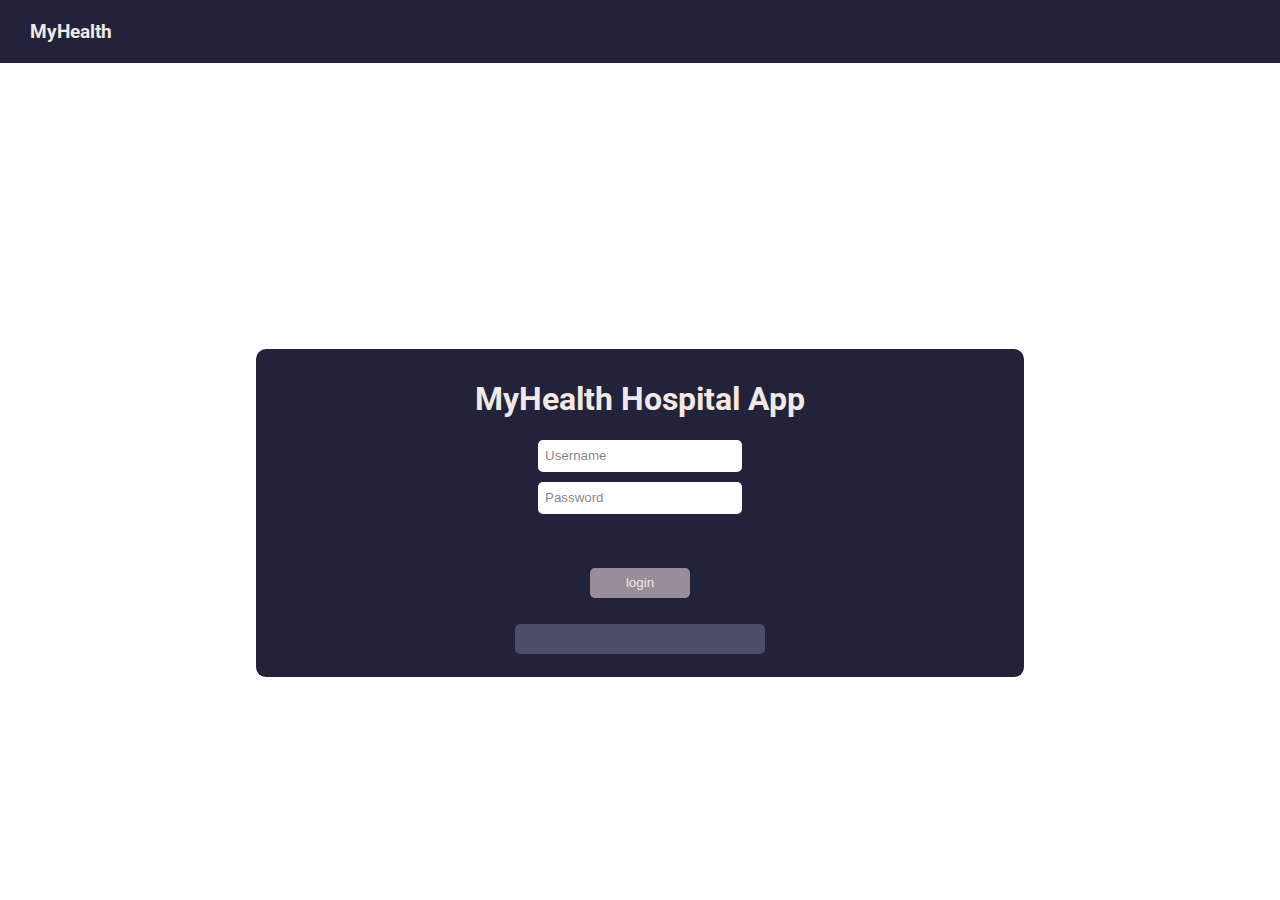
<file: index.html>
<!DOCTYPE html>
<html lang="en">
  <head>
    <meta charset="UTF-8" />
    <meta http-equiv="X-UA-Compatible" content="IE=edge" />
    <meta name="viewport" content="width=device-width, initial-scale=1.0" />
    <link rel="stylesheet" href="login.css" />
    <script src="login.js" defer></script>

    <link rel="preconnect" href="https://fonts.googleapis.com" />
    <link rel="preconnect" href="https://fonts.gstatic.com" crossorigin />
    <link
      href="https://fonts.googleapis.com/css2?family=Roboto&display=swap"
      rel="stylesheet"
    />
    <link rel="preconnect" href="https://fonts.googleapis.com" />
    <link rel="preconnect" href="https://fonts.gstatic.com" crossorigin />
    <link
      href="https://fonts.googleapis.com/css2?family=League+Gothic&family=Roboto&family=Trispace&display=swap"
      rel="stylesheet"
    />

    <title>Login</title>
  </head>

  <body>
    <div class="top">
      <h3 class="MyHealth">MyHealth</h3>
    </div>

    <div class="userinfo">
      <h1 class="heading"> MyHealth Hospital App</h1>
      <form id="loginForm">
        <!--The Form -->
        <!-- Username -->
        <input
          type="text"
          class="inputtext"
          id="username"
          name="username"
          value="Username"
        /><br />
        <p type="text" class="space" value=""></p>

        <!--  Password  -->
        <input
          type="text"
          class="inputtext"
          id="password"
          name="password"
          value="Password"
        />
        <p></p>

        <!--Error msg-->
        <p id="error-msg" class="error-msg" style="opacity: 0">
          Invalid username and/or password
        </p>

        <!-- Login button -->
        <button type="submit" class="loginBtn" id="login">login</button>

        <p></p>
        <!-- Bypass button -->
        <button type="submit" class="bypassBtn" id="bypass"></button>
      </form>
    </div>
  </body>
</html>
</file>
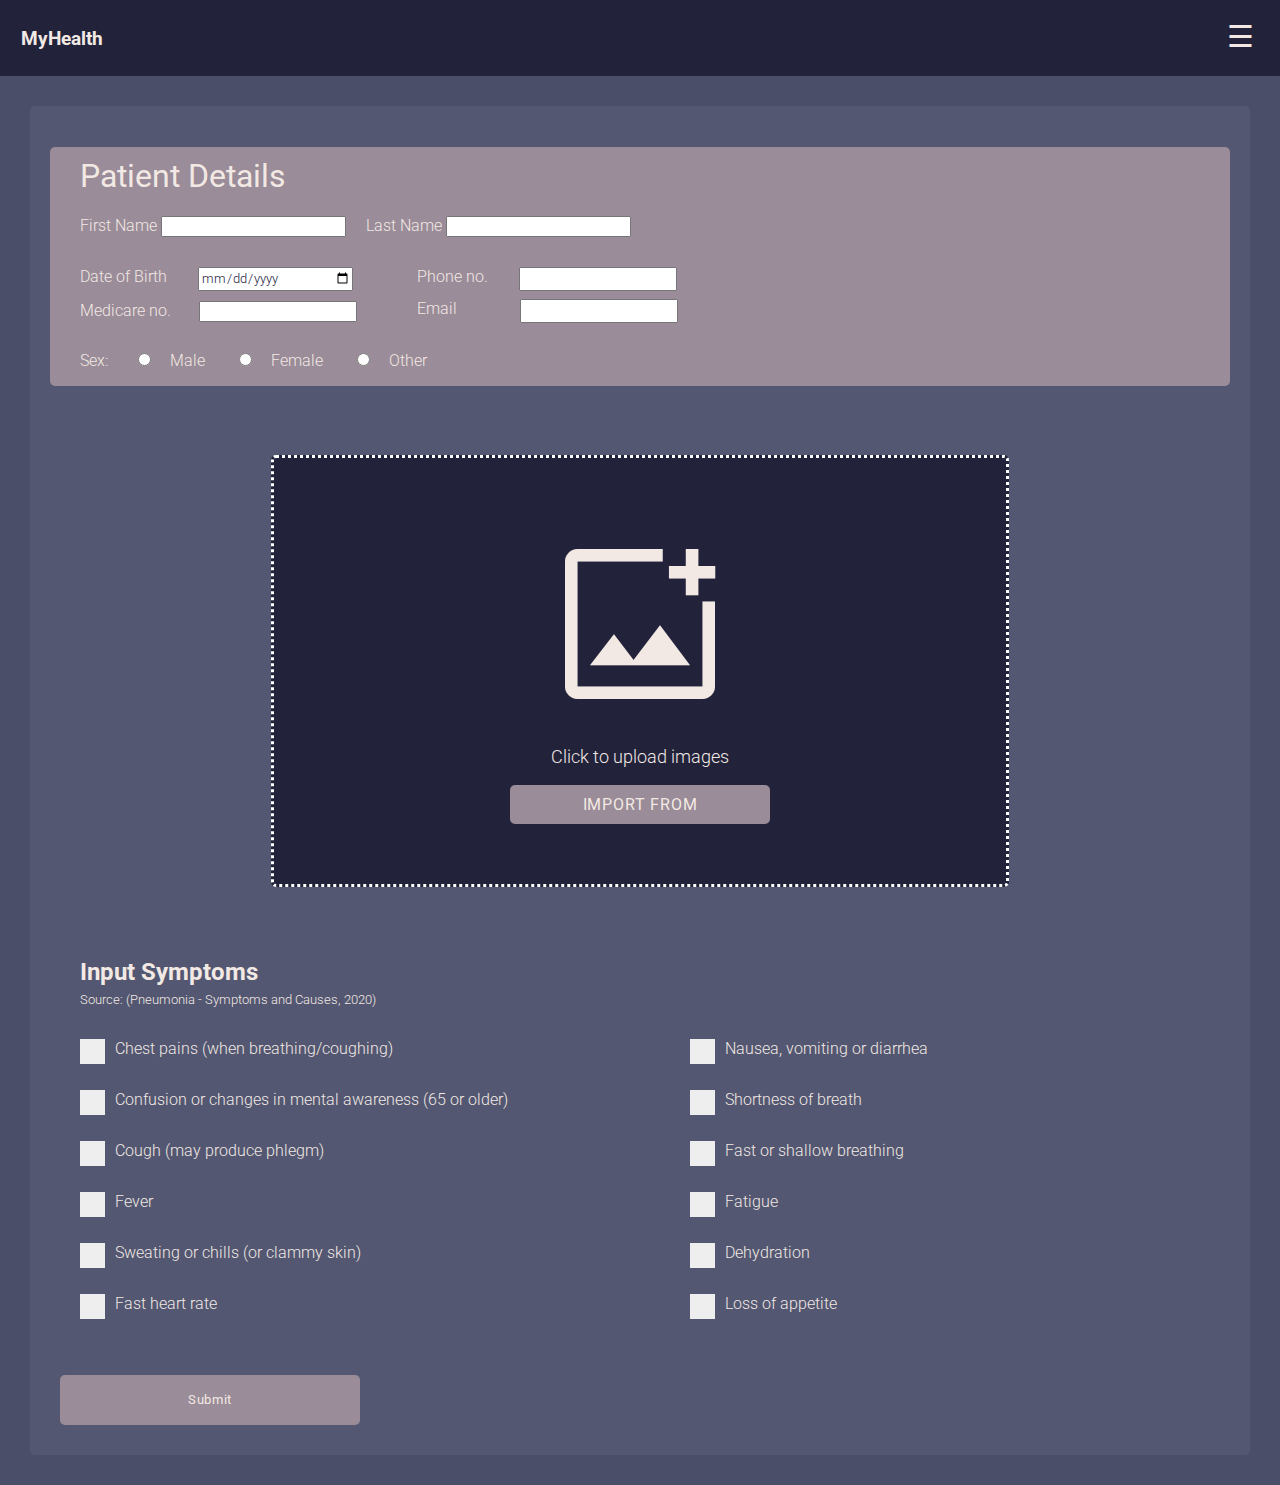
<file: home.html>
<!DOCTYPE html>
<html lang="en">
  <head>
    <meta charset="UTF-8" />
    <meta http-equiv="X-UA-Compatible" content="IE=edge" />
    <meta name="viewport" content="width=device-width, initial-scale=1.0" />
    <link rel="stylesheet" href="home.css" />
    <script src="home.js" defer></script>
    <link
      rel="stylesheet"
      href="https://fonts.googleapis.com/css2?family=Material+Symbols+Outlined:opsz,wght,FILL,GRAD@20..48,100..700,0..1,-50..200"
    />
    <link
      href="https://fonts.googleapis.com/css2?family=Roboto:wght@500&display=swap"
      rel="stylesheet"
    />

    <link
      href="https://fonts.googleapis.com/css2?family=Roboto:ital,wght@1,100&display=swap"
      rel="stylesheet"
    />
    <link
      href="https://fonts.googleapis.com/css2?family=Roboto:ital,wght@0,100;1,100&display=swap"
      rel="stylesheet"
    />
    <link
      href="https://fonts.googleapis.com/css2?family=Roboto:ital,wght@0,100;0,300;1,100&display=swap"
      rel="stylesheet"
    />

    <link href="
    <link
      rel="stylesheet"
      href="https://fonts.googleapis.com/css2?family=Material+Symbols+Outlined:opsz,wght,FILL,GRAD@20..48,100..700,0..1,-50..200"
      rel="stylesheet"
    />

    <title>Home</title>
  </head>

  <body>
    <meta name="viewport" content="width=device-width, initial-scale=1">

</head>
<body>

 
  <div id="mySidenav" class="sidenav">
    <span href="javascript:void(0)" class="closebtn" onclick="closeNav()">&times;</span>
    <p class="menuClass">Menu</p>
    <hr></hr>
    <a class="record" href="scanner.html">Patient Record</a>
    <a href="index.html">Logout</a>
  </div>

<div id="main">
  
  <div class="menu"> <!-- start of menu -->
    <h4 class="myhealth">MyHealth</h4>

   <!--  <label for="menuIcon" class="menuIcon">
      <i class="material-symbols-outlined md-100"> menu </i>
    </label> -->

    <div class="menuIcon">
    <span class="material-symbols-outlined md-100" style="font-size:30px;cursor:pointer" onclick="openNav()">&#9776;</span>
  </div>

  </div>
 

  <div class="stuff">
    <!-- beginning of full div containing all elements-->

    <div id="form">
      <!-- start of form-->
      <p class="space">filler</p>

      <div class="patientInfo">
        <!-- contains patient  name, birthday, etc -->
        <h1 class="patientDetails">Patient Details</h1>

        <div class="fullNameInput">
          <!--input first and last name-->

          <div class="inputName">
            <!-- beginning first name -->

            <div class="firstNameInput">
              <label for="firstName"> First Name</label>
              <input type="text" name="firstName" id="firstName" required />
            </div>

            <div class="lastNameInput">
              <label for="lastName"> Last Name</label>
              <input type="text" name="lastName" id="lastName" required />
            </div>
          </div>
        </div>
        <!--end of input first and last name-->

        <div class="patient2">
          <div class="left">
            <!--left side-->
            <div class="birthday">
              <!-- input patient dob-->
              <label for="birthday" class="birthdayLabel">
                Date of Birth</label
              >
              <input
                type="date"
                id="birthday"
                name="birthday"
                min="1900-01-01"
              />
            </div>

            <div class="medicare">
              <!-- input medicare number-->
              <label for="medicareNumber" class="medicareLabel">
                Medicare no.</label
              >
              <input
                type="text"
                id="medicareNumber"
                name="medicareNumber"
                rows="1"
                cols="15"
              >
              </input>
            </div>
          </div>
          <!--end of left side-->

          <div class="right">
            <!-- right side -->
            <div class="phone">
              <label for="phoneNumber" class="phoneNumber"> Phone no.</label>
              <input
                type="text"
                id="phoneNumber"
                name="phoneNumber"
              >
            </input>
            </div>

            <div class="email1">
              <label for="email" class="email"> Email </label>
              <input type="text" id="email" name="email">
            </input>
            </div>
          </div>
          <!--end of right side-->
        </div>
        <!--end of patient2-->

        <div class="sex">
          <!--start of sex-->
          <div class="sexForm">
            <p class="sexText">Sex:</p>
            <div>
              <input
                type="radio"
                id="male"
                name="sex"
                value="male"
                class="text"
              />
              <label for="male" class="text1">Male</label>

              <input
                type="radio"
                id="female"
                name="sex"
                value="female"
                class="text"
              />
              <label for="female" class="text1">Female</label>

              <input
                type="radio"
                id="other"
                name="sex"
                value="other"
                class="text"
              />
              <label for="other" class="text1">Other</label>
            </div>
          </div>
        </div>
        <!--end of sex div-->
        <p> </p>
       
      </div>
      <!--end of patientInfo-->

      <p class="space">hello</p>

      <div class="uploadDiv">

        <!-- upload images here -->
        <div class="image-upload">
          
          <p id="imageInput"> </p>
          <label for="imageInput">
            <i class="material-symbols-outlined md-200">
              add_photo_alternate
            </i>
          </label>
        </div>

        <p class="importText">Click to upload images</p>

        <div class="image-upload2">
          <input id="imageInput2" type="file"  />
          <label for="imageInput2">
            <p class="upload">IMPORT FROM</p>
          </label>
        </div>
      </div>
      <!-- end of "uploadDiv" -->

      <div class="fullSymptomsList">
        <div class="symptomsList">
          <!-- input symptoms here -->

          <p class="space">filler</p>
          <h2 class="symptoms">Input Symptoms</h2>
          <p class="source">
            Source: (Pneumonia - Symptoms and Causes, 2020)
          </p>

          <p class="space2">filler</p>

          <label class="container"
            >Chest pains (when breathing/coughing)
            <p class="divider1">filler</p>
            <input type="checkbox" id="chestpains" />
            <span class="checkmark"></span>
          </label>

          <label class="container"
            >Confusion or changes in mental awareness (65 or older)
            <input type="checkbox" id="confusion" />
            <p class="divider1">filler</p>
            <span class="checkmark"></span>
          </label>

          <label class="container"
            >Cough (may produce phlegm)
            <input type="checkbox" id="cough" />
            <p class="divider1">filler</p>
            <span class="checkmark"></span>
          </label>

          <label class="container"
            >Fever
            <input type="checkbox" id="fever" />
            <p class="divider1">filler</p>
            <span class="checkmark"></span>
          </label>

          <label class="container"
            >Sweating or chills (or clammy skin)
            <input type="checkbox" id="sweating" />
            <p class="divider1">filler</p>
            <span class="checkmark"></span>
          </label>

          <label class="container">
            Fast heart rate
            <input type="checkbox" id="heartrate" />
            <p class="divider1">filler</p>
            <span class="checkmark"></span>
          </label>
        </div>
        <!--end of symptomsList-->

        <div class="symptomsList2">
          <!-- the second column -->
          <p class="space3">filler</p>
          <label class="container"
            >Nausea, vomiting or diarrhea
            <input type="checkbox" id="nausea" />
            <p class="divider1">filler</p>
            <span class="checkmark"></span>
          </label>

          <label class="container"
            >Shortness of breath
            <input type="checkbox" id="shortbreath" />
            <p class="divider1">filler</p>
            <span class="checkmark"></span>
          </label>

          <label class="container"
            >Fast or shallow breathing
            <input type="checkbox" id="breathing" />
            <p class="divider1">filler</p>
            <span class="checkmark"></span>
          </label>

          <label class="container"
            >Fatigue
            <input type="checkbox" id="fatigue" />
            <p class="divider1">filler</p>
            <span class="checkmark"></span>
          </label>

          <label class="container">
            Dehydration
            <input type="checkbox" id="dehydration" />
            <p class="divider1">filler</p>
            <span class="checkmark"></span>
          </label>

          <label class="container">
            Loss of appetite
            <input type="checkbox" id="appetite" />
            <p class="divider1">filler</p>
            <span class="checkmark"></span>
          </label>
        </div>
        <!--end of symptomsList-->
      </div>
      <!--end of fullSymptomsList-->

      <button id="submitBtn" class="submitBtn">Submit</button>
    </div>
  </div>
  <!-- end of "stuff"-->

</div>

<script>
function openNav() {
    document.getElementById("mySidenav").style.width = "250px";
    document.getElementById("main").style.marginRight = "250px";
  }
  
  function closeNav() {
    document.getElementById("mySidenav").style.width = "0";
    document.getElementById("main").style.marginRight= "0";
  }

</script>
    
  </body>
</html>
</file>
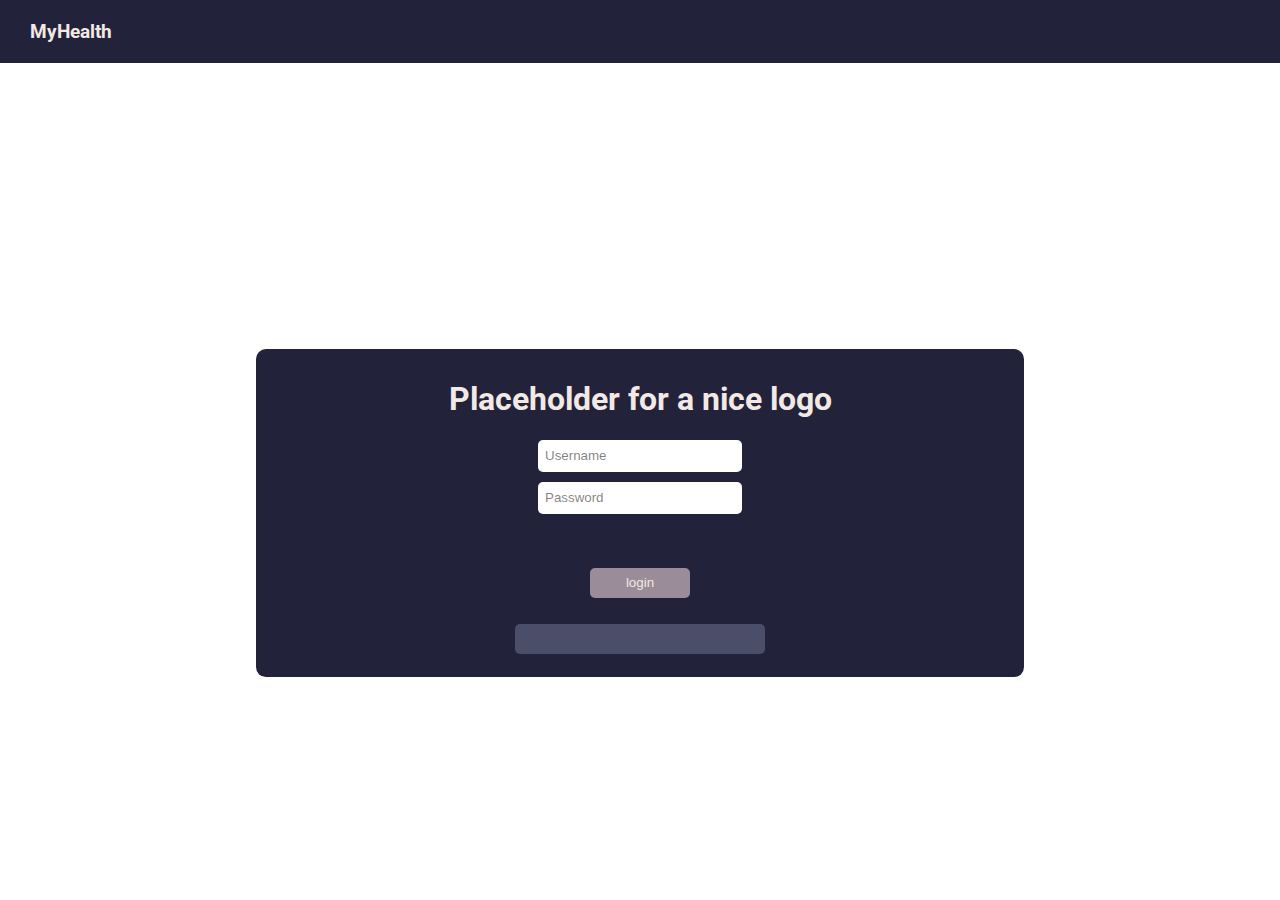
<file: login.html>
<!DOCTYPE html>
<html lang="en">
  <head>
    <meta charset="UTF-8" />
    <meta http-equiv="X-UA-Compatible" content="IE=edge" />
    <meta name="viewport" content="width=device-width, initial-scale=1.0" />
    <link rel="stylesheet" href="login.css" />
    <script src="login.js" defer></script>

    <link rel="preconnect" href="https://fonts.googleapis.com" />
    <link rel="preconnect" href="https://fonts.gstatic.com" crossorigin />
    <link
      href="https://fonts.googleapis.com/css2?family=Roboto&display=swap"
      rel="stylesheet"
    />
    <link rel="preconnect" href="https://fonts.googleapis.com" />
    <link rel="preconnect" href="https://fonts.gstatic.com" crossorigin />
    <link
      href="https://fonts.googleapis.com/css2?family=League+Gothic&family=Roboto&family=Trispace&display=swap"
      rel="stylesheet"
    />

    <title>Login</title>
  </head>

  <body>
    <div class="top">
      <h3 class="MyHealth">MyHealth</h3>
    </div>

    <div class="userinfo">
      <h1 class="heading">Placeholder for a nice logo</h1>
      <form id="loginForm">
        <!--The Form -->
        <!-- Username -->
        <input
          type="text"
          class="inputtext"
          id="username"
          name="username"
          value="Username"
        /><br />
        <p type="text" class="space" value=""></p>

        <!--  Password  -->
        <input
          type="text"
          class="inputtext"
          id="password"
          name="password"
          value="Password"
        />
        <p></p>

        <!--Error msg-->
        <p id="error-msg" class="error-msg" style="opacity: 0">
          Invalid username and/or password
        </p>

        <!-- Login button -->
        <button type="submit" class="loginBtn" id="login">login</button>

        <p></p>
        <!-- Bypass button -->
        <button type="submit" class="bypassBtn" id="bypass"></button>
      </form>
    </div>
  </body>
</html>
</file>
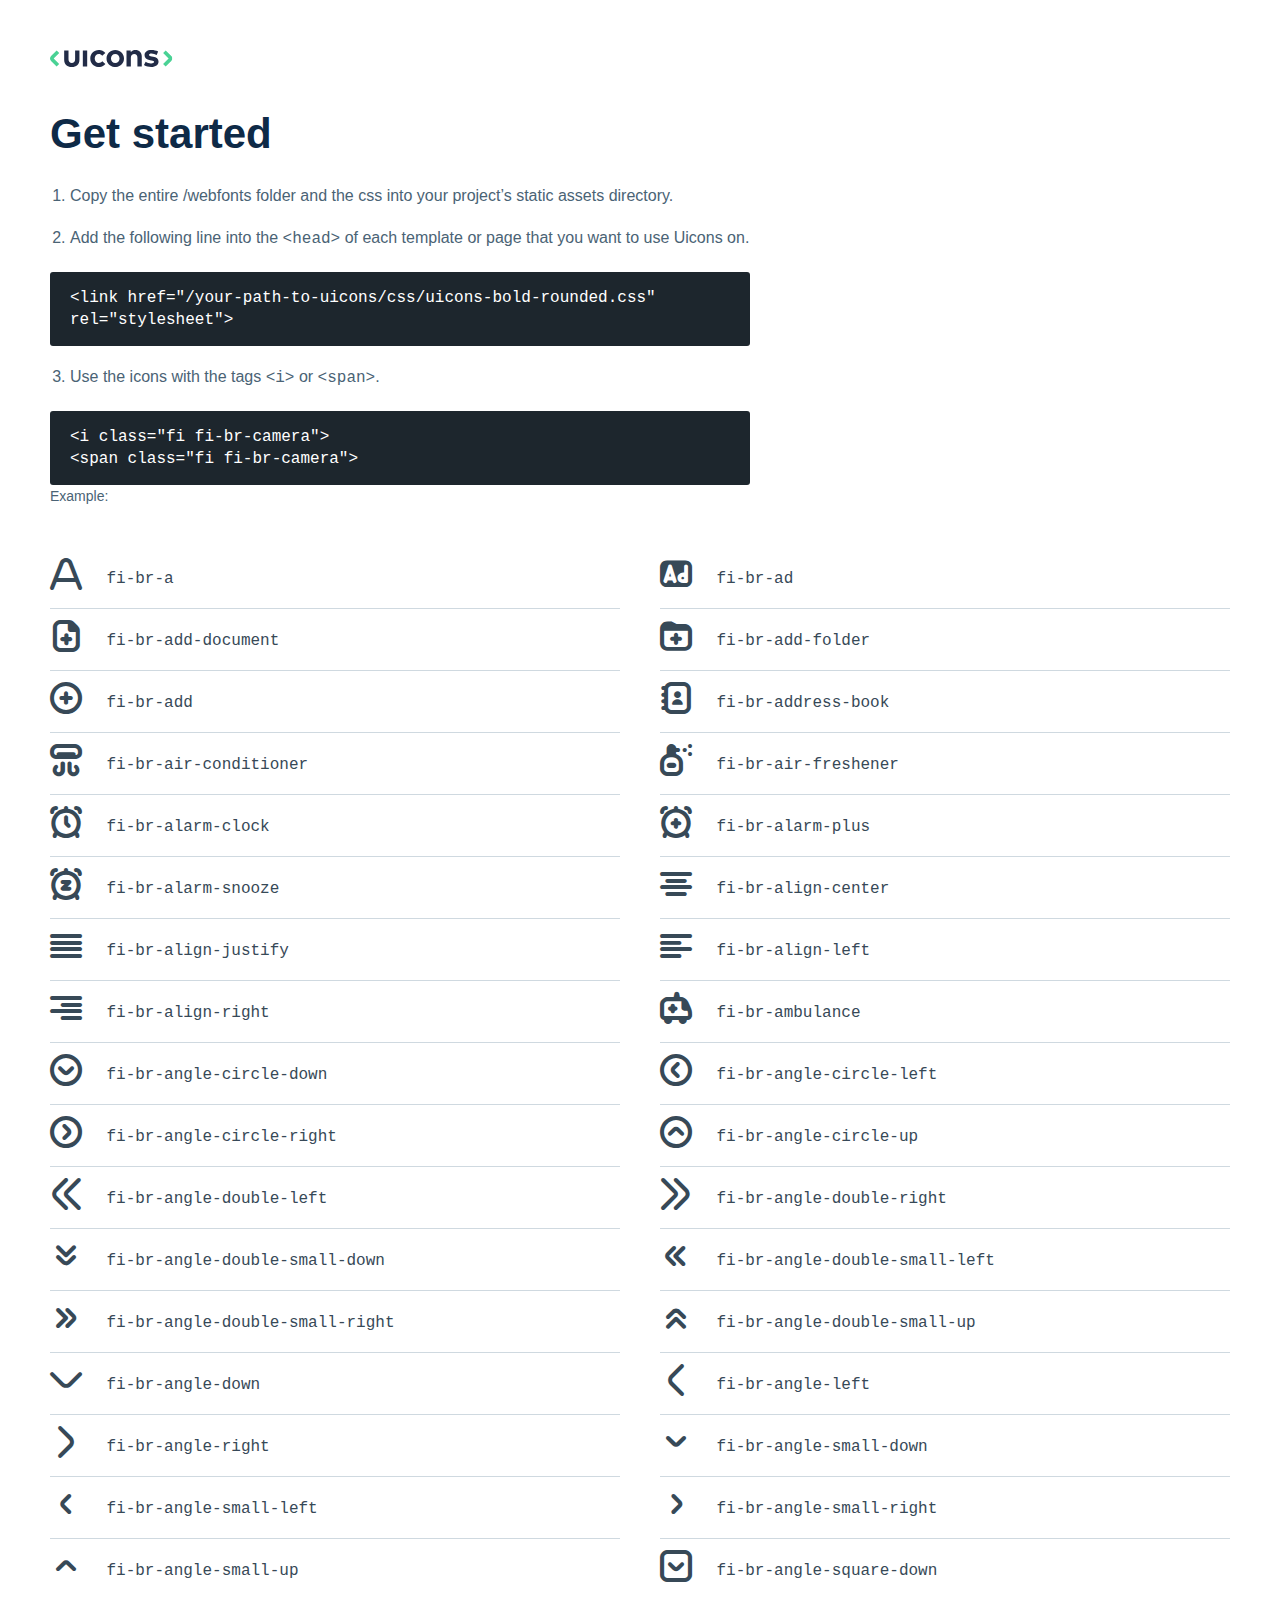
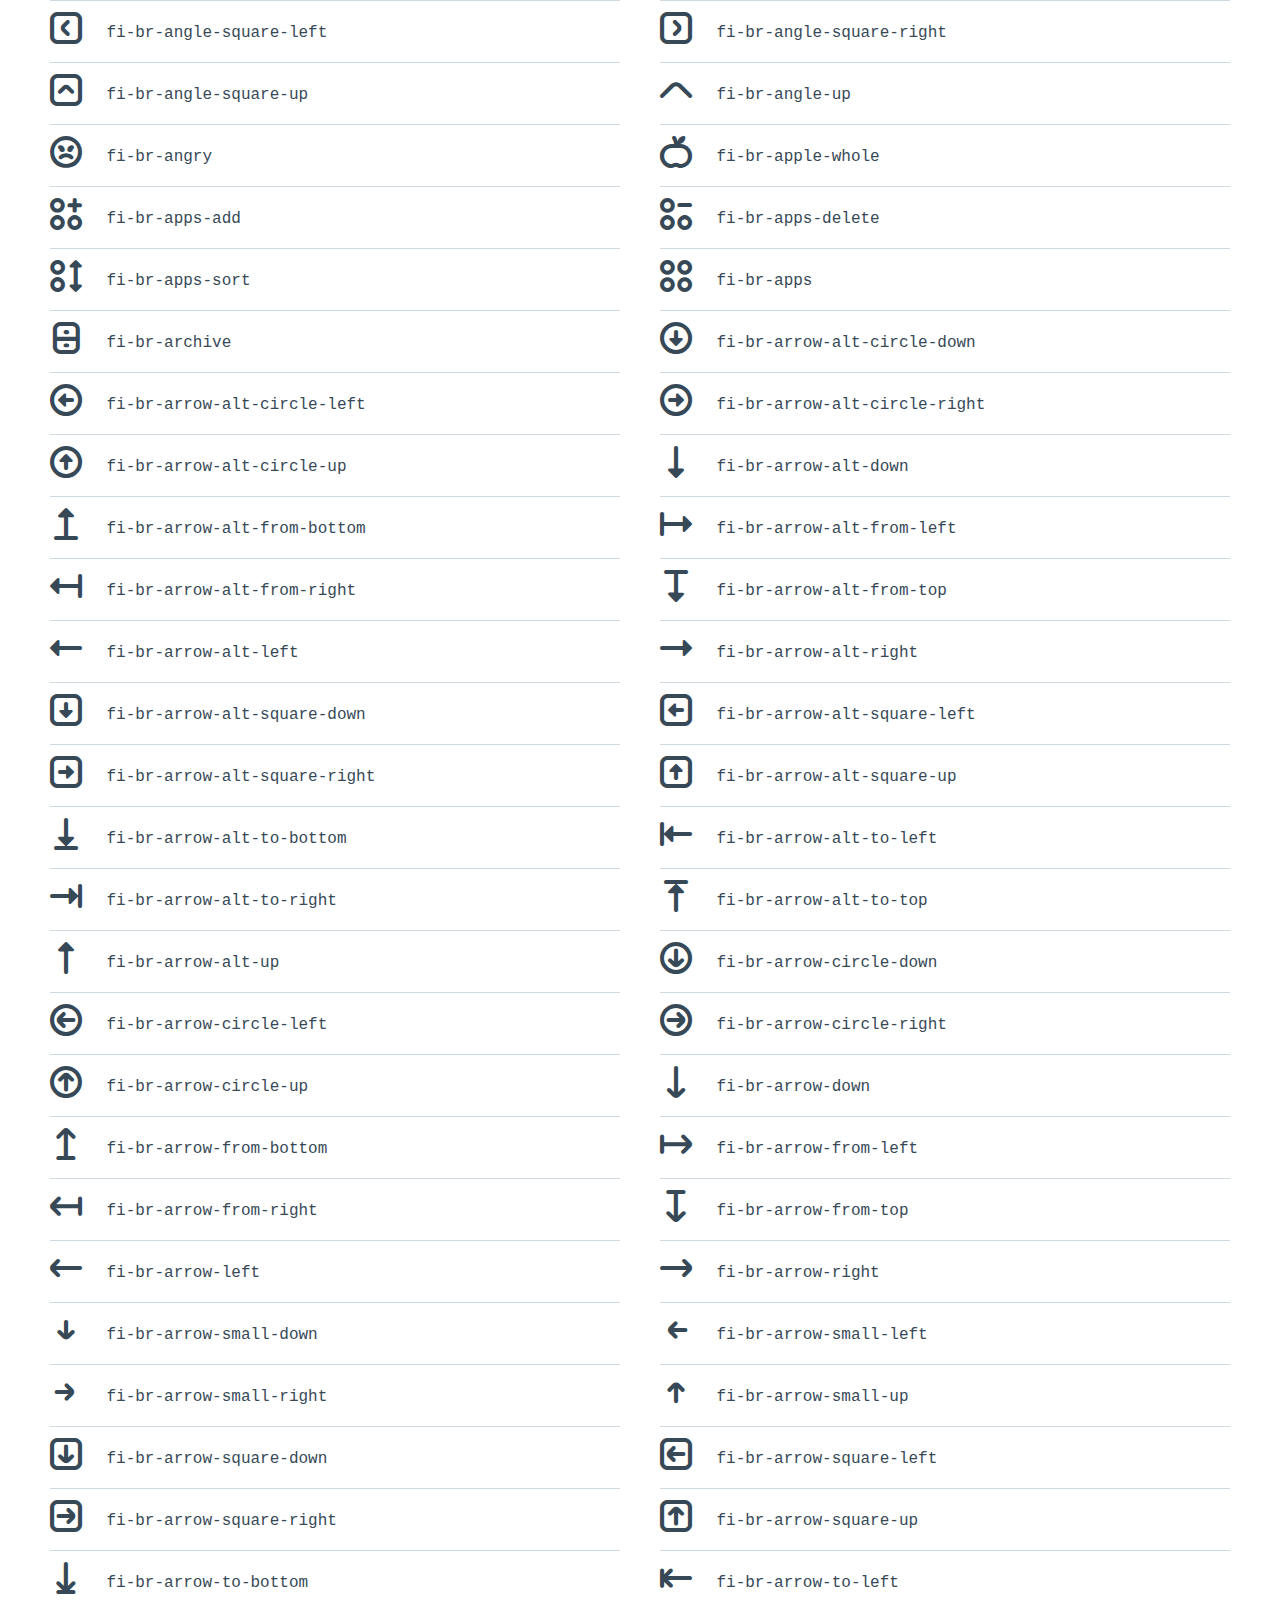
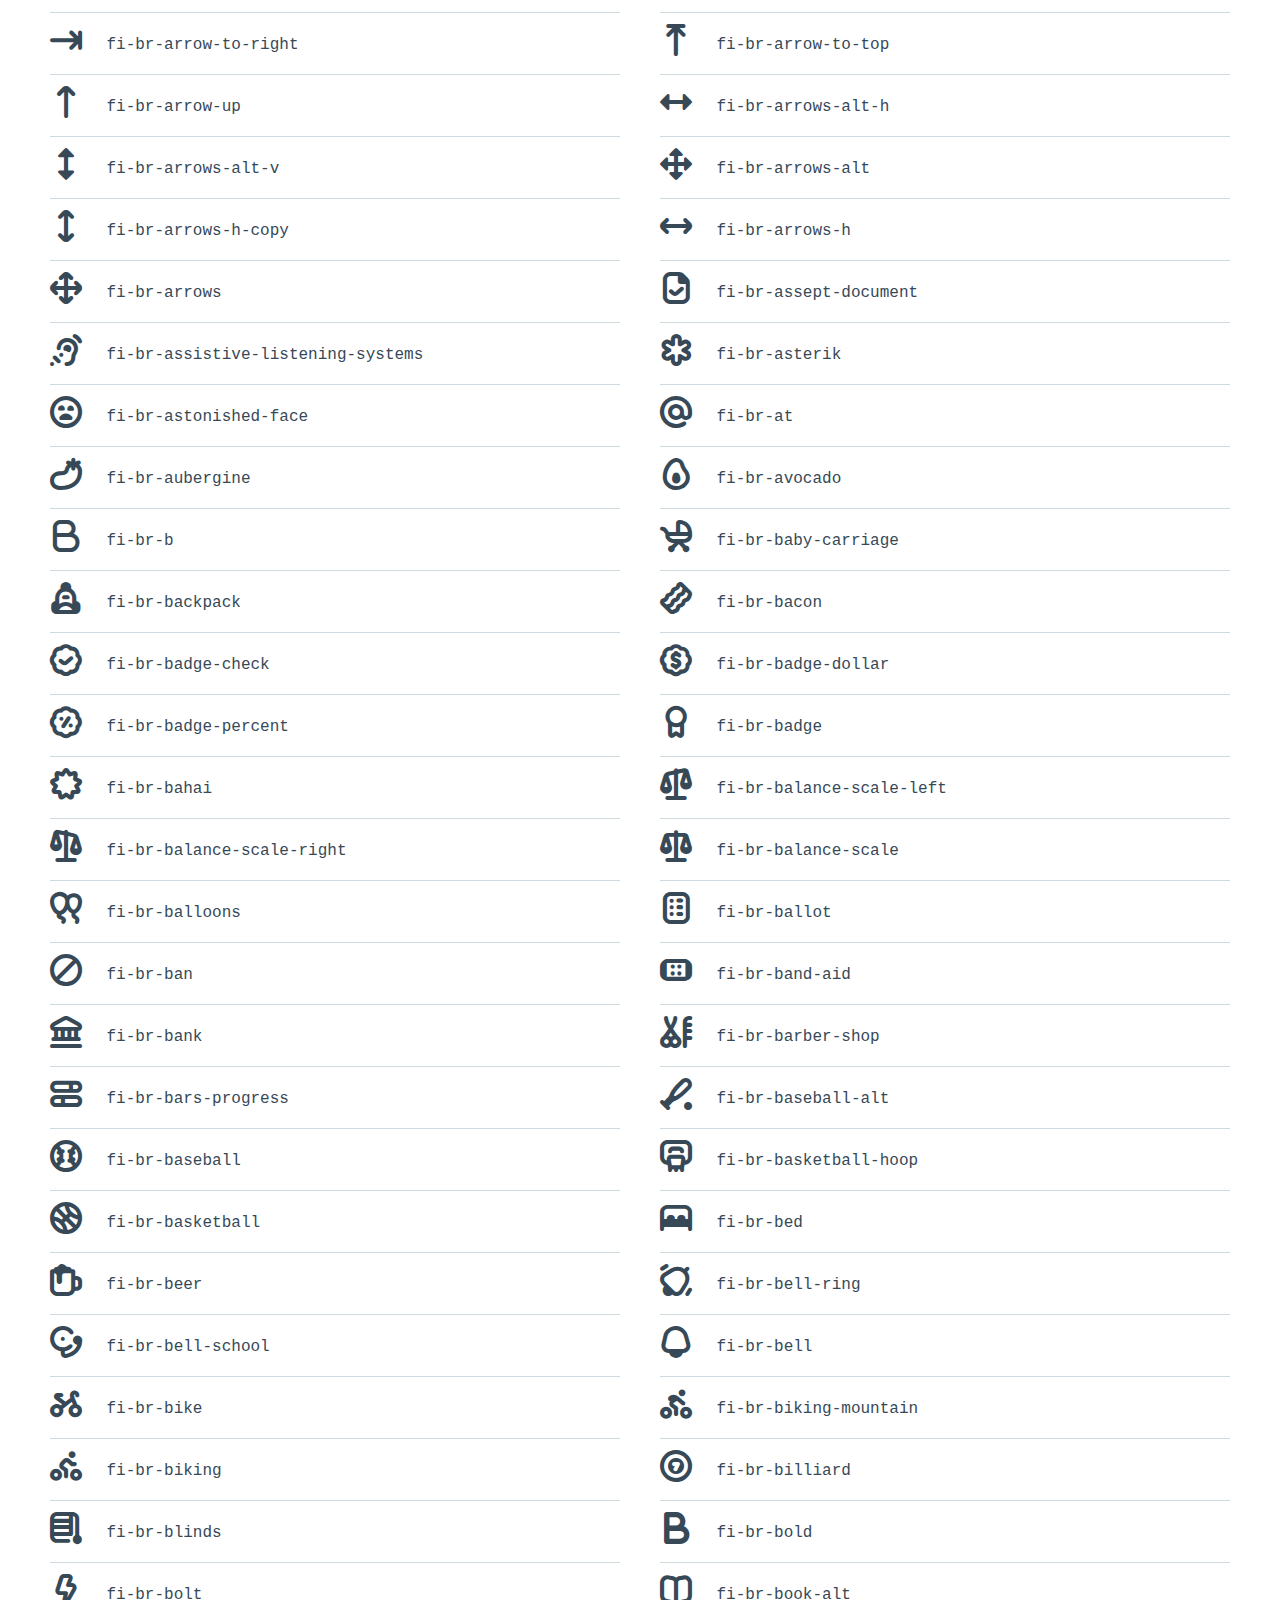
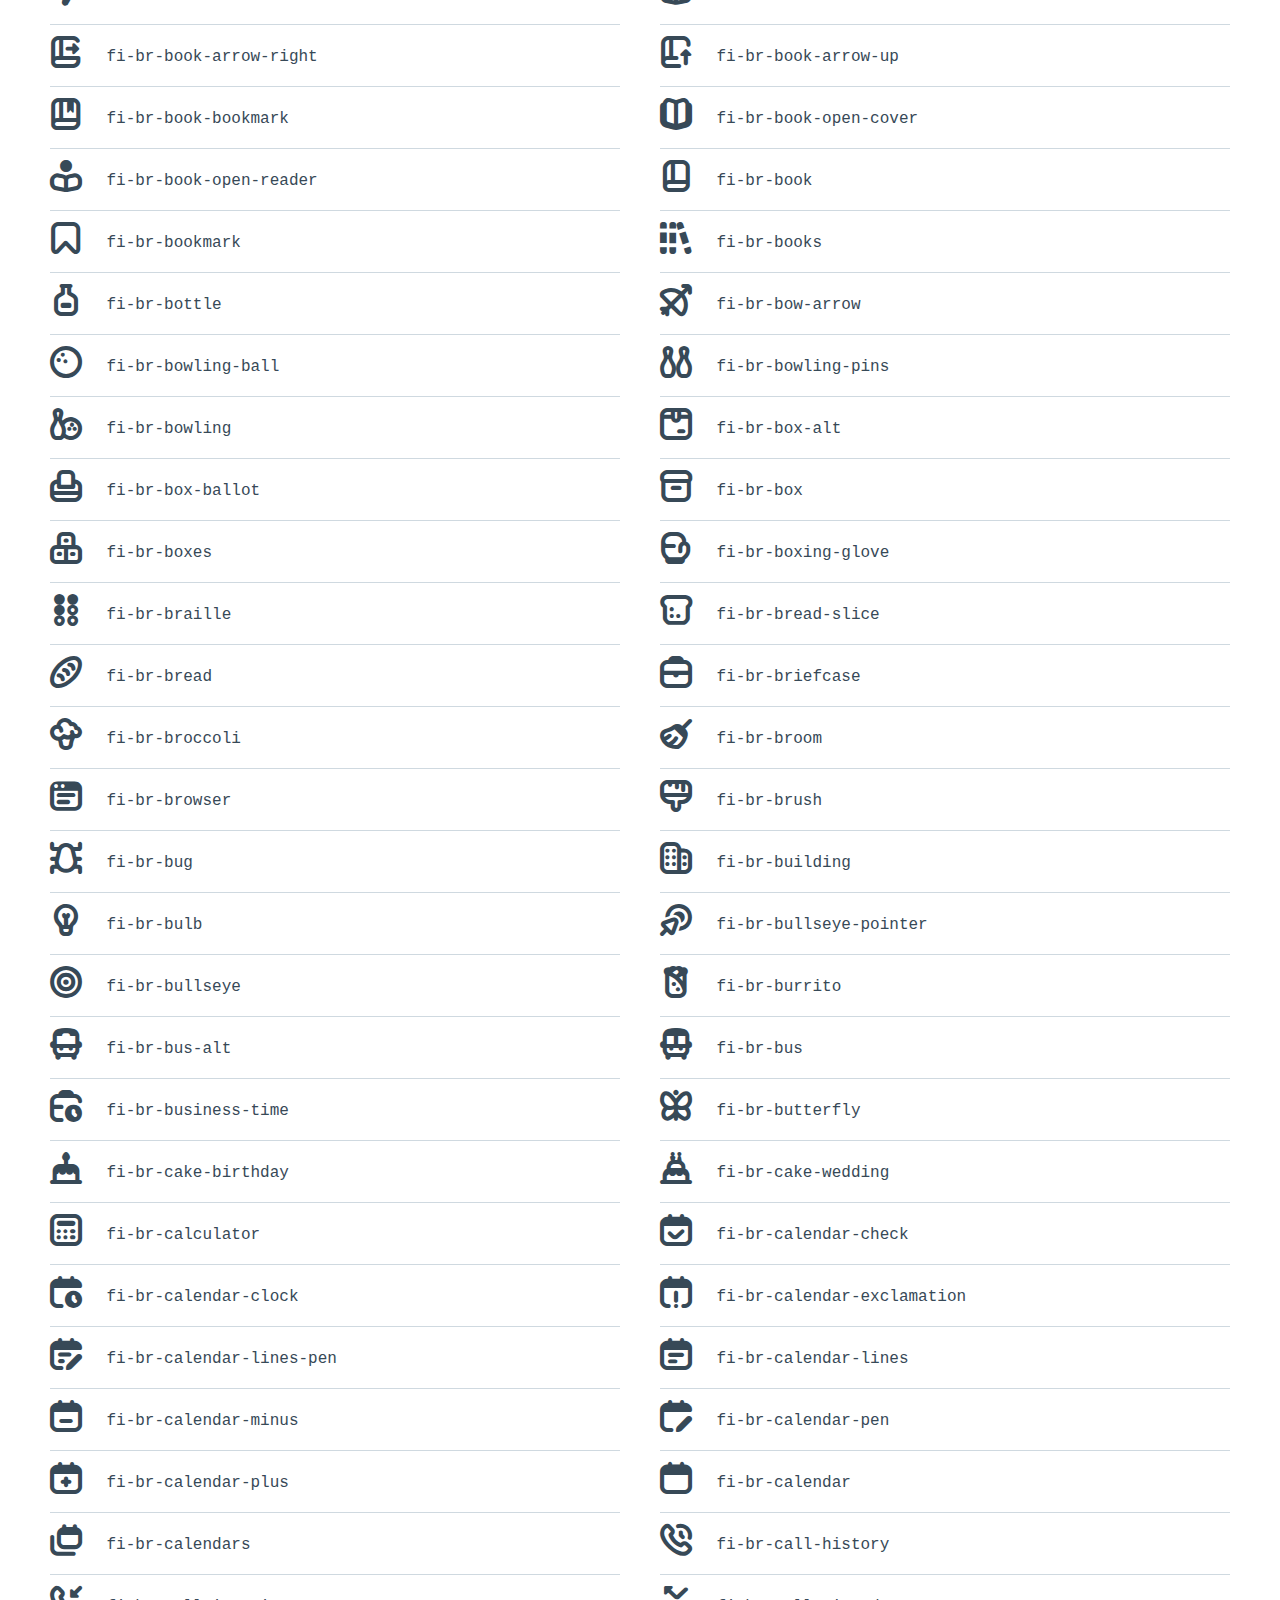
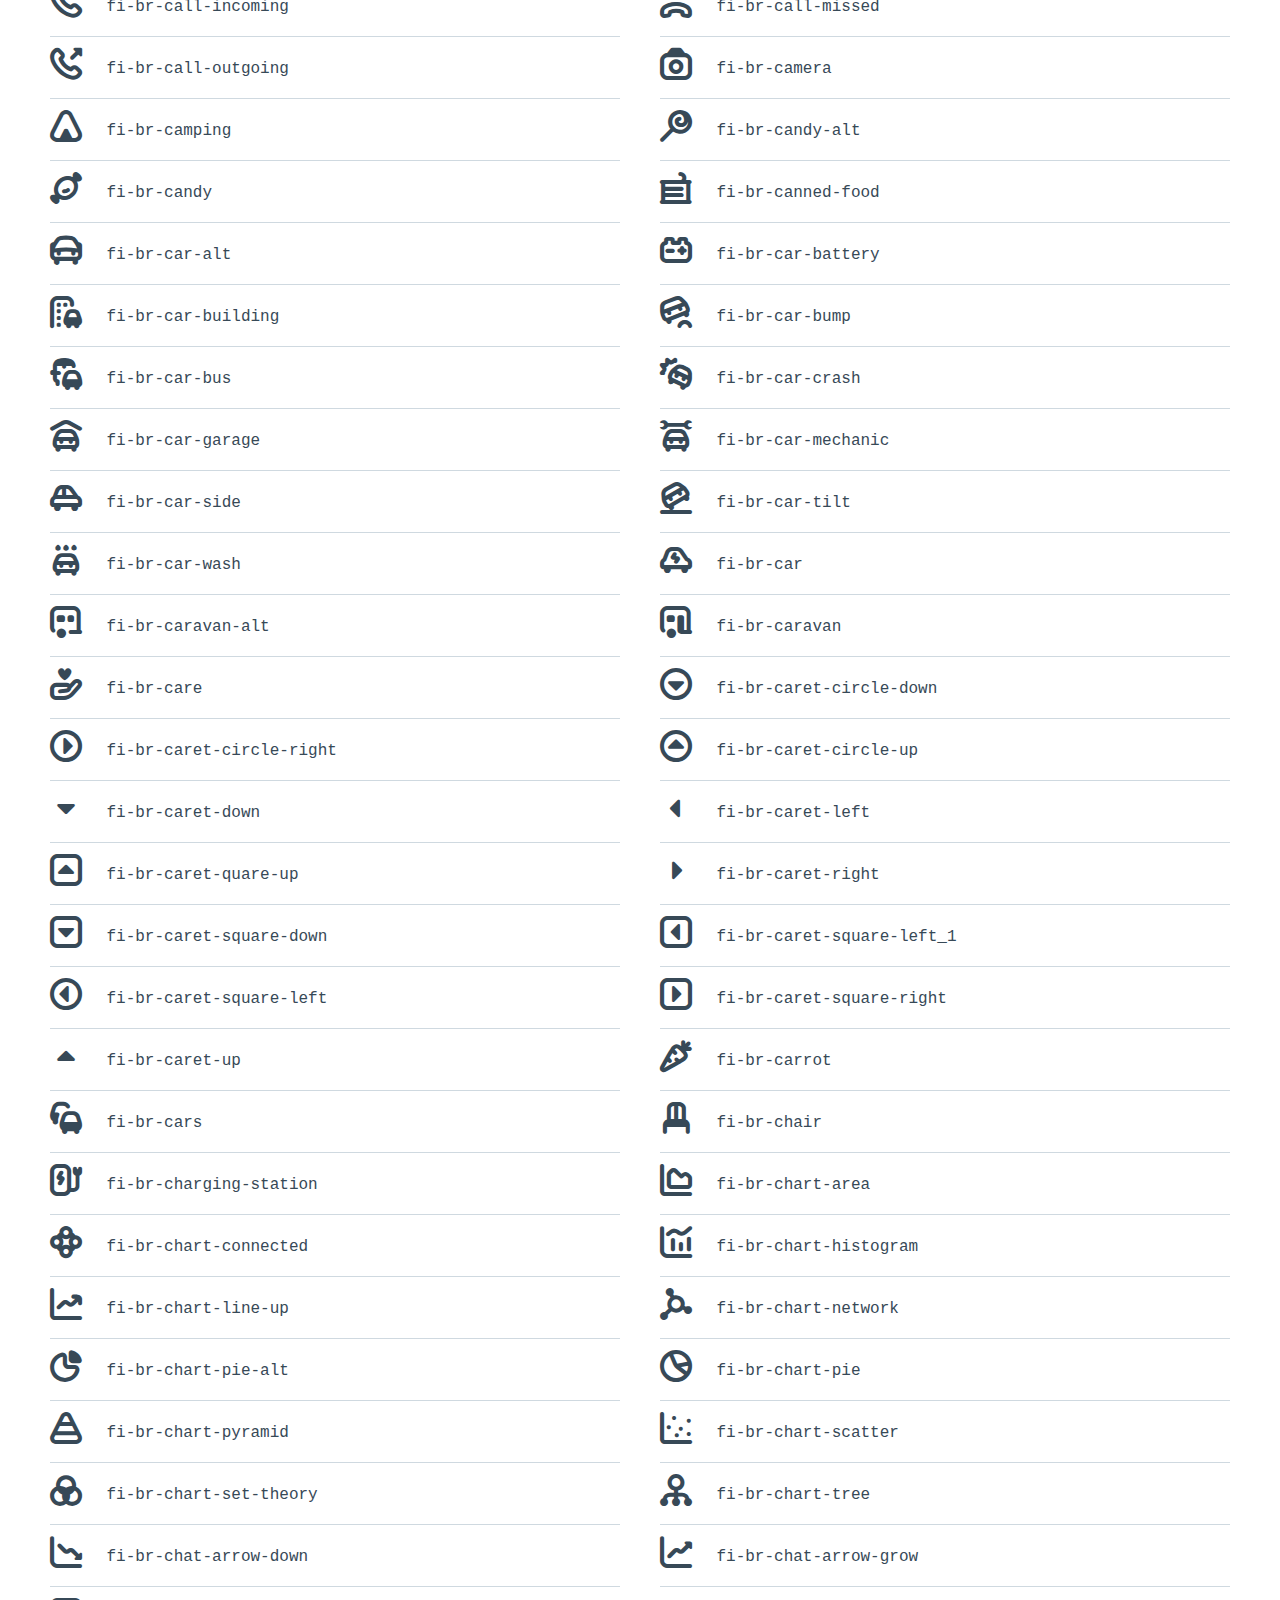
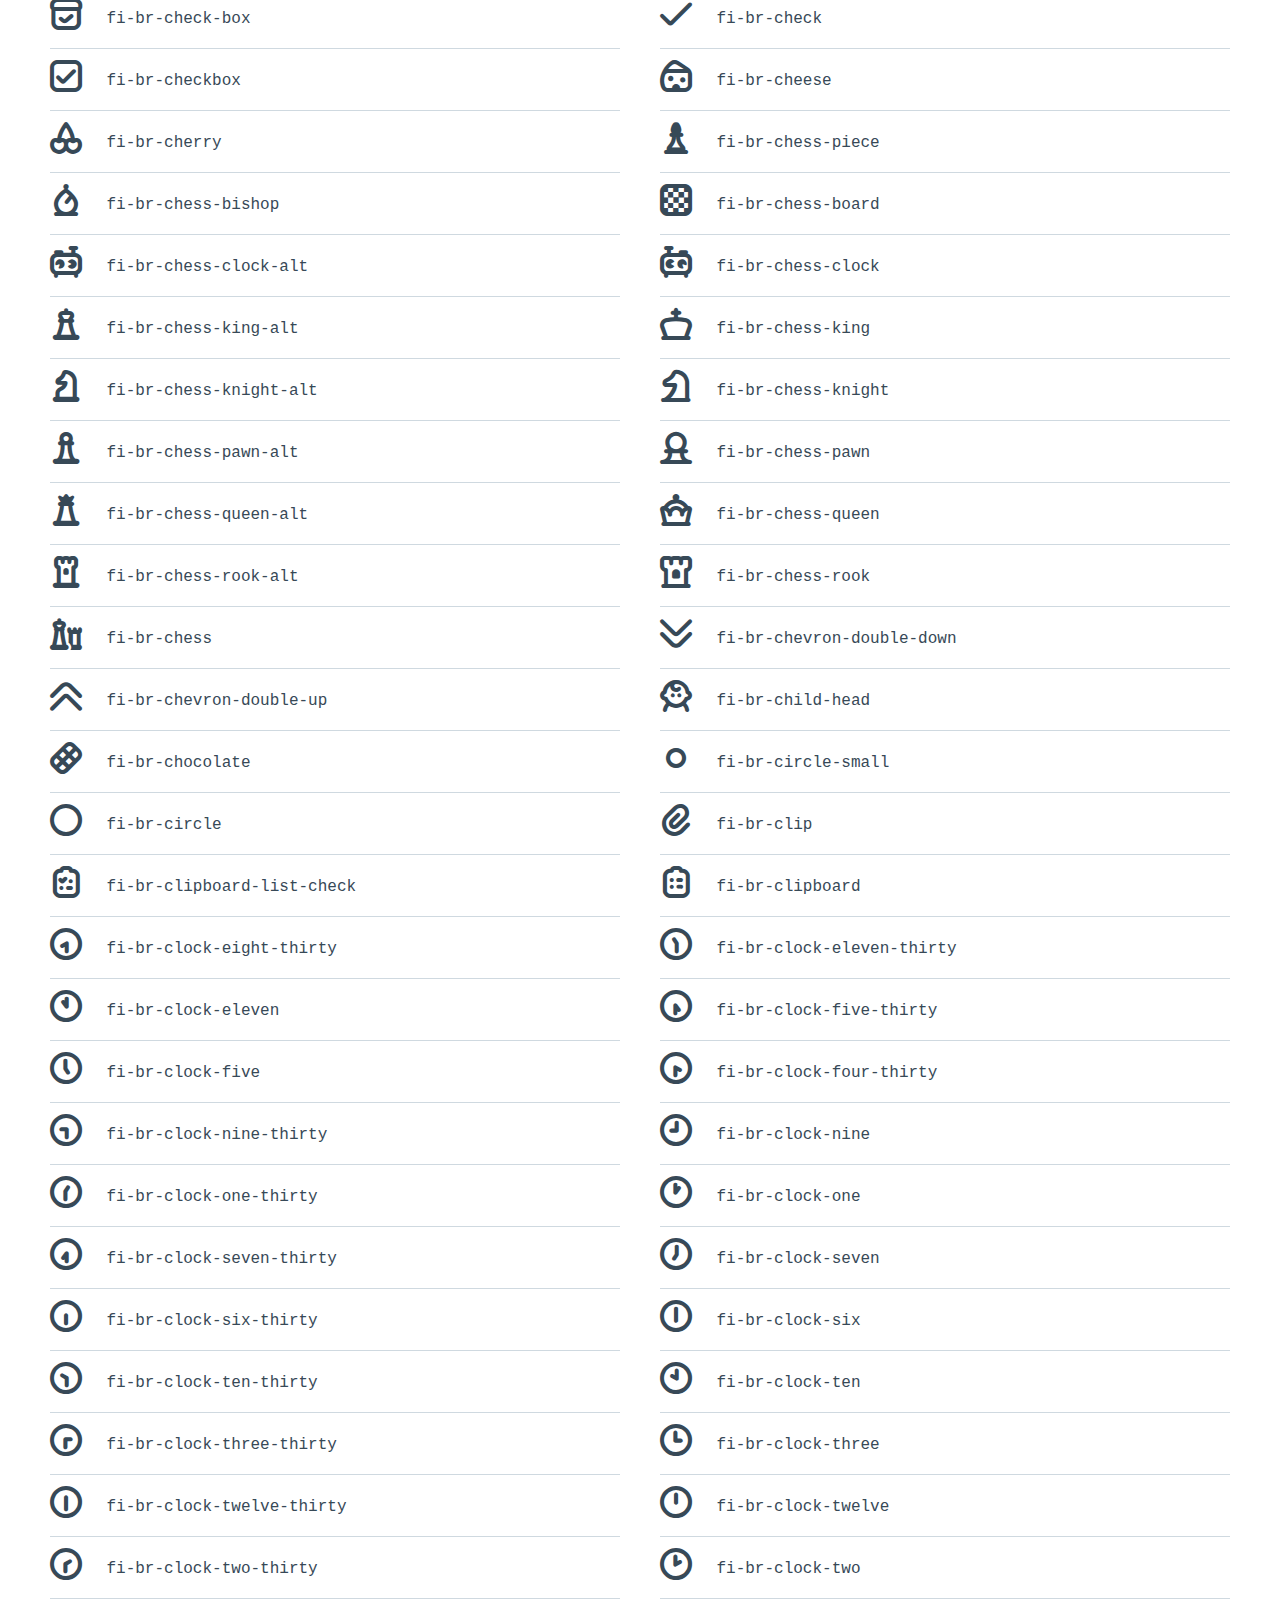
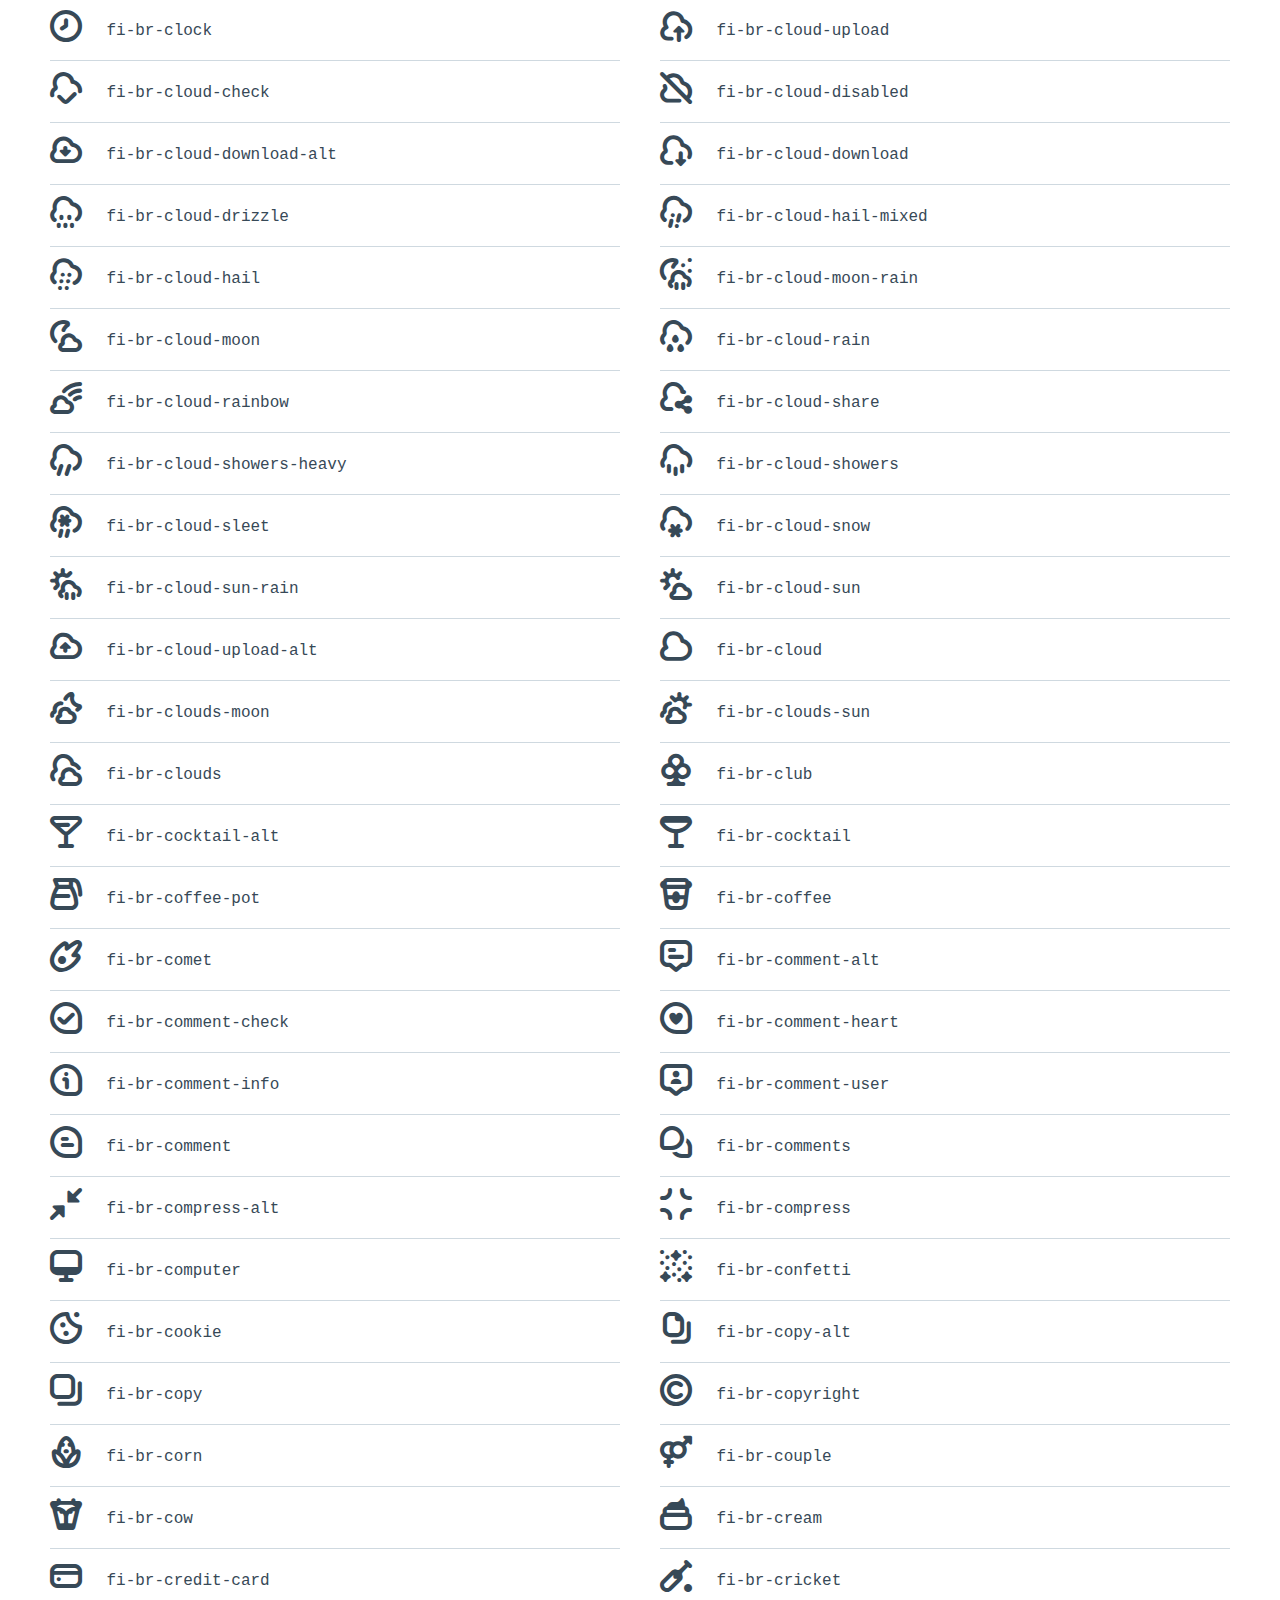
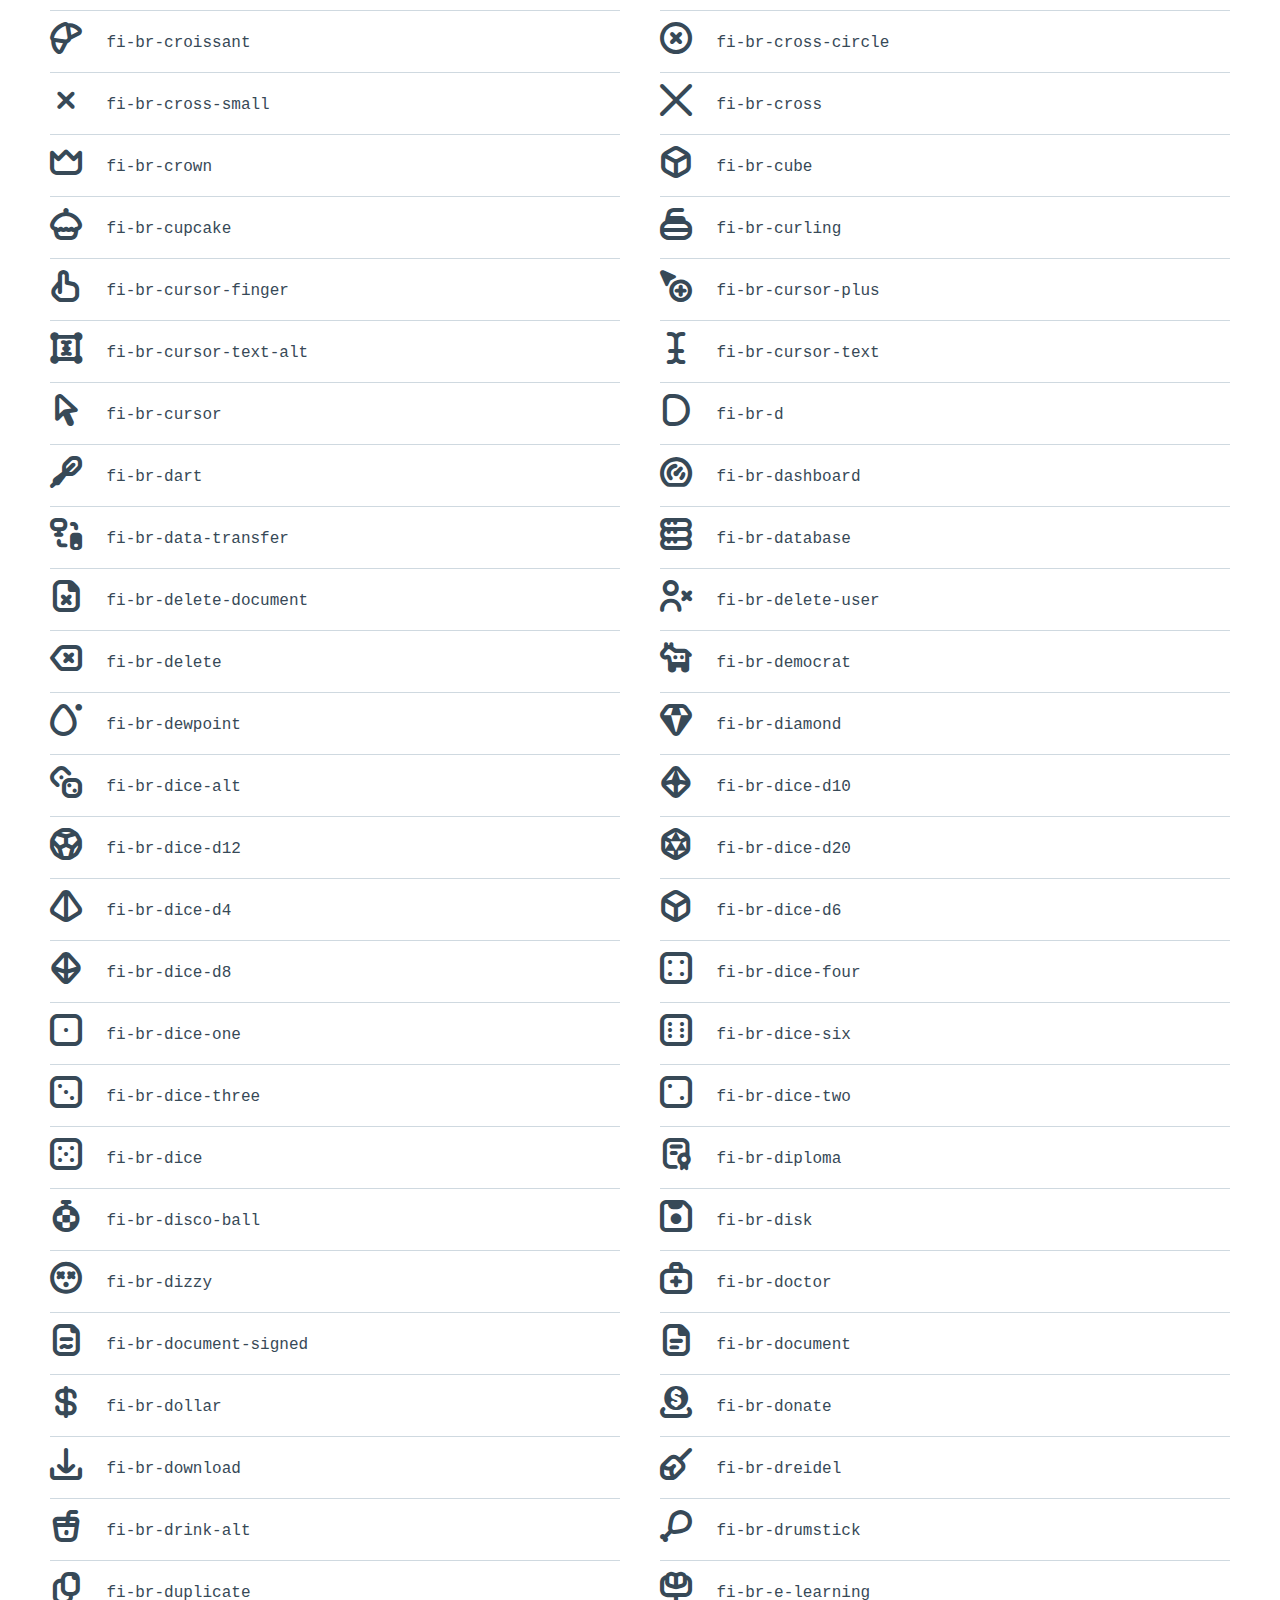
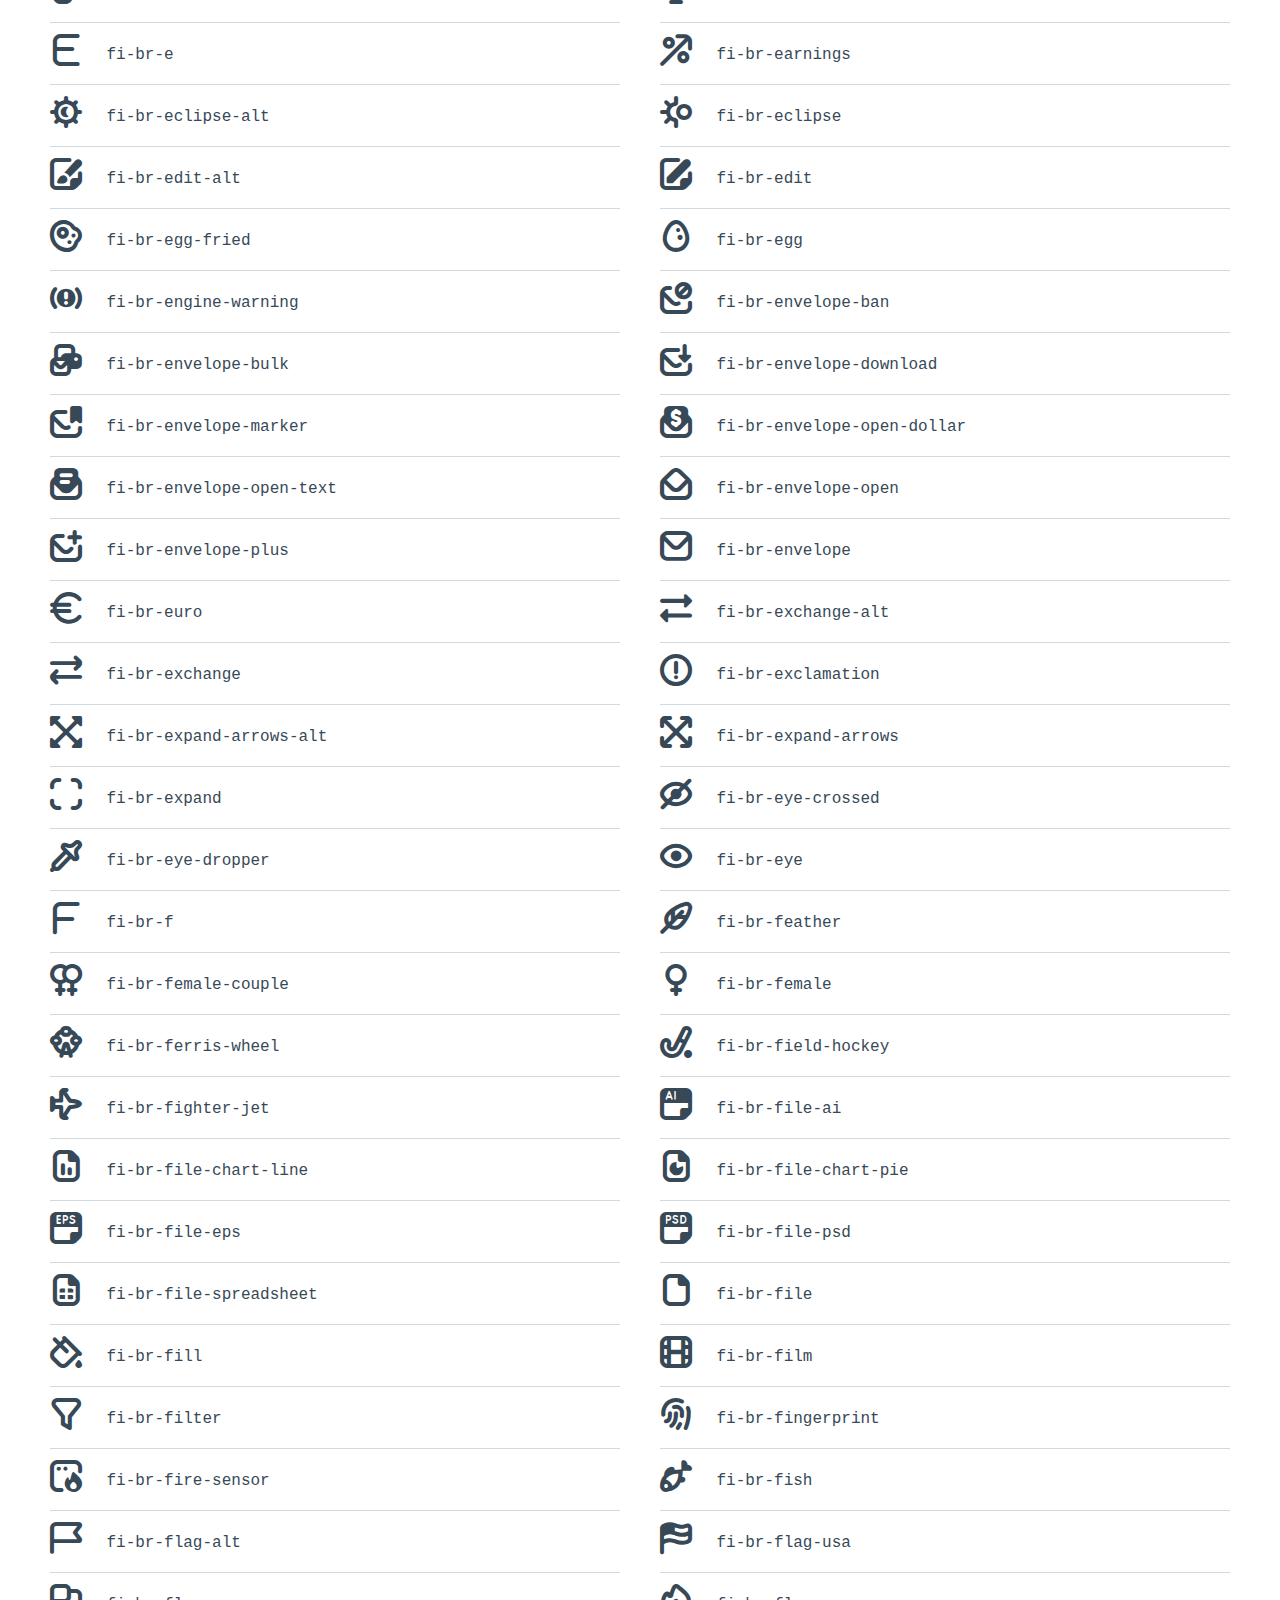
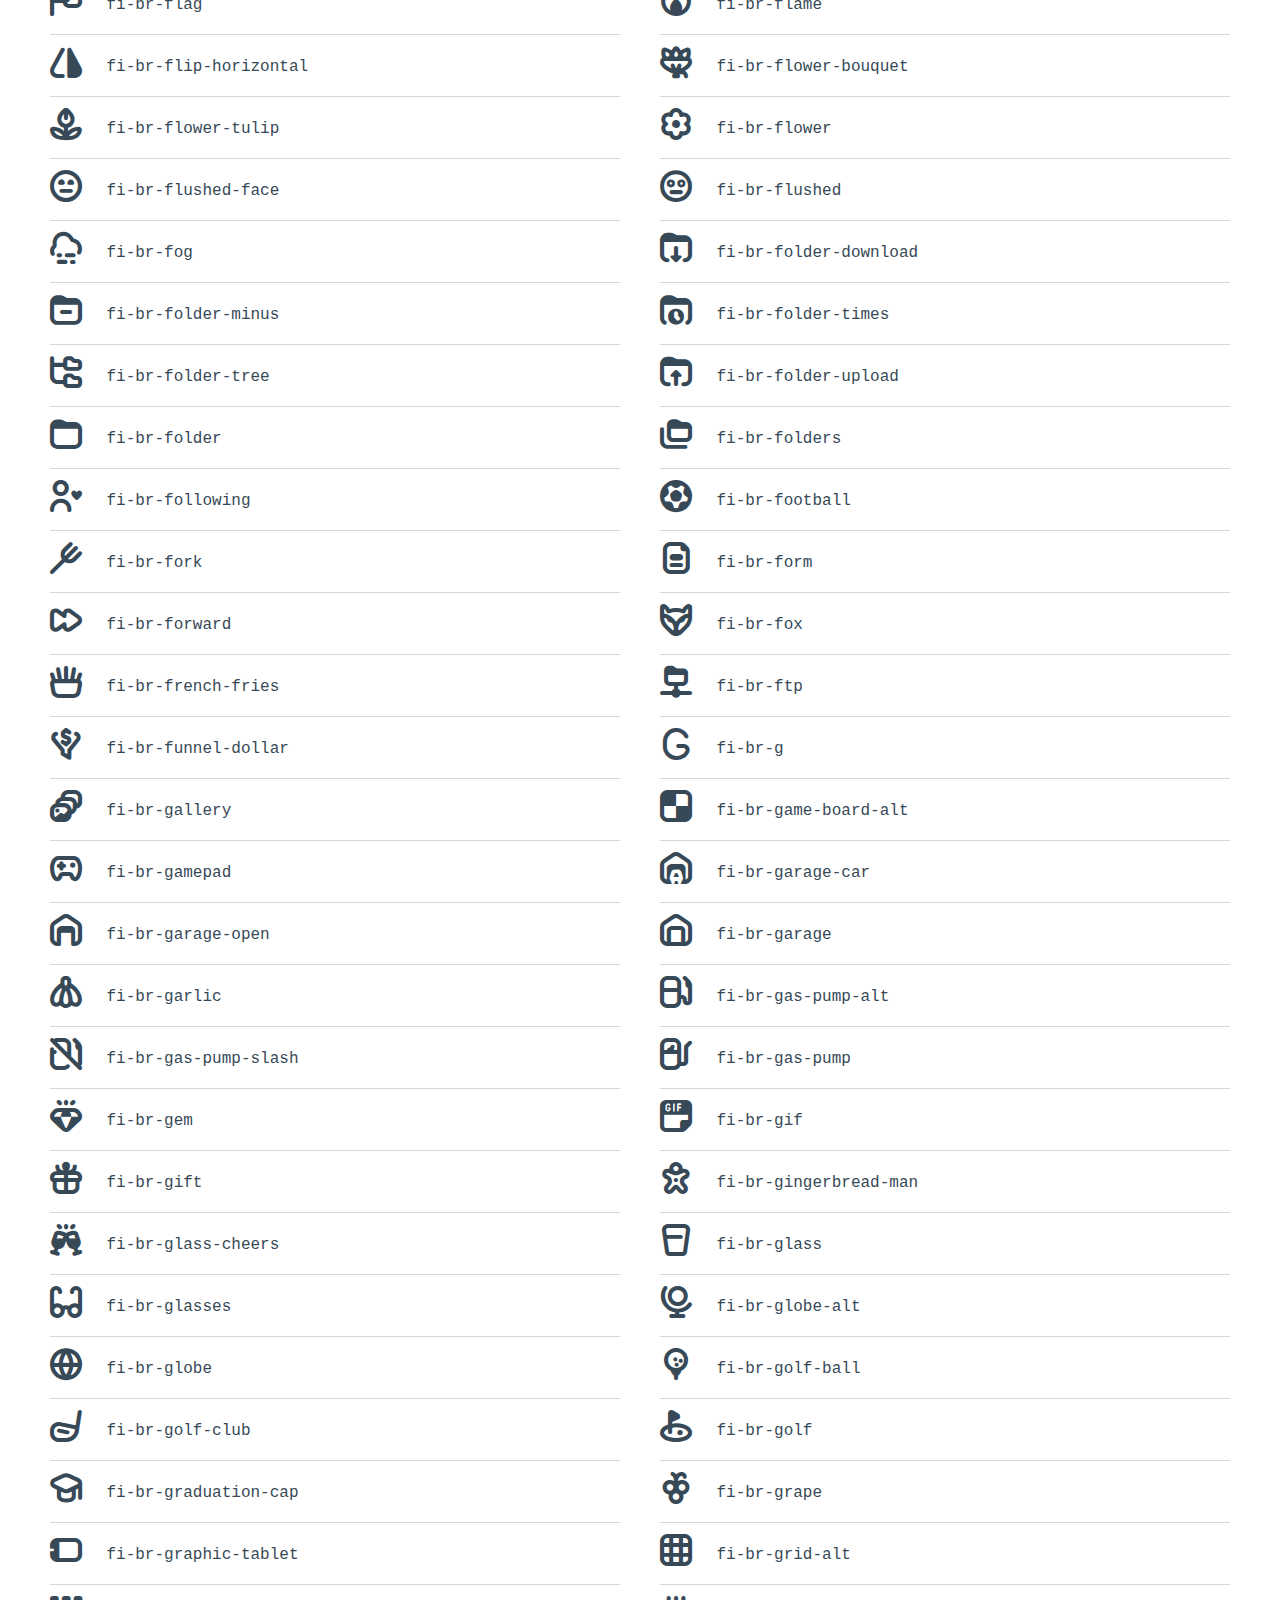
<file: icons/how-to-use.html>
<!DOCTYPE html>
<html lang="en">
<head>
    <meta charset="UTF-8">
    <title>Uicons</title>

    <style>
        html,body,div,span,applet,object,iframe,h1,h2,h3,h4,h5,h6,p,blockquote,pre,a,abbr,acronym,address,big,cite,code,del,dfn,em,img,ins,kbd,q,s,samp,small,strike,strong,sub,sup,tt,var,b,u,i,center,dl,dt,dd,ol,ul,li,fieldset,form,label,legend,table,caption,tbody,tfoot,thead,tr,th,td,article,aside,canvas,details,embed,figure,figcaption,footer,header,hgroup,menu,nav,output,ruby,section,summary,time,mark,audio,video{margin:0;padding:0;border:0;font-size:100%;font:inherit;vertical-align:baseline}article,aside,details,figcaption,figure,footer,header,hgroup,menu,nav,section{display:block}body{line-height:1}ol,ul{list-style:none}blockquote,q{quotes:none}blockquote:before,blockquote:after,q:before,q:after{content:'';content:none}table{border-collapse:collapse;border-spacing:0}

        html {
            box-sizing: border-box;
        }
        *, *:before, *:after {
            box-sizing: inherit;
        }

        body {
            font-family: Arial, Helvetica, sans-serif;
            color: #4A6375;
            line-height: 22px;
        }

        .container {
            padding: 50px;
        }

        .logo {
            margin-bottom: 50px;
            display: inline-block;
        }

        .logo svg {
            display: block
        }

        h1 {
            font-size: 42px;
            color: #0E2A47;
            font-weight: bold;
            margin-bottom: 40px;
        }

        .mono {
            font-family: Consolas,Monaco,Lucida Console,Liberation Mono,DejaVu Sans Mono,Bitstream Vera Sans Mono,Courier New, monospace;
        }

        code {
            background-color: #1D262D;
            padding: 15px 20px;
            border-radius: 3px;
            color: #fff;
            display: block;
            font-family: Consolas,Monaco,Lucida Console,Liberation Mono,DejaVu Sans Mono,Bitstream Vera Sans Mono,Courier New, monospace;
            font-weight: normal;
            width: 100%;
            max-width: 700px;
            margin-left: -20px;
        }

        pre {
            white-space: break-spaces;
        }

        small {
            font-size: 14px;
            margin-left: -20px;
        }

        ol {
            list-style: decimal;
            padding-left: 20px;
        }

        .steps {
            text-align: left;
            margin-bottom: 40px;;
        }

        .steps ol li {
            margin-bottom: 20px;
        }

        .icons {
            color: #374957;
        }

        .icons {
            display: flex;
            flex-wrap: wrap;
            align-items: flex-start;
            margin: 0 -20px;
        }

        .icons li {
            padding: 0 20px;
            width: 50%;
        }

        .icon-holder {
            height: 62px;
            line-height: 62px;
            border-bottom: 1px solid #CFD9E0;
        }

        .icon-holder i {
            font-size: 32px;
            vertical-align: middle;
            margin-right: 20px;
        }

        @media (max-width: 768px) {
            .container {
                padding: 20px;
            }

            .icons li {
                padding: 0 20px;
                width: 100%;
            }
        }
    </style>

    <link rel="stylesheet" type="text/css" href="css/uicons-bold-rounded.css" />
</head>
<body>

<div class="container">
    <a href="http://www.flaticon.com/uicons" class="logo">
        <svg width="123" height="17" viewBox="0 0 123 17" fill="none" xmlns="http://www.w3.org/2000/svg">
            <g clip-path="url(#clip0)">
                <path d="M29.4438 9.70091C29.4438 14.8009 25.845 17.004 21.812 17.004C17.7791 17.004 14.1641 14.805 14.1641 9.70091V0.434082H18.5135V9.33169C18.5135 11.9162 19.9295 12.9832 21.812 12.9832C23.6946 12.9832 25.1106 11.9324 25.1106 9.33169V0.434082H29.4438V9.70091Z" fill="#222C47"/>
                <path d="M37.1853 16.5821H32.8359V0.434082H37.1853V16.5821Z" fill="#222C47"/>
                <path d="M55.3498 3.051L52.2176 5.68012C51.7982 5.17177 51.2715 4.7626 50.6752 4.482C50.0789 4.2014 49.4279 4.05633 48.7689 4.05721C46.5171 4.05721 44.7116 5.82618 44.7116 8.52021C44.7116 11.2142 46.4968 12.9832 48.7689 12.9832C49.4361 12.977 50.0944 12.8291 50.7001 12.5493C51.3058 12.2695 51.8452 11.8642 52.2825 11.3603L55.3823 14.0097C54.6134 14.9885 53.6254 15.7731 52.4979 16.3002C51.3703 16.8274 50.1348 17.0823 48.8906 17.0446C43.7338 16.9999 40.2852 13.3889 40.2852 8.52021C40.2852 3.65148 43.7338 -7.03519e-05 48.8825 -7.03519e-05C50.1248 -0.0375892 51.3582 0.219274 52.4822 0.74954C53.6062 1.2798 54.5888 2.06843 55.3498 3.051Z" fill="#222C47"/>
                <path d="M73.9959 8.52029C73.9959 13.389 70.2794 17.0406 65.2484 17.0406C60.2174 17.0406 56.5293 13.389 56.5293 8.52029C56.5293 3.65155 60.2295 0 65.2484 0C70.2672 0 73.9959 3.65155 73.9959 8.52029ZM60.9639 8.52029C60.9639 11.1372 62.7978 12.9833 65.2484 12.9833C67.699 12.9833 69.545 11.1494 69.545 8.52029C69.545 5.89117 67.699 4.05728 65.2484 4.05728C62.7978 4.05728 60.9639 5.88305 60.9639 8.52029Z" fill="#222C47"/>
                <path d="M91.7714 6.30095V16.5821H87.422V7.70883C87.422 5.3759 86.2535 4.08974 84.2736 4.08974C82.4072 4.08974 80.8574 5.30692 80.8574 7.74129V16.5821H76.5039V0.434129H80.7397V2.33294C81.8879 0.616706 83.6569 0 85.4908 0C89.1545 0 91.7714 2.54797 91.7714 6.30095Z" fill="#222C47"/>
                <path d="M106.657 4.93353C105.049 4.1464 103.297 3.6976 101.508 3.61492C99.8569 3.61492 99.0252 4.19917 99.0252 5.08365C99.0252 5.96814 100.19 6.24809 101.658 6.46718L103.091 6.68222C106.588 7.21778 108.54 8.78389 108.54 11.5185C108.54 14.8495 105.805 16.9999 101.123 16.9999C98.9238 16.9999 96.039 16.5942 93.9414 15.1011L95.6576 11.7984C97.2818 12.8839 99.2024 13.4395 101.155 13.3889C103.184 13.3889 104.141 12.8209 104.141 11.8715C104.141 11.0884 103.33 10.6543 101.456 10.3865L100.141 10.2039C96.4082 9.68866 94.5581 8.05358 94.5581 5.30275C94.5581 1.98795 97.1223 0.0282822 101.374 0.0282822C103.714 -0.0143955 106.03 0.511905 108.122 1.56193L106.657 4.93353Z" fill="#222C47"/>
                <path d="M3.70114 8.5204L9.24338 2.95787L6.65889 0.377441L1.03145 6.00489C0.37092 6.66732 0 7.56464 0 8.50011C0 9.43559 0.37092 10.3329 1.03145 10.9953L6.60615 16.57L9.19064 13.9896L3.70114 8.5204Z" fill="#4AD295"/>
                <path d="M118.622 8.44737L113.08 13.9896L115.665 16.57L121.288 10.9548C121.616 10.6269 121.876 10.2377 122.054 9.80916C122.232 9.38066 122.323 8.92136 122.323 8.45751C122.323 7.99366 122.232 7.53436 122.054 7.10586C121.876 6.67737 121.616 6.28808 121.288 5.96026L115.713 0.377441L113.133 2.95787L118.622 8.44737Z" fill="#4AD295"/>
            </g>
            <defs>
                <clipPath id="clip0">
                    <rect width="122.323" height="17" fill="white"/>
                </clipPath>
            </defs>
        </svg>
    </a>

    <h1>Get started</h1>

    <div class="steps">
        <ol>
            <li>Copy the entire /webfonts folder and the css into your project’s static assets directory.</li>
            <li>Add the following line into the <span class="mono">&lt;head&gt;</span> of each template or page that you want to use Uicons on.<br><br>
                <code><pre>&lt;link href="/your-path-to-uicons/css/uicons-bold-rounded.css" rel="stylesheet"&gt;</pre></code>
            </li>
            <li>Use the icons with the tags <span class="mono">&lt;i&gt;</span> or <span class="mono">&lt;span&gt;</span>.<br><br>
                <code><pre>&lt;i class="fi fi-br-camera"&gt;
&lt;span class="fi fi-br-camera"&gt;</pre></code>
                <small>Example:</small>
            </li>
        </ol>
    </div>

    <ul class="icons">

            <li>
                <div class="icon-holder">
                    <i class="fi fi-br-a"></i>
                    <span class="label mono">fi-br-a</span>
                </div>
            </li>


            <li>
                <div class="icon-holder">
                    <i class="fi fi-br-ad"></i>
                    <span class="label mono">fi-br-ad</span>
                </div>
            </li>


            <li>
                <div class="icon-holder">
                    <i class="fi fi-br-add-document"></i>
                    <span class="label mono">fi-br-add-document</span>
                </div>
            </li>


            <li>
                <div class="icon-holder">
                    <i class="fi fi-br-add-folder"></i>
                    <span class="label mono">fi-br-add-folder</span>
                </div>
            </li>


            <li>
                <div class="icon-holder">
                    <i class="fi fi-br-add"></i>
                    <span class="label mono">fi-br-add</span>
                </div>
            </li>


            <li>
                <div class="icon-holder">
                    <i class="fi fi-br-address-book"></i>
                    <span class="label mono">fi-br-address-book</span>
                </div>
            </li>


            <li>
                <div class="icon-holder">
                    <i class="fi fi-br-air-conditioner"></i>
                    <span class="label mono">fi-br-air-conditioner</span>
                </div>
            </li>


            <li>
                <div class="icon-holder">
                    <i class="fi fi-br-air-freshener"></i>
                    <span class="label mono">fi-br-air-freshener</span>
                </div>
            </li>


            <li>
                <div class="icon-holder">
                    <i class="fi fi-br-alarm-clock"></i>
                    <span class="label mono">fi-br-alarm-clock</span>
                </div>
            </li>


            <li>
                <div class="icon-holder">
                    <i class="fi fi-br-alarm-plus"></i>
                    <span class="label mono">fi-br-alarm-plus</span>
                </div>
            </li>


            <li>
                <div class="icon-holder">
                    <i class="fi fi-br-alarm-snooze"></i>
                    <span class="label mono">fi-br-alarm-snooze</span>
                </div>
            </li>


            <li>
                <div class="icon-holder">
                    <i class="fi fi-br-align-center"></i>
                    <span class="label mono">fi-br-align-center</span>
                </div>
            </li>


            <li>
                <div class="icon-holder">
                    <i class="fi fi-br-align-justify"></i>
                    <span class="label mono">fi-br-align-justify</span>
                </div>
            </li>


            <li>
                <div class="icon-holder">
                    <i class="fi fi-br-align-left"></i>
                    <span class="label mono">fi-br-align-left</span>
                </div>
            </li>


            <li>
                <div class="icon-holder">
                    <i class="fi fi-br-align-right"></i>
                    <span class="label mono">fi-br-align-right</span>
                </div>
            </li>


            <li>
                <div class="icon-holder">
                    <i class="fi fi-br-ambulance"></i>
                    <span class="label mono">fi-br-ambulance</span>
                </div>
            </li>


            <li>
                <div class="icon-holder">
                    <i class="fi fi-br-angle-circle-down"></i>
                    <span class="label mono">fi-br-angle-circle-down</span>
                </div>
            </li>


            <li>
                <div class="icon-holder">
                    <i class="fi fi-br-angle-circle-left"></i>
                    <span class="label mono">fi-br-angle-circle-left</span>
                </div>
            </li>


            <li>
                <div class="icon-holder">
                    <i class="fi fi-br-angle-circle-right"></i>
                    <span class="label mono">fi-br-angle-circle-right</span>
                </div>
            </li>


            <li>
                <div class="icon-holder">
                    <i class="fi fi-br-angle-circle-up"></i>
                    <span class="label mono">fi-br-angle-circle-up</span>
                </div>
            </li>


            <li>
                <div class="icon-holder">
                    <i class="fi fi-br-angle-double-left"></i>
                    <span class="label mono">fi-br-angle-double-left</span>
                </div>
            </li>


            <li>
                <div class="icon-holder">
                    <i class="fi fi-br-angle-double-right"></i>
                    <span class="label mono">fi-br-angle-double-right</span>
                </div>
            </li>


            <li>
                <div class="icon-holder">
                    <i class="fi fi-br-angle-double-small-down"></i>
                    <span class="label mono">fi-br-angle-double-small-down</span>
                </div>
            </li>


            <li>
                <div class="icon-holder">
                    <i class="fi fi-br-angle-double-small-left"></i>
                    <span class="label mono">fi-br-angle-double-small-left</span>
                </div>
            </li>


            <li>
                <div class="icon-holder">
                    <i class="fi fi-br-angle-double-small-right"></i>
                    <span class="label mono">fi-br-angle-double-small-right</span>
                </div>
            </li>


            <li>
                <div class="icon-holder">
                    <i class="fi fi-br-angle-double-small-up"></i>
                    <span class="label mono">fi-br-angle-double-small-up</span>
                </div>
            </li>


            <li>
                <div class="icon-holder">
                    <i class="fi fi-br-angle-down"></i>
                    <span class="label mono">fi-br-angle-down</span>
                </div>
            </li>


            <li>
                <div class="icon-holder">
                    <i class="fi fi-br-angle-left"></i>
                    <span class="label mono">fi-br-angle-left</span>
                </div>
            </li>


            <li>
                <div class="icon-holder">
                    <i class="fi fi-br-angle-right"></i>
                    <span class="label mono">fi-br-angle-right</span>
                </div>
            </li>


            <li>
                <div class="icon-holder">
                    <i class="fi fi-br-angle-small-down"></i>
                    <span class="label mono">fi-br-angle-small-down</span>
                </div>
            </li>


            <li>
                <div class="icon-holder">
                    <i class="fi fi-br-angle-small-left"></i>
                    <span class="label mono">fi-br-angle-small-left</span>
                </div>
            </li>


            <li>
                <div class="icon-holder">
                    <i class="fi fi-br-angle-small-right"></i>
                    <span class="label mono">fi-br-angle-small-right</span>
                </div>
            </li>


            <li>
                <div class="icon-holder">
                    <i class="fi fi-br-angle-small-up"></i>
                    <span class="label mono">fi-br-angle-small-up</span>
                </div>
            </li>


            <li>
                <div class="icon-holder">
                    <i class="fi fi-br-angle-square-down"></i>
                    <span class="label mono">fi-br-angle-square-down</span>
                </div>
            </li>


            <li>
                <div class="icon-holder">
                    <i class="fi fi-br-angle-square-left"></i>
                    <span class="label mono">fi-br-angle-square-left</span>
                </div>
            </li>


            <li>
                <div class="icon-holder">
                    <i class="fi fi-br-angle-square-right"></i>
                    <span class="label mono">fi-br-angle-square-right</span>
                </div>
            </li>


            <li>
                <div class="icon-holder">
                    <i class="fi fi-br-angle-square-up"></i>
                    <span class="label mono">fi-br-angle-square-up</span>
                </div>
            </li>


            <li>
                <div class="icon-holder">
                    <i class="fi fi-br-angle-up"></i>
                    <span class="label mono">fi-br-angle-up</span>
                </div>
            </li>


            <li>
                <div class="icon-holder">
                    <i class="fi fi-br-angry"></i>
                    <span class="label mono">fi-br-angry</span>
                </div>
            </li>


            <li>
                <div class="icon-holder">
                    <i class="fi fi-br-apple-whole"></i>
                    <span class="label mono">fi-br-apple-whole</span>
                </div>
            </li>


            <li>
                <div class="icon-holder">
                    <i class="fi fi-br-apps-add"></i>
                    <span class="label mono">fi-br-apps-add</span>
                </div>
            </li>


            <li>
                <div class="icon-holder">
                    <i class="fi fi-br-apps-delete"></i>
                    <span class="label mono">fi-br-apps-delete</span>
                </div>
            </li>


            <li>
                <div class="icon-holder">
                    <i class="fi fi-br-apps-sort"></i>
                    <span class="label mono">fi-br-apps-sort</span>
                </div>
            </li>


            <li>
                <div class="icon-holder">
                    <i class="fi fi-br-apps"></i>
                    <span class="label mono">fi-br-apps</span>
                </div>
            </li>


            <li>
                <div class="icon-holder">
                    <i class="fi fi-br-archive"></i>
                    <span class="label mono">fi-br-archive</span>
                </div>
            </li>


            <li>
                <div class="icon-holder">
                    <i class="fi fi-br-arrow-alt-circle-down"></i>
                    <span class="label mono">fi-br-arrow-alt-circle-down</span>
                </div>
            </li>


            <li>
                <div class="icon-holder">
                    <i class="fi fi-br-arrow-alt-circle-left"></i>
                    <span class="label mono">fi-br-arrow-alt-circle-left</span>
                </div>
            </li>


            <li>
                <div class="icon-holder">
                    <i class="fi fi-br-arrow-alt-circle-right"></i>
                    <span class="label mono">fi-br-arrow-alt-circle-right</span>
                </div>
            </li>


            <li>
                <div class="icon-holder">
                    <i class="fi fi-br-arrow-alt-circle-up"></i>
                    <span class="label mono">fi-br-arrow-alt-circle-up</span>
                </div>
            </li>


            <li>
                <div class="icon-holder">
                    <i class="fi fi-br-arrow-alt-down"></i>
                    <span class="label mono">fi-br-arrow-alt-down</span>
                </div>
            </li>


            <li>
                <div class="icon-holder">
                    <i class="fi fi-br-arrow-alt-from-bottom"></i>
                    <span class="label mono">fi-br-arrow-alt-from-bottom</span>
                </div>
            </li>


            <li>
                <div class="icon-holder">
                    <i class="fi fi-br-arrow-alt-from-left"></i>
                    <span class="label mono">fi-br-arrow-alt-from-left</span>
                </div>
            </li>


            <li>
                <div class="icon-holder">
                    <i class="fi fi-br-arrow-alt-from-right"></i>
                    <span class="label mono">fi-br-arrow-alt-from-right</span>
                </div>
            </li>


            <li>
                <div class="icon-holder">
                    <i class="fi fi-br-arrow-alt-from-top"></i>
                    <span class="label mono">fi-br-arrow-alt-from-top</span>
                </div>
            </li>


            <li>
                <div class="icon-holder">
                    <i class="fi fi-br-arrow-alt-left"></i>
                    <span class="label mono">fi-br-arrow-alt-left</span>
                </div>
            </li>


            <li>
                <div class="icon-holder">
                    <i class="fi fi-br-arrow-alt-right"></i>
                    <span class="label mono">fi-br-arrow-alt-right</span>
                </div>
            </li>


            <li>
                <div class="icon-holder">
                    <i class="fi fi-br-arrow-alt-square-down"></i>
                    <span class="label mono">fi-br-arrow-alt-square-down</span>
                </div>
            </li>


            <li>
                <div class="icon-holder">
                    <i class="fi fi-br-arrow-alt-square-left"></i>
                    <span class="label mono">fi-br-arrow-alt-square-left</span>
                </div>
            </li>


            <li>
                <div class="icon-holder">
                    <i class="fi fi-br-arrow-alt-square-right"></i>
                    <span class="label mono">fi-br-arrow-alt-square-right</span>
                </div>
            </li>


            <li>
                <div class="icon-holder">
                    <i class="fi fi-br-arrow-alt-square-up"></i>
                    <span class="label mono">fi-br-arrow-alt-square-up</span>
                </div>
            </li>


            <li>
                <div class="icon-holder">
                    <i class="fi fi-br-arrow-alt-to-bottom"></i>
                    <span class="label mono">fi-br-arrow-alt-to-bottom</span>
                </div>
            </li>


            <li>
                <div class="icon-holder">
                    <i class="fi fi-br-arrow-alt-to-left"></i>
                    <span class="label mono">fi-br-arrow-alt-to-left</span>
                </div>
            </li>


            <li>
                <div class="icon-holder">
                    <i class="fi fi-br-arrow-alt-to-right"></i>
                    <span class="label mono">fi-br-arrow-alt-to-right</span>
                </div>
            </li>


            <li>
                <div class="icon-holder">
                    <i class="fi fi-br-arrow-alt-to-top"></i>
                    <span class="label mono">fi-br-arrow-alt-to-top</span>
                </div>
            </li>


            <li>
                <div class="icon-holder">
                    <i class="fi fi-br-arrow-alt-up"></i>
                    <span class="label mono">fi-br-arrow-alt-up</span>
                </div>
            </li>


            <li>
                <div class="icon-holder">
                    <i class="fi fi-br-arrow-circle-down"></i>
                    <span class="label mono">fi-br-arrow-circle-down</span>
                </div>
            </li>


            <li>
                <div class="icon-holder">
                    <i class="fi fi-br-arrow-circle-left"></i>
                    <span class="label mono">fi-br-arrow-circle-left</span>
                </div>
            </li>


            <li>
                <div class="icon-holder">
                    <i class="fi fi-br-arrow-circle-right"></i>
                    <span class="label mono">fi-br-arrow-circle-right</span>
                </div>
            </li>


            <li>
                <div class="icon-holder">
                    <i class="fi fi-br-arrow-circle-up"></i>
                    <span class="label mono">fi-br-arrow-circle-up</span>
                </div>
            </li>


            <li>
                <div class="icon-holder">
                    <i class="fi fi-br-arrow-down"></i>
                    <span class="label mono">fi-br-arrow-down</span>
                </div>
            </li>


            <li>
                <div class="icon-holder">
                    <i class="fi fi-br-arrow-from-bottom"></i>
                    <span class="label mono">fi-br-arrow-from-bottom</span>
                </div>
            </li>


            <li>
                <div class="icon-holder">
                    <i class="fi fi-br-arrow-from-left"></i>
                    <span class="label mono">fi-br-arrow-from-left</span>
                </div>
            </li>


            <li>
                <div class="icon-holder">
                    <i class="fi fi-br-arrow-from-right"></i>
                    <span class="label mono">fi-br-arrow-from-right</span>
                </div>
            </li>


            <li>
                <div class="icon-holder">
                    <i class="fi fi-br-arrow-from-top"></i>
                    <span class="label mono">fi-br-arrow-from-top</span>
                </div>
            </li>


            <li>
                <div class="icon-holder">
                    <i class="fi fi-br-arrow-left"></i>
                    <span class="label mono">fi-br-arrow-left</span>
                </div>
            </li>


            <li>
                <div class="icon-holder">
                    <i class="fi fi-br-arrow-right"></i>
                    <span class="label mono">fi-br-arrow-right</span>
                </div>
            </li>


            <li>
                <div class="icon-holder">
                    <i class="fi fi-br-arrow-small-down"></i>
                    <span class="label mono">fi-br-arrow-small-down</span>
                </div>
            </li>


            <li>
                <div class="icon-holder">
                    <i class="fi fi-br-arrow-small-left"></i>
                    <span class="label mono">fi-br-arrow-small-left</span>
                </div>
            </li>


            <li>
                <div class="icon-holder">
                    <i class="fi fi-br-arrow-small-right"></i>
                    <span class="label mono">fi-br-arrow-small-right</span>
                </div>
            </li>


            <li>
                <div class="icon-holder">
                    <i class="fi fi-br-arrow-small-up"></i>
                    <span class="label mono">fi-br-arrow-small-up</span>
                </div>
            </li>


            <li>
                <div class="icon-holder">
                    <i class="fi fi-br-arrow-square-down"></i>
                    <span class="label mono">fi-br-arrow-square-down</span>
                </div>
            </li>


            <li>
                <div class="icon-holder">
                    <i class="fi fi-br-arrow-square-left"></i>
                    <span class="label mono">fi-br-arrow-square-left</span>
                </div>
            </li>


            <li>
                <div class="icon-holder">
                    <i class="fi fi-br-arrow-square-right"></i>
                    <span class="label mono">fi-br-arrow-square-right</span>
                </div>
            </li>


            <li>
                <div class="icon-holder">
                    <i class="fi fi-br-arrow-square-up"></i>
                    <span class="label mono">fi-br-arrow-square-up</span>
                </div>
            </li>


            <li>
                <div class="icon-holder">
                    <i class="fi fi-br-arrow-to-bottom"></i>
                    <span class="label mono">fi-br-arrow-to-bottom</span>
                </div>
            </li>


            <li>
                <div class="icon-holder">
                    <i class="fi fi-br-arrow-to-left"></i>
                    <span class="label mono">fi-br-arrow-to-left</span>
                </div>
            </li>


            <li>
                <div class="icon-holder">
                    <i class="fi fi-br-arrow-to-right"></i>
                    <span class="label mono">fi-br-arrow-to-right</span>
                </div>
            </li>


            <li>
                <div class="icon-holder">
                    <i class="fi fi-br-arrow-to-top"></i>
                    <span class="label mono">fi-br-arrow-to-top</span>
                </div>
            </li>


            <li>
                <div class="icon-holder">
                    <i class="fi fi-br-arrow-up"></i>
                    <span class="label mono">fi-br-arrow-up</span>
                </div>
            </li>


            <li>
                <div class="icon-holder">
                    <i class="fi fi-br-arrows-alt-h"></i>
                    <span class="label mono">fi-br-arrows-alt-h</span>
                </div>
            </li>


            <li>
                <div class="icon-holder">
                    <i class="fi fi-br-arrows-alt-v"></i>
                    <span class="label mono">fi-br-arrows-alt-v</span>
                </div>
            </li>


            <li>
                <div class="icon-holder">
                    <i class="fi fi-br-arrows-alt"></i>
                    <span class="label mono">fi-br-arrows-alt</span>
                </div>
            </li>


            <li>
                <div class="icon-holder">
                    <i class="fi fi-br-arrows-h-copy"></i>
                    <span class="label mono">fi-br-arrows-h-copy</span>
                </div>
            </li>


            <li>
                <div class="icon-holder">
                    <i class="fi fi-br-arrows-h"></i>
                    <span class="label mono">fi-br-arrows-h</span>
                </div>
            </li>


            <li>
                <div class="icon-holder">
                    <i class="fi fi-br-arrows"></i>
                    <span class="label mono">fi-br-arrows</span>
                </div>
            </li>


            <li>
                <div class="icon-holder">
                    <i class="fi fi-br-assept-document"></i>
                    <span class="label mono">fi-br-assept-document</span>
                </div>
            </li>


            <li>
                <div class="icon-holder">
                    <i class="fi fi-br-assistive-listening-systems"></i>
                    <span class="label mono">fi-br-assistive-listening-systems</span>
                </div>
            </li>


            <li>
                <div class="icon-holder">
                    <i class="fi fi-br-asterik"></i>
                    <span class="label mono">fi-br-asterik</span>
                </div>
            </li>


            <li>
                <div class="icon-holder">
                    <i class="fi fi-br-astonished-face"></i>
                    <span class="label mono">fi-br-astonished-face</span>
                </div>
            </li>


            <li>
                <div class="icon-holder">
                    <i class="fi fi-br-at"></i>
                    <span class="label mono">fi-br-at</span>
                </div>
            </li>


            <li>
                <div class="icon-holder">
                    <i class="fi fi-br-aubergine"></i>
                    <span class="label mono">fi-br-aubergine</span>
                </div>
            </li>


            <li>
                <div class="icon-holder">
                    <i class="fi fi-br-avocado"></i>
                    <span class="label mono">fi-br-avocado</span>
                </div>
            </li>


            <li>
                <div class="icon-holder">
                    <i class="fi fi-br-b"></i>
                    <span class="label mono">fi-br-b</span>
                </div>
            </li>


            <li>
                <div class="icon-holder">
                    <i class="fi fi-br-baby-carriage"></i>
                    <span class="label mono">fi-br-baby-carriage</span>
                </div>
            </li>


            <li>
                <div class="icon-holder">
                    <i class="fi fi-br-backpack"></i>
                    <span class="label mono">fi-br-backpack</span>
                </div>
            </li>


            <li>
                <div class="icon-holder">
                    <i class="fi fi-br-bacon"></i>
                    <span class="label mono">fi-br-bacon</span>
                </div>
            </li>


            <li>
                <div class="icon-holder">
                    <i class="fi fi-br-badge-check"></i>
                    <span class="label mono">fi-br-badge-check</span>
                </div>
            </li>


            <li>
                <div class="icon-holder">
                    <i class="fi fi-br-badge-dollar"></i>
                    <span class="label mono">fi-br-badge-dollar</span>
                </div>
            </li>


            <li>
                <div class="icon-holder">
                    <i class="fi fi-br-badge-percent"></i>
                    <span class="label mono">fi-br-badge-percent</span>
                </div>
            </li>


            <li>
                <div class="icon-holder">
                    <i class="fi fi-br-badge"></i>
                    <span class="label mono">fi-br-badge</span>
                </div>
            </li>


            <li>
                <div class="icon-holder">
                    <i class="fi fi-br-bahai"></i>
                    <span class="label mono">fi-br-bahai</span>
                </div>
            </li>


            <li>
                <div class="icon-holder">
                    <i class="fi fi-br-balance-scale-left"></i>
                    <span class="label mono">fi-br-balance-scale-left</span>
                </div>
            </li>


            <li>
                <div class="icon-holder">
                    <i class="fi fi-br-balance-scale-right"></i>
                    <span class="label mono">fi-br-balance-scale-right</span>
                </div>
            </li>


            <li>
                <div class="icon-holder">
                    <i class="fi fi-br-balance-scale"></i>
                    <span class="label mono">fi-br-balance-scale</span>
                </div>
            </li>


            <li>
                <div class="icon-holder">
                    <i class="fi fi-br-balloons"></i>
                    <span class="label mono">fi-br-balloons</span>
                </div>
            </li>


            <li>
                <div class="icon-holder">
                    <i class="fi fi-br-ballot"></i>
                    <span class="label mono">fi-br-ballot</span>
                </div>
            </li>


            <li>
                <div class="icon-holder">
                    <i class="fi fi-br-ban"></i>
                    <span class="label mono">fi-br-ban</span>
                </div>
            </li>


            <li>
                <div class="icon-holder">
                    <i class="fi fi-br-band-aid"></i>
                    <span class="label mono">fi-br-band-aid</span>
                </div>
            </li>


            <li>
                <div class="icon-holder">
                    <i class="fi fi-br-bank"></i>
                    <span class="label mono">fi-br-bank</span>
                </div>
            </li>


            <li>
                <div class="icon-holder">
                    <i class="fi fi-br-barber-shop"></i>
                    <span class="label mono">fi-br-barber-shop</span>
                </div>
            </li>


            <li>
                <div class="icon-holder">
                    <i class="fi fi-br-bars-progress"></i>
                    <span class="label mono">fi-br-bars-progress</span>
                </div>
            </li>


            <li>
                <div class="icon-holder">
                    <i class="fi fi-br-baseball-alt"></i>
                    <span class="label mono">fi-br-baseball-alt</span>
                </div>
            </li>


            <li>
                <div class="icon-holder">
                    <i class="fi fi-br-baseball"></i>
                    <span class="label mono">fi-br-baseball</span>
                </div>
            </li>


            <li>
                <div class="icon-holder">
                    <i class="fi fi-br-basketball-hoop"></i>
                    <span class="label mono">fi-br-basketball-hoop</span>
                </div>
            </li>


            <li>
                <div class="icon-holder">
                    <i class="fi fi-br-basketball"></i>
                    <span class="label mono">fi-br-basketball</span>
                </div>
            </li>


            <li>
                <div class="icon-holder">
                    <i class="fi fi-br-bed"></i>
                    <span class="label mono">fi-br-bed</span>
                </div>
            </li>


            <li>
                <div class="icon-holder">
                    <i class="fi fi-br-beer"></i>
                    <span class="label mono">fi-br-beer</span>
                </div>
            </li>


            <li>
                <div class="icon-holder">
                    <i class="fi fi-br-bell-ring"></i>
                    <span class="label mono">fi-br-bell-ring</span>
                </div>
            </li>


            <li>
                <div class="icon-holder">
                    <i class="fi fi-br-bell-school"></i>
                    <span class="label mono">fi-br-bell-school</span>
                </div>
            </li>


            <li>
                <div class="icon-holder">
                    <i class="fi fi-br-bell"></i>
                    <span class="label mono">fi-br-bell</span>
                </div>
            </li>


            <li>
                <div class="icon-holder">
                    <i class="fi fi-br-bike"></i>
                    <span class="label mono">fi-br-bike</span>
                </div>
            </li>


            <li>
                <div class="icon-holder">
                    <i class="fi fi-br-biking-mountain"></i>
                    <span class="label mono">fi-br-biking-mountain</span>
                </div>
            </li>


            <li>
                <div class="icon-holder">
                    <i class="fi fi-br-biking"></i>
                    <span class="label mono">fi-br-biking</span>
                </div>
            </li>


            <li>
                <div class="icon-holder">
                    <i class="fi fi-br-billiard"></i>
                    <span class="label mono">fi-br-billiard</span>
                </div>
            </li>


            <li>
                <div class="icon-holder">
                    <i class="fi fi-br-blinds"></i>
                    <span class="label mono">fi-br-blinds</span>
                </div>
            </li>


            <li>
                <div class="icon-holder">
                    <i class="fi fi-br-bold"></i>
                    <span class="label mono">fi-br-bold</span>
                </div>
            </li>


            <li>
                <div class="icon-holder">
                    <i class="fi fi-br-bolt"></i>
                    <span class="label mono">fi-br-bolt</span>
                </div>
            </li>


            <li>
                <div class="icon-holder">
                    <i class="fi fi-br-book-alt"></i>
                    <span class="label mono">fi-br-book-alt</span>
                </div>
            </li>


            <li>
                <div class="icon-holder">
                    <i class="fi fi-br-book-arrow-right"></i>
                    <span class="label mono">fi-br-book-arrow-right</span>
                </div>
            </li>


            <li>
                <div class="icon-holder">
                    <i class="fi fi-br-book-arrow-up"></i>
                    <span class="label mono">fi-br-book-arrow-up</span>
                </div>
            </li>


            <li>
                <div class="icon-holder">
                    <i class="fi fi-br-book-bookmark"></i>
                    <span class="label mono">fi-br-book-bookmark</span>
                </div>
            </li>


            <li>
                <div class="icon-holder">
                    <i class="fi fi-br-book-open-cover"></i>
                    <span class="label mono">fi-br-book-open-cover</span>
                </div>
            </li>


            <li>
                <div class="icon-holder">
                    <i class="fi fi-br-book-open-reader"></i>
                    <span class="label mono">fi-br-book-open-reader</span>
                </div>
            </li>


            <li>
                <div class="icon-holder">
                    <i class="fi fi-br-book"></i>
                    <span class="label mono">fi-br-book</span>
                </div>
            </li>


            <li>
                <div class="icon-holder">
                    <i class="fi fi-br-bookmark"></i>
                    <span class="label mono">fi-br-bookmark</span>
                </div>
            </li>


            <li>
                <div class="icon-holder">
                    <i class="fi fi-br-books"></i>
                    <span class="label mono">fi-br-books</span>
                </div>
            </li>


            <li>
                <div class="icon-holder">
                    <i class="fi fi-br-bottle"></i>
                    <span class="label mono">fi-br-bottle</span>
                </div>
            </li>


            <li>
                <div class="icon-holder">
                    <i class="fi fi-br-bow-arrow"></i>
                    <span class="label mono">fi-br-bow-arrow</span>
                </div>
            </li>


            <li>
                <div class="icon-holder">
                    <i class="fi fi-br-bowling-ball"></i>
                    <span class="label mono">fi-br-bowling-ball</span>
                </div>
            </li>


            <li>
                <div class="icon-holder">
                    <i class="fi fi-br-bowling-pins"></i>
                    <span class="label mono">fi-br-bowling-pins</span>
                </div>
            </li>


            <li>
                <div class="icon-holder">
                    <i class="fi fi-br-bowling"></i>
                    <span class="label mono">fi-br-bowling</span>
                </div>
            </li>


            <li>
                <div class="icon-holder">
                    <i class="fi fi-br-box-alt"></i>
                    <span class="label mono">fi-br-box-alt</span>
                </div>
            </li>


            <li>
                <div class="icon-holder">
                    <i class="fi fi-br-box-ballot"></i>
                    <span class="label mono">fi-br-box-ballot</span>
                </div>
            </li>


            <li>
                <div class="icon-holder">
                    <i class="fi fi-br-box"></i>
                    <span class="label mono">fi-br-box</span>
                </div>
            </li>


            <li>
                <div class="icon-holder">
                    <i class="fi fi-br-boxes"></i>
                    <span class="label mono">fi-br-boxes</span>
                </div>
            </li>


            <li>
                <div class="icon-holder">
                    <i class="fi fi-br-boxing-glove"></i>
                    <span class="label mono">fi-br-boxing-glove</span>
                </div>
            </li>


            <li>
                <div class="icon-holder">
                    <i class="fi fi-br-braille"></i>
                    <span class="label mono">fi-br-braille</span>
                </div>
            </li>


            <li>
                <div class="icon-holder">
                    <i class="fi fi-br-bread-slice"></i>
                    <span class="label mono">fi-br-bread-slice</span>
                </div>
            </li>


            <li>
                <div class="icon-holder">
                    <i class="fi fi-br-bread"></i>
                    <span class="label mono">fi-br-bread</span>
                </div>
            </li>


            <li>
                <div class="icon-holder">
                    <i class="fi fi-br-briefcase"></i>
                    <span class="label mono">fi-br-briefcase</span>
                </div>
            </li>


            <li>
                <div class="icon-holder">
                    <i class="fi fi-br-broccoli"></i>
                    <span class="label mono">fi-br-broccoli</span>
                </div>
            </li>


            <li>
                <div class="icon-holder">
                    <i class="fi fi-br-broom"></i>
                    <span class="label mono">fi-br-broom</span>
                </div>
            </li>


            <li>
                <div class="icon-holder">
                    <i class="fi fi-br-browser"></i>
                    <span class="label mono">fi-br-browser</span>
                </div>
            </li>


            <li>
                <div class="icon-holder">
                    <i class="fi fi-br-brush"></i>
                    <span class="label mono">fi-br-brush</span>
                </div>
            </li>


            <li>
                <div class="icon-holder">
                    <i class="fi fi-br-bug"></i>
                    <span class="label mono">fi-br-bug</span>
                </div>
            </li>


            <li>
                <div class="icon-holder">
                    <i class="fi fi-br-building"></i>
                    <span class="label mono">fi-br-building</span>
                </div>
            </li>


            <li>
                <div class="icon-holder">
                    <i class="fi fi-br-bulb"></i>
                    <span class="label mono">fi-br-bulb</span>
                </div>
            </li>


            <li>
                <div class="icon-holder">
                    <i class="fi fi-br-bullseye-pointer"></i>
                    <span class="label mono">fi-br-bullseye-pointer</span>
                </div>
            </li>


            <li>
                <div class="icon-holder">
                    <i class="fi fi-br-bullseye"></i>
                    <span class="label mono">fi-br-bullseye</span>
                </div>
            </li>


            <li>
                <div class="icon-holder">
                    <i class="fi fi-br-burrito"></i>
                    <span class="label mono">fi-br-burrito</span>
                </div>
            </li>


            <li>
                <div class="icon-holder">
                    <i class="fi fi-br-bus-alt"></i>
                    <span class="label mono">fi-br-bus-alt</span>
                </div>
            </li>


            <li>
                <div class="icon-holder">
                    <i class="fi fi-br-bus"></i>
                    <span class="label mono">fi-br-bus</span>
                </div>
            </li>


            <li>
                <div class="icon-holder">
                    <i class="fi fi-br-business-time"></i>
                    <span class="label mono">fi-br-business-time</span>
                </div>
            </li>


            <li>
                <div class="icon-holder">
                    <i class="fi fi-br-butterfly"></i>
                    <span class="label mono">fi-br-butterfly</span>
                </div>
            </li>


            <li>
                <div class="icon-holder">
                    <i class="fi fi-br-cake-birthday"></i>
                    <span class="label mono">fi-br-cake-birthday</span>
                </div>
            </li>


            <li>
                <div class="icon-holder">
                    <i class="fi fi-br-cake-wedding"></i>
                    <span class="label mono">fi-br-cake-wedding</span>
                </div>
            </li>


            <li>
                <div class="icon-holder">
                    <i class="fi fi-br-calculator"></i>
                    <span class="label mono">fi-br-calculator</span>
                </div>
            </li>


            <li>
                <div class="icon-holder">
                    <i class="fi fi-br-calendar-check"></i>
                    <span class="label mono">fi-br-calendar-check</span>
                </div>
            </li>


            <li>
                <div class="icon-holder">
                    <i class="fi fi-br-calendar-clock"></i>
                    <span class="label mono">fi-br-calendar-clock</span>
                </div>
            </li>


            <li>
                <div class="icon-holder">
                    <i class="fi fi-br-calendar-exclamation"></i>
                    <span class="label mono">fi-br-calendar-exclamation</span>
                </div>
            </li>


            <li>
                <div class="icon-holder">
                    <i class="fi fi-br-calendar-lines-pen"></i>
                    <span class="label mono">fi-br-calendar-lines-pen</span>
                </div>
            </li>


            <li>
                <div class="icon-holder">
                    <i class="fi fi-br-calendar-lines"></i>
                    <span class="label mono">fi-br-calendar-lines</span>
                </div>
            </li>


            <li>
                <div class="icon-holder">
                    <i class="fi fi-br-calendar-minus"></i>
                    <span class="label mono">fi-br-calendar-minus</span>
                </div>
            </li>


            <li>
                <div class="icon-holder">
                    <i class="fi fi-br-calendar-pen"></i>
                    <span class="label mono">fi-br-calendar-pen</span>
                </div>
            </li>


            <li>
                <div class="icon-holder">
                    <i class="fi fi-br-calendar-plus"></i>
                    <span class="label mono">fi-br-calendar-plus</span>
                </div>
            </li>


            <li>
                <div class="icon-holder">
                    <i class="fi fi-br-calendar"></i>
                    <span class="label mono">fi-br-calendar</span>
                </div>
            </li>


            <li>
                <div class="icon-holder">
                    <i class="fi fi-br-calendars"></i>
                    <span class="label mono">fi-br-calendars</span>
                </div>
            </li>


            <li>
                <div class="icon-holder">
                    <i class="fi fi-br-call-history"></i>
                    <span class="label mono">fi-br-call-history</span>
                </div>
            </li>


            <li>
                <div class="icon-holder">
                    <i class="fi fi-br-call-incoming"></i>
                    <span class="label mono">fi-br-call-incoming</span>
                </div>
            </li>


            <li>
                <div class="icon-holder">
                    <i class="fi fi-br-call-missed"></i>
                    <span class="label mono">fi-br-call-missed</span>
                </div>
            </li>


            <li>
                <div class="icon-holder">
                    <i class="fi fi-br-call-outgoing"></i>
                    <span class="label mono">fi-br-call-outgoing</span>
                </div>
            </li>


            <li>
                <div class="icon-holder">
                    <i class="fi fi-br-camera"></i>
                    <span class="label mono">fi-br-camera</span>
                </div>
            </li>


            <li>
                <div class="icon-holder">
                    <i class="fi fi-br-camping"></i>
                    <span class="label mono">fi-br-camping</span>
                </div>
            </li>


            <li>
                <div class="icon-holder">
                    <i class="fi fi-br-candy-alt"></i>
                    <span class="label mono">fi-br-candy-alt</span>
                </div>
            </li>


            <li>
                <div class="icon-holder">
                    <i class="fi fi-br-candy"></i>
                    <span class="label mono">fi-br-candy</span>
                </div>
            </li>


            <li>
                <div class="icon-holder">
                    <i class="fi fi-br-canned-food"></i>
                    <span class="label mono">fi-br-canned-food</span>
                </div>
            </li>


            <li>
                <div class="icon-holder">
                    <i class="fi fi-br-car-alt"></i>
                    <span class="label mono">fi-br-car-alt</span>
                </div>
            </li>


            <li>
                <div class="icon-holder">
                    <i class="fi fi-br-car-battery"></i>
                    <span class="label mono">fi-br-car-battery</span>
                </div>
            </li>


            <li>
                <div class="icon-holder">
                    <i class="fi fi-br-car-building"></i>
                    <span class="label mono">fi-br-car-building</span>
                </div>
            </li>


            <li>
                <div class="icon-holder">
                    <i class="fi fi-br-car-bump"></i>
                    <span class="label mono">fi-br-car-bump</span>
                </div>
            </li>


            <li>
                <div class="icon-holder">
                    <i class="fi fi-br-car-bus"></i>
                    <span class="label mono">fi-br-car-bus</span>
                </div>
            </li>


            <li>
                <div class="icon-holder">
                    <i class="fi fi-br-car-crash"></i>
                    <span class="label mono">fi-br-car-crash</span>
                </div>
            </li>


            <li>
                <div class="icon-holder">
                    <i class="fi fi-br-car-garage"></i>
                    <span class="label mono">fi-br-car-garage</span>
                </div>
            </li>


            <li>
                <div class="icon-holder">
                    <i class="fi fi-br-car-mechanic"></i>
                    <span class="label mono">fi-br-car-mechanic</span>
                </div>
            </li>


            <li>
                <div class="icon-holder">
                    <i class="fi fi-br-car-side"></i>
                    <span class="label mono">fi-br-car-side</span>
                </div>
            </li>


            <li>
                <div class="icon-holder">
                    <i class="fi fi-br-car-tilt"></i>
                    <span class="label mono">fi-br-car-tilt</span>
                </div>
            </li>


            <li>
                <div class="icon-holder">
                    <i class="fi fi-br-car-wash"></i>
                    <span class="label mono">fi-br-car-wash</span>
                </div>
            </li>


            <li>
                <div class="icon-holder">
                    <i class="fi fi-br-car"></i>
                    <span class="label mono">fi-br-car</span>
                </div>
            </li>


            <li>
                <div class="icon-holder">
                    <i class="fi fi-br-caravan-alt"></i>
                    <span class="label mono">fi-br-caravan-alt</span>
                </div>
            </li>


            <li>
                <div class="icon-holder">
                    <i class="fi fi-br-caravan"></i>
                    <span class="label mono">fi-br-caravan</span>
                </div>
            </li>


            <li>
                <div class="icon-holder">
                    <i class="fi fi-br-care"></i>
                    <span class="label mono">fi-br-care</span>
                </div>
            </li>


            <li>
                <div class="icon-holder">
                    <i class="fi fi-br-caret-circle-down"></i>
                    <span class="label mono">fi-br-caret-circle-down</span>
                </div>
            </li>


            <li>
                <div class="icon-holder">
                    <i class="fi fi-br-caret-circle-right"></i>
                    <span class="label mono">fi-br-caret-circle-right</span>
                </div>
            </li>


            <li>
                <div class="icon-holder">
                    <i class="fi fi-br-caret-circle-up"></i>
                    <span class="label mono">fi-br-caret-circle-up</span>
                </div>
            </li>


            <li>
                <div class="icon-holder">
                    <i class="fi fi-br-caret-down"></i>
                    <span class="label mono">fi-br-caret-down</span>
                </div>
            </li>


            <li>
                <div class="icon-holder">
                    <i class="fi fi-br-caret-left"></i>
                    <span class="label mono">fi-br-caret-left</span>
                </div>
            </li>


            <li>
                <div class="icon-holder">
                    <i class="fi fi-br-caret-quare-up"></i>
                    <span class="label mono">fi-br-caret-quare-up</span>
                </div>
            </li>


            <li>
                <div class="icon-holder">
                    <i class="fi fi-br-caret-right"></i>
                    <span class="label mono">fi-br-caret-right</span>
                </div>
            </li>


            <li>
                <div class="icon-holder">
                    <i class="fi fi-br-caret-square-down"></i>
                    <span class="label mono">fi-br-caret-square-down</span>
                </div>
            </li>


            <li>
                <div class="icon-holder">
                    <i class="fi fi-br-caret-square-left_1"></i>
                    <span class="label mono">fi-br-caret-square-left_1</span>
                </div>
            </li>


            <li>
                <div class="icon-holder">
                    <i class="fi fi-br-caret-square-left"></i>
                    <span class="label mono">fi-br-caret-square-left</span>
                </div>
            </li>


            <li>
                <div class="icon-holder">
                    <i class="fi fi-br-caret-square-right"></i>
                    <span class="label mono">fi-br-caret-square-right</span>
                </div>
            </li>


            <li>
                <div class="icon-holder">
                    <i class="fi fi-br-caret-up"></i>
                    <span class="label mono">fi-br-caret-up</span>
                </div>
            </li>


            <li>
                <div class="icon-holder">
                    <i class="fi fi-br-carrot"></i>
                    <span class="label mono">fi-br-carrot</span>
                </div>
            </li>


            <li>
                <div class="icon-holder">
                    <i class="fi fi-br-cars"></i>
                    <span class="label mono">fi-br-cars</span>
                </div>
            </li>


            <li>
                <div class="icon-holder">
                    <i class="fi fi-br-chair"></i>
                    <span class="label mono">fi-br-chair</span>
                </div>
            </li>


            <li>
                <div class="icon-holder">
                    <i class="fi fi-br-charging-station"></i>
                    <span class="label mono">fi-br-charging-station</span>
                </div>
            </li>


            <li>
                <div class="icon-holder">
                    <i class="fi fi-br-chart-area"></i>
                    <span class="label mono">fi-br-chart-area</span>
                </div>
            </li>


            <li>
                <div class="icon-holder">
                    <i class="fi fi-br-chart-connected"></i>
                    <span class="label mono">fi-br-chart-connected</span>
                </div>
            </li>


            <li>
                <div class="icon-holder">
                    <i class="fi fi-br-chart-histogram"></i>
                    <span class="label mono">fi-br-chart-histogram</span>
                </div>
            </li>


            <li>
                <div class="icon-holder">
                    <i class="fi fi-br-chart-line-up"></i>
                    <span class="label mono">fi-br-chart-line-up</span>
                </div>
            </li>


            <li>
                <div class="icon-holder">
                    <i class="fi fi-br-chart-network"></i>
                    <span class="label mono">fi-br-chart-network</span>
                </div>
            </li>


            <li>
                <div class="icon-holder">
                    <i class="fi fi-br-chart-pie-alt"></i>
                    <span class="label mono">fi-br-chart-pie-alt</span>
                </div>
            </li>


            <li>
                <div class="icon-holder">
                    <i class="fi fi-br-chart-pie"></i>
                    <span class="label mono">fi-br-chart-pie</span>
                </div>
            </li>


            <li>
                <div class="icon-holder">
                    <i class="fi fi-br-chart-pyramid"></i>
                    <span class="label mono">fi-br-chart-pyramid</span>
                </div>
            </li>


            <li>
                <div class="icon-holder">
                    <i class="fi fi-br-chart-scatter"></i>
                    <span class="label mono">fi-br-chart-scatter</span>
                </div>
            </li>


            <li>
                <div class="icon-holder">
                    <i class="fi fi-br-chart-set-theory"></i>
                    <span class="label mono">fi-br-chart-set-theory</span>
                </div>
            </li>


            <li>
                <div class="icon-holder">
                    <i class="fi fi-br-chart-tree"></i>
                    <span class="label mono">fi-br-chart-tree</span>
                </div>
            </li>


            <li>
                <div class="icon-holder">
                    <i class="fi fi-br-chat-arrow-down"></i>
                    <span class="label mono">fi-br-chat-arrow-down</span>
                </div>
            </li>


            <li>
                <div class="icon-holder">
                    <i class="fi fi-br-chat-arrow-grow"></i>
                    <span class="label mono">fi-br-chat-arrow-grow</span>
                </div>
            </li>


            <li>
                <div class="icon-holder">
                    <i class="fi fi-br-check-box"></i>
                    <span class="label mono">fi-br-check-box</span>
                </div>
            </li>


            <li>
                <div class="icon-holder">
                    <i class="fi fi-br-check"></i>
                    <span class="label mono">fi-br-check</span>
                </div>
            </li>


            <li>
                <div class="icon-holder">
                    <i class="fi fi-br-checkbox"></i>
                    <span class="label mono">fi-br-checkbox</span>
                </div>
            </li>


            <li>
                <div class="icon-holder">
                    <i class="fi fi-br-cheese"></i>
                    <span class="label mono">fi-br-cheese</span>
                </div>
            </li>


            <li>
                <div class="icon-holder">
                    <i class="fi fi-br-cherry"></i>
                    <span class="label mono">fi-br-cherry</span>
                </div>
            </li>


            <li>
                <div class="icon-holder">
                    <i class="fi fi-br-chess-piece"></i>
                    <span class="label mono">fi-br-chess-piece</span>
                </div>
            </li>


            <li>
                <div class="icon-holder">
                    <i class="fi fi-br-chess-bishop"></i>
                    <span class="label mono">fi-br-chess-bishop</span>
                </div>
            </li>


            <li>
                <div class="icon-holder">
                    <i class="fi fi-br-chess-board"></i>
                    <span class="label mono">fi-br-chess-board</span>
                </div>
            </li>


            <li>
                <div class="icon-holder">
                    <i class="fi fi-br-chess-clock-alt"></i>
                    <span class="label mono">fi-br-chess-clock-alt</span>
                </div>
            </li>


            <li>
                <div class="icon-holder">
                    <i class="fi fi-br-chess-clock"></i>
                    <span class="label mono">fi-br-chess-clock</span>
                </div>
            </li>


            <li>
                <div class="icon-holder">
                    <i class="fi fi-br-chess-king-alt"></i>
                    <span class="label mono">fi-br-chess-king-alt</span>
                </div>
            </li>


            <li>
                <div class="icon-holder">
                    <i class="fi fi-br-chess-king"></i>
                    <span class="label mono">fi-br-chess-king</span>
                </div>
            </li>


            <li>
                <div class="icon-holder">
                    <i class="fi fi-br-chess-knight-alt"></i>
                    <span class="label mono">fi-br-chess-knight-alt</span>
                </div>
            </li>


            <li>
                <div class="icon-holder">
                    <i class="fi fi-br-chess-knight"></i>
                    <span class="label mono">fi-br-chess-knight</span>
                </div>
            </li>


            <li>
                <div class="icon-holder">
                    <i class="fi fi-br-chess-pawn-alt"></i>
                    <span class="label mono">fi-br-chess-pawn-alt</span>
                </div>
            </li>


            <li>
                <div class="icon-holder">
                    <i class="fi fi-br-chess-pawn"></i>
                    <span class="label mono">fi-br-chess-pawn</span>
                </div>
            </li>


            <li>
                <div class="icon-holder">
                    <i class="fi fi-br-chess-queen-alt"></i>
                    <span class="label mono">fi-br-chess-queen-alt</span>
                </div>
            </li>


            <li>
                <div class="icon-holder">
                    <i class="fi fi-br-chess-queen"></i>
                    <span class="label mono">fi-br-chess-queen</span>
                </div>
            </li>


            <li>
                <div class="icon-holder">
                    <i class="fi fi-br-chess-rook-alt"></i>
                    <span class="label mono">fi-br-chess-rook-alt</span>
                </div>
            </li>


            <li>
                <div class="icon-holder">
                    <i class="fi fi-br-chess-rook"></i>
                    <span class="label mono">fi-br-chess-rook</span>
                </div>
            </li>


            <li>
                <div class="icon-holder">
                    <i class="fi fi-br-chess"></i>
                    <span class="label mono">fi-br-chess</span>
                </div>
            </li>


            <li>
                <div class="icon-holder">
                    <i class="fi fi-br-chevron-double-down"></i>
                    <span class="label mono">fi-br-chevron-double-down</span>
                </div>
            </li>


            <li>
                <div class="icon-holder">
                    <i class="fi fi-br-chevron-double-up"></i>
                    <span class="label mono">fi-br-chevron-double-up</span>
                </div>
            </li>


            <li>
                <div class="icon-holder">
                    <i class="fi fi-br-child-head"></i>
                    <span class="label mono">fi-br-child-head</span>
                </div>
            </li>


            <li>
                <div class="icon-holder">
                    <i class="fi fi-br-chocolate"></i>
                    <span class="label mono">fi-br-chocolate</span>
                </div>
            </li>


            <li>
                <div class="icon-holder">
                    <i class="fi fi-br-circle-small"></i>
                    <span class="label mono">fi-br-circle-small</span>
                </div>
            </li>


            <li>
                <div class="icon-holder">
                    <i class="fi fi-br-circle"></i>
                    <span class="label mono">fi-br-circle</span>
                </div>
            </li>


            <li>
                <div class="icon-holder">
                    <i class="fi fi-br-clip"></i>
                    <span class="label mono">fi-br-clip</span>
                </div>
            </li>


            <li>
                <div class="icon-holder">
                    <i class="fi fi-br-clipboard-list-check"></i>
                    <span class="label mono">fi-br-clipboard-list-check</span>
                </div>
            </li>


            <li>
                <div class="icon-holder">
                    <i class="fi fi-br-clipboard"></i>
                    <span class="label mono">fi-br-clipboard</span>
                </div>
            </li>


            <li>
                <div class="icon-holder">
                    <i class="fi fi-br-clock-eight-thirty"></i>
                    <span class="label mono">fi-br-clock-eight-thirty</span>
                </div>
            </li>


            <li>
                <div class="icon-holder">
                    <i class="fi fi-br-clock-eleven-thirty"></i>
                    <span class="label mono">fi-br-clock-eleven-thirty</span>
                </div>
            </li>


            <li>
                <div class="icon-holder">
                    <i class="fi fi-br-clock-eleven"></i>
                    <span class="label mono">fi-br-clock-eleven</span>
                </div>
            </li>


            <li>
                <div class="icon-holder">
                    <i class="fi fi-br-clock-five-thirty"></i>
                    <span class="label mono">fi-br-clock-five-thirty</span>
                </div>
            </li>


            <li>
                <div class="icon-holder">
                    <i class="fi fi-br-clock-five"></i>
                    <span class="label mono">fi-br-clock-five</span>
                </div>
            </li>


            <li>
                <div class="icon-holder">
                    <i class="fi fi-br-clock-four-thirty"></i>
                    <span class="label mono">fi-br-clock-four-thirty</span>
                </div>
            </li>


            <li>
                <div class="icon-holder">
                    <i class="fi fi-br-clock-nine-thirty"></i>
                    <span class="label mono">fi-br-clock-nine-thirty</span>
                </div>
            </li>


            <li>
                <div class="icon-holder">
                    <i class="fi fi-br-clock-nine"></i>
                    <span class="label mono">fi-br-clock-nine</span>
                </div>
            </li>


            <li>
                <div class="icon-holder">
                    <i class="fi fi-br-clock-one-thirty"></i>
                    <span class="label mono">fi-br-clock-one-thirty</span>
                </div>
            </li>


            <li>
                <div class="icon-holder">
                    <i class="fi fi-br-clock-one"></i>
                    <span class="label mono">fi-br-clock-one</span>
                </div>
            </li>


            <li>
                <div class="icon-holder">
                    <i class="fi fi-br-clock-seven-thirty"></i>
                    <span class="label mono">fi-br-clock-seven-thirty</span>
                </div>
            </li>


            <li>
                <div class="icon-holder">
                    <i class="fi fi-br-clock-seven"></i>
                    <span class="label mono">fi-br-clock-seven</span>
                </div>
            </li>


            <li>
                <div class="icon-holder">
                    <i class="fi fi-br-clock-six-thirty"></i>
                    <span class="label mono">fi-br-clock-six-thirty</span>
                </div>
            </li>


            <li>
                <div class="icon-holder">
                    <i class="fi fi-br-clock-six"></i>
                    <span class="label mono">fi-br-clock-six</span>
                </div>
            </li>


            <li>
                <div class="icon-holder">
                    <i class="fi fi-br-clock-ten-thirty"></i>
                    <span class="label mono">fi-br-clock-ten-thirty</span>
                </div>
            </li>


            <li>
                <div class="icon-holder">
                    <i class="fi fi-br-clock-ten"></i>
                    <span class="label mono">fi-br-clock-ten</span>
                </div>
            </li>


            <li>
                <div class="icon-holder">
                    <i class="fi fi-br-clock-three-thirty"></i>
                    <span class="label mono">fi-br-clock-three-thirty</span>
                </div>
            </li>


            <li>
                <div class="icon-holder">
                    <i class="fi fi-br-clock-three"></i>
                    <span class="label mono">fi-br-clock-three</span>
                </div>
            </li>


            <li>
                <div class="icon-holder">
                    <i class="fi fi-br-clock-twelve-thirty"></i>
                    <span class="label mono">fi-br-clock-twelve-thirty</span>
                </div>
            </li>


            <li>
                <div class="icon-holder">
                    <i class="fi fi-br-clock-twelve"></i>
                    <span class="label mono">fi-br-clock-twelve</span>
                </div>
            </li>


            <li>
                <div class="icon-holder">
                    <i class="fi fi-br-clock-two-thirty"></i>
                    <span class="label mono">fi-br-clock-two-thirty</span>
                </div>
            </li>


            <li>
                <div class="icon-holder">
                    <i class="fi fi-br-clock-two"></i>
                    <span class="label mono">fi-br-clock-two</span>
                </div>
            </li>


            <li>
                <div class="icon-holder">
                    <i class="fi fi-br-clock"></i>
                    <span class="label mono">fi-br-clock</span>
                </div>
            </li>


            <li>
                <div class="icon-holder">
                    <i class="fi fi-br-cloud-upload"></i>
                    <span class="label mono">fi-br-cloud-upload</span>
                </div>
            </li>


            <li>
                <div class="icon-holder">
                    <i class="fi fi-br-cloud-check"></i>
                    <span class="label mono">fi-br-cloud-check</span>
                </div>
            </li>


            <li>
                <div class="icon-holder">
                    <i class="fi fi-br-cloud-disabled"></i>
                    <span class="label mono">fi-br-cloud-disabled</span>
                </div>
            </li>


            <li>
                <div class="icon-holder">
                    <i class="fi fi-br-cloud-download-alt"></i>
                    <span class="label mono">fi-br-cloud-download-alt</span>
                </div>
            </li>


            <li>
                <div class="icon-holder">
                    <i class="fi fi-br-cloud-download"></i>
                    <span class="label mono">fi-br-cloud-download</span>
                </div>
            </li>


            <li>
                <div class="icon-holder">
                    <i class="fi fi-br-cloud-drizzle"></i>
                    <span class="label mono">fi-br-cloud-drizzle</span>
                </div>
            </li>


            <li>
                <div class="icon-holder">
                    <i class="fi fi-br-cloud-hail-mixed"></i>
                    <span class="label mono">fi-br-cloud-hail-mixed</span>
                </div>
            </li>


            <li>
                <div class="icon-holder">
                    <i class="fi fi-br-cloud-hail"></i>
                    <span class="label mono">fi-br-cloud-hail</span>
                </div>
            </li>


            <li>
                <div class="icon-holder">
                    <i class="fi fi-br-cloud-moon-rain"></i>
                    <span class="label mono">fi-br-cloud-moon-rain</span>
                </div>
            </li>


            <li>
                <div class="icon-holder">
                    <i class="fi fi-br-cloud-moon"></i>
                    <span class="label mono">fi-br-cloud-moon</span>
                </div>
            </li>


            <li>
                <div class="icon-holder">
                    <i class="fi fi-br-cloud-rain"></i>
                    <span class="label mono">fi-br-cloud-rain</span>
                </div>
            </li>


            <li>
                <div class="icon-holder">
                    <i class="fi fi-br-cloud-rainbow"></i>
                    <span class="label mono">fi-br-cloud-rainbow</span>
                </div>
            </li>


            <li>
                <div class="icon-holder">
                    <i class="fi fi-br-cloud-share"></i>
                    <span class="label mono">fi-br-cloud-share</span>
                </div>
            </li>


            <li>
                <div class="icon-holder">
                    <i class="fi fi-br-cloud-showers-heavy"></i>
                    <span class="label mono">fi-br-cloud-showers-heavy</span>
                </div>
            </li>


            <li>
                <div class="icon-holder">
                    <i class="fi fi-br-cloud-showers"></i>
                    <span class="label mono">fi-br-cloud-showers</span>
                </div>
            </li>


            <li>
                <div class="icon-holder">
                    <i class="fi fi-br-cloud-sleet"></i>
                    <span class="label mono">fi-br-cloud-sleet</span>
                </div>
            </li>


            <li>
                <div class="icon-holder">
                    <i class="fi fi-br-cloud-snow"></i>
                    <span class="label mono">fi-br-cloud-snow</span>
                </div>
            </li>


            <li>
                <div class="icon-holder">
                    <i class="fi fi-br-cloud-sun-rain"></i>
                    <span class="label mono">fi-br-cloud-sun-rain</span>
                </div>
            </li>


            <li>
                <div class="icon-holder">
                    <i class="fi fi-br-cloud-sun"></i>
                    <span class="label mono">fi-br-cloud-sun</span>
                </div>
            </li>


            <li>
                <div class="icon-holder">
                    <i class="fi fi-br-cloud-upload-alt"></i>
                    <span class="label mono">fi-br-cloud-upload-alt</span>
                </div>
            </li>


            <li>
                <div class="icon-holder">
                    <i class="fi fi-br-cloud"></i>
                    <span class="label mono">fi-br-cloud</span>
                </div>
            </li>


            <li>
                <div class="icon-holder">
                    <i class="fi fi-br-clouds-moon"></i>
                    <span class="label mono">fi-br-clouds-moon</span>
                </div>
            </li>


            <li>
                <div class="icon-holder">
                    <i class="fi fi-br-clouds-sun"></i>
                    <span class="label mono">fi-br-clouds-sun</span>
                </div>
            </li>


            <li>
                <div class="icon-holder">
                    <i class="fi fi-br-clouds"></i>
                    <span class="label mono">fi-br-clouds</span>
                </div>
            </li>


            <li>
                <div class="icon-holder">
                    <i class="fi fi-br-club"></i>
                    <span class="label mono">fi-br-club</span>
                </div>
            </li>


            <li>
                <div class="icon-holder">
                    <i class="fi fi-br-cocktail-alt"></i>
                    <span class="label mono">fi-br-cocktail-alt</span>
                </div>
            </li>


            <li>
                <div class="icon-holder">
                    <i class="fi fi-br-cocktail"></i>
                    <span class="label mono">fi-br-cocktail</span>
                </div>
            </li>


            <li>
                <div class="icon-holder">
                    <i class="fi fi-br-coffee-pot"></i>
                    <span class="label mono">fi-br-coffee-pot</span>
                </div>
            </li>


            <li>
                <div class="icon-holder">
                    <i class="fi fi-br-coffee"></i>
                    <span class="label mono">fi-br-coffee</span>
                </div>
            </li>


            <li>
                <div class="icon-holder">
                    <i class="fi fi-br-comet"></i>
                    <span class="label mono">fi-br-comet</span>
                </div>
            </li>


            <li>
                <div class="icon-holder">
                    <i class="fi fi-br-comment-alt"></i>
                    <span class="label mono">fi-br-comment-alt</span>
                </div>
            </li>


            <li>
                <div class="icon-holder">
                    <i class="fi fi-br-comment-check"></i>
                    <span class="label mono">fi-br-comment-check</span>
                </div>
            </li>


            <li>
                <div class="icon-holder">
                    <i class="fi fi-br-comment-heart"></i>
                    <span class="label mono">fi-br-comment-heart</span>
                </div>
            </li>


            <li>
                <div class="icon-holder">
                    <i class="fi fi-br-comment-info"></i>
                    <span class="label mono">fi-br-comment-info</span>
                </div>
            </li>


            <li>
                <div class="icon-holder">
                    <i class="fi fi-br-comment-user"></i>
                    <span class="label mono">fi-br-comment-user</span>
                </div>
            </li>


            <li>
                <div class="icon-holder">
                    <i class="fi fi-br-comment"></i>
                    <span class="label mono">fi-br-comment</span>
                </div>
            </li>


            <li>
                <div class="icon-holder">
                    <i class="fi fi-br-comments"></i>
                    <span class="label mono">fi-br-comments</span>
                </div>
            </li>


            <li>
                <div class="icon-holder">
                    <i class="fi fi-br-compress-alt"></i>
                    <span class="label mono">fi-br-compress-alt</span>
                </div>
            </li>


            <li>
                <div class="icon-holder">
                    <i class="fi fi-br-compress"></i>
                    <span class="label mono">fi-br-compress</span>
                </div>
            </li>


            <li>
                <div class="icon-holder">
                    <i class="fi fi-br-computer"></i>
                    <span class="label mono">fi-br-computer</span>
                </div>
            </li>


            <li>
                <div class="icon-holder">
                    <i class="fi fi-br-confetti"></i>
                    <span class="label mono">fi-br-confetti</span>
                </div>
            </li>


            <li>
                <div class="icon-holder">
                    <i class="fi fi-br-cookie"></i>
                    <span class="label mono">fi-br-cookie</span>
                </div>
            </li>


            <li>
                <div class="icon-holder">
                    <i class="fi fi-br-copy-alt"></i>
                    <span class="label mono">fi-br-copy-alt</span>
                </div>
            </li>


            <li>
                <div class="icon-holder">
                    <i class="fi fi-br-copy"></i>
                    <span class="label mono">fi-br-copy</span>
                </div>
            </li>


            <li>
                <div class="icon-holder">
                    <i class="fi fi-br-copyright"></i>
                    <span class="label mono">fi-br-copyright</span>
                </div>
            </li>


            <li>
                <div class="icon-holder">
                    <i class="fi fi-br-corn"></i>
                    <span class="label mono">fi-br-corn</span>
                </div>
            </li>


            <li>
                <div class="icon-holder">
                    <i class="fi fi-br-couple"></i>
                    <span class="label mono">fi-br-couple</span>
                </div>
            </li>


            <li>
                <div class="icon-holder">
                    <i class="fi fi-br-cow"></i>
                    <span class="label mono">fi-br-cow</span>
                </div>
            </li>


            <li>
                <div class="icon-holder">
                    <i class="fi fi-br-cream"></i>
                    <span class="label mono">fi-br-cream</span>
                </div>
            </li>


            <li>
                <div class="icon-holder">
                    <i class="fi fi-br-credit-card"></i>
                    <span class="label mono">fi-br-credit-card</span>
                </div>
            </li>


            <li>
                <div class="icon-holder">
                    <i class="fi fi-br-cricket"></i>
                    <span class="label mono">fi-br-cricket</span>
                </div>
            </li>


            <li>
                <div class="icon-holder">
                    <i class="fi fi-br-croissant"></i>
                    <span class="label mono">fi-br-croissant</span>
                </div>
            </li>


            <li>
                <div class="icon-holder">
                    <i class="fi fi-br-cross-circle"></i>
                    <span class="label mono">fi-br-cross-circle</span>
                </div>
            </li>


            <li>
                <div class="icon-holder">
                    <i class="fi fi-br-cross-small"></i>
                    <span class="label mono">fi-br-cross-small</span>
                </div>
            </li>


            <li>
                <div class="icon-holder">
                    <i class="fi fi-br-cross"></i>
                    <span class="label mono">fi-br-cross</span>
                </div>
            </li>


            <li>
                <div class="icon-holder">
                    <i class="fi fi-br-crown"></i>
                    <span class="label mono">fi-br-crown</span>
                </div>
            </li>


            <li>
                <div class="icon-holder">
                    <i class="fi fi-br-cube"></i>
                    <span class="label mono">fi-br-cube</span>
                </div>
            </li>


            <li>
                <div class="icon-holder">
                    <i class="fi fi-br-cupcake"></i>
                    <span class="label mono">fi-br-cupcake</span>
                </div>
            </li>


            <li>
                <div class="icon-holder">
                    <i class="fi fi-br-curling"></i>
                    <span class="label mono">fi-br-curling</span>
                </div>
            </li>


            <li>
                <div class="icon-holder">
                    <i class="fi fi-br-cursor-finger"></i>
                    <span class="label mono">fi-br-cursor-finger</span>
                </div>
            </li>


            <li>
                <div class="icon-holder">
                    <i class="fi fi-br-cursor-plus"></i>
                    <span class="label mono">fi-br-cursor-plus</span>
                </div>
            </li>


            <li>
                <div class="icon-holder">
                    <i class="fi fi-br-cursor-text-alt"></i>
                    <span class="label mono">fi-br-cursor-text-alt</span>
                </div>
            </li>


            <li>
                <div class="icon-holder">
                    <i class="fi fi-br-cursor-text"></i>
                    <span class="label mono">fi-br-cursor-text</span>
                </div>
            </li>


            <li>
                <div class="icon-holder">
                    <i class="fi fi-br-cursor"></i>
                    <span class="label mono">fi-br-cursor</span>
                </div>
            </li>


            <li>
                <div class="icon-holder">
                    <i class="fi fi-br-d"></i>
                    <span class="label mono">fi-br-d</span>
                </div>
            </li>


            <li>
                <div class="icon-holder">
                    <i class="fi fi-br-dart"></i>
                    <span class="label mono">fi-br-dart</span>
                </div>
            </li>


            <li>
                <div class="icon-holder">
                    <i class="fi fi-br-dashboard"></i>
                    <span class="label mono">fi-br-dashboard</span>
                </div>
            </li>


            <li>
                <div class="icon-holder">
                    <i class="fi fi-br-data-transfer"></i>
                    <span class="label mono">fi-br-data-transfer</span>
                </div>
            </li>


            <li>
                <div class="icon-holder">
                    <i class="fi fi-br-database"></i>
                    <span class="label mono">fi-br-database</span>
                </div>
            </li>


            <li>
                <div class="icon-holder">
                    <i class="fi fi-br-delete-document"></i>
                    <span class="label mono">fi-br-delete-document</span>
                </div>
            </li>


            <li>
                <div class="icon-holder">
                    <i class="fi fi-br-delete-user"></i>
                    <span class="label mono">fi-br-delete-user</span>
                </div>
            </li>


            <li>
                <div class="icon-holder">
                    <i class="fi fi-br-delete"></i>
                    <span class="label mono">fi-br-delete</span>
                </div>
            </li>


            <li>
                <div class="icon-holder">
                    <i class="fi fi-br-democrat"></i>
                    <span class="label mono">fi-br-democrat</span>
                </div>
            </li>


            <li>
                <div class="icon-holder">
                    <i class="fi fi-br-dewpoint"></i>
                    <span class="label mono">fi-br-dewpoint</span>
                </div>
            </li>


            <li>
                <div class="icon-holder">
                    <i class="fi fi-br-diamond"></i>
                    <span class="label mono">fi-br-diamond</span>
                </div>
            </li>


            <li>
                <div class="icon-holder">
                    <i class="fi fi-br-dice-alt"></i>
                    <span class="label mono">fi-br-dice-alt</span>
                </div>
            </li>


            <li>
                <div class="icon-holder">
                    <i class="fi fi-br-dice-d10"></i>
                    <span class="label mono">fi-br-dice-d10</span>
                </div>
            </li>


            <li>
                <div class="icon-holder">
                    <i class="fi fi-br-dice-d12"></i>
                    <span class="label mono">fi-br-dice-d12</span>
                </div>
            </li>


            <li>
                <div class="icon-holder">
                    <i class="fi fi-br-dice-d20"></i>
                    <span class="label mono">fi-br-dice-d20</span>
                </div>
            </li>


            <li>
                <div class="icon-holder">
                    <i class="fi fi-br-dice-d4"></i>
                    <span class="label mono">fi-br-dice-d4</span>
                </div>
            </li>


            <li>
                <div class="icon-holder">
                    <i class="fi fi-br-dice-d6"></i>
                    <span class="label mono">fi-br-dice-d6</span>
                </div>
            </li>


            <li>
                <div class="icon-holder">
                    <i class="fi fi-br-dice-d8"></i>
                    <span class="label mono">fi-br-dice-d8</span>
                </div>
            </li>


            <li>
                <div class="icon-holder">
                    <i class="fi fi-br-dice-four"></i>
                    <span class="label mono">fi-br-dice-four</span>
                </div>
            </li>


            <li>
                <div class="icon-holder">
                    <i class="fi fi-br-dice-one"></i>
                    <span class="label mono">fi-br-dice-one</span>
                </div>
            </li>


            <li>
                <div class="icon-holder">
                    <i class="fi fi-br-dice-six"></i>
                    <span class="label mono">fi-br-dice-six</span>
                </div>
            </li>


            <li>
                <div class="icon-holder">
                    <i class="fi fi-br-dice-three"></i>
                    <span class="label mono">fi-br-dice-three</span>
                </div>
            </li>


            <li>
                <div class="icon-holder">
                    <i class="fi fi-br-dice-two"></i>
                    <span class="label mono">fi-br-dice-two</span>
                </div>
            </li>


            <li>
                <div class="icon-holder">
                    <i class="fi fi-br-dice"></i>
                    <span class="label mono">fi-br-dice</span>
                </div>
            </li>


            <li>
                <div class="icon-holder">
                    <i class="fi fi-br-diploma"></i>
                    <span class="label mono">fi-br-diploma</span>
                </div>
            </li>


            <li>
                <div class="icon-holder">
                    <i class="fi fi-br-disco-ball"></i>
                    <span class="label mono">fi-br-disco-ball</span>
                </div>
            </li>


            <li>
                <div class="icon-holder">
                    <i class="fi fi-br-disk"></i>
                    <span class="label mono">fi-br-disk</span>
                </div>
            </li>


            <li>
                <div class="icon-holder">
                    <i class="fi fi-br-dizzy"></i>
                    <span class="label mono">fi-br-dizzy</span>
                </div>
            </li>


            <li>
                <div class="icon-holder">
                    <i class="fi fi-br-doctor"></i>
                    <span class="label mono">fi-br-doctor</span>
                </div>
            </li>


            <li>
                <div class="icon-holder">
                    <i class="fi fi-br-document-signed"></i>
                    <span class="label mono">fi-br-document-signed</span>
                </div>
            </li>


            <li>
                <div class="icon-holder">
                    <i class="fi fi-br-document"></i>
                    <span class="label mono">fi-br-document</span>
                </div>
            </li>


            <li>
                <div class="icon-holder">
                    <i class="fi fi-br-dollar"></i>
                    <span class="label mono">fi-br-dollar</span>
                </div>
            </li>


            <li>
                <div class="icon-holder">
                    <i class="fi fi-br-donate"></i>
                    <span class="label mono">fi-br-donate</span>
                </div>
            </li>


            <li>
                <div class="icon-holder">
                    <i class="fi fi-br-download"></i>
                    <span class="label mono">fi-br-download</span>
                </div>
            </li>


            <li>
                <div class="icon-holder">
                    <i class="fi fi-br-dreidel"></i>
                    <span class="label mono">fi-br-dreidel</span>
                </div>
            </li>


            <li>
                <div class="icon-holder">
                    <i class="fi fi-br-drink-alt"></i>
                    <span class="label mono">fi-br-drink-alt</span>
                </div>
            </li>


            <li>
                <div class="icon-holder">
                    <i class="fi fi-br-drumstick"></i>
                    <span class="label mono">fi-br-drumstick</span>
                </div>
            </li>


            <li>
                <div class="icon-holder">
                    <i class="fi fi-br-duplicate"></i>
                    <span class="label mono">fi-br-duplicate</span>
                </div>
            </li>


            <li>
                <div class="icon-holder">
                    <i class="fi fi-br-e-learning"></i>
                    <span class="label mono">fi-br-e-learning</span>
                </div>
            </li>


            <li>
                <div class="icon-holder">
                    <i class="fi fi-br-e"></i>
                    <span class="label mono">fi-br-e</span>
                </div>
            </li>


            <li>
                <div class="icon-holder">
                    <i class="fi fi-br-earnings"></i>
                    <span class="label mono">fi-br-earnings</span>
                </div>
            </li>


            <li>
                <div class="icon-holder">
                    <i class="fi fi-br-eclipse-alt"></i>
                    <span class="label mono">fi-br-eclipse-alt</span>
                </div>
            </li>


            <li>
                <div class="icon-holder">
                    <i class="fi fi-br-eclipse"></i>
                    <span class="label mono">fi-br-eclipse</span>
                </div>
            </li>


            <li>
                <div class="icon-holder">
                    <i class="fi fi-br-edit-alt"></i>
                    <span class="label mono">fi-br-edit-alt</span>
                </div>
            </li>


            <li>
                <div class="icon-holder">
                    <i class="fi fi-br-edit"></i>
                    <span class="label mono">fi-br-edit</span>
                </div>
            </li>


            <li>
                <div class="icon-holder">
                    <i class="fi fi-br-egg-fried"></i>
                    <span class="label mono">fi-br-egg-fried</span>
                </div>
            </li>


            <li>
                <div class="icon-holder">
                    <i class="fi fi-br-egg"></i>
                    <span class="label mono">fi-br-egg</span>
                </div>
            </li>


            <li>
                <div class="icon-holder">
                    <i class="fi fi-br-engine-warning"></i>
                    <span class="label mono">fi-br-engine-warning</span>
                </div>
            </li>


            <li>
                <div class="icon-holder">
                    <i class="fi fi-br-envelope-ban"></i>
                    <span class="label mono">fi-br-envelope-ban</span>
                </div>
            </li>


            <li>
                <div class="icon-holder">
                    <i class="fi fi-br-envelope-bulk"></i>
                    <span class="label mono">fi-br-envelope-bulk</span>
                </div>
            </li>


            <li>
                <div class="icon-holder">
                    <i class="fi fi-br-envelope-download"></i>
                    <span class="label mono">fi-br-envelope-download</span>
                </div>
            </li>


            <li>
                <div class="icon-holder">
                    <i class="fi fi-br-envelope-marker"></i>
                    <span class="label mono">fi-br-envelope-marker</span>
                </div>
            </li>


            <li>
                <div class="icon-holder">
                    <i class="fi fi-br-envelope-open-dollar"></i>
                    <span class="label mono">fi-br-envelope-open-dollar</span>
                </div>
            </li>


            <li>
                <div class="icon-holder">
                    <i class="fi fi-br-envelope-open-text"></i>
                    <span class="label mono">fi-br-envelope-open-text</span>
                </div>
            </li>


            <li>
                <div class="icon-holder">
                    <i class="fi fi-br-envelope-open"></i>
                    <span class="label mono">fi-br-envelope-open</span>
                </div>
            </li>


            <li>
                <div class="icon-holder">
                    <i class="fi fi-br-envelope-plus"></i>
                    <span class="label mono">fi-br-envelope-plus</span>
                </div>
            </li>


            <li>
                <div class="icon-holder">
                    <i class="fi fi-br-envelope"></i>
                    <span class="label mono">fi-br-envelope</span>
                </div>
            </li>


            <li>
                <div class="icon-holder">
                    <i class="fi fi-br-euro"></i>
                    <span class="label mono">fi-br-euro</span>
                </div>
            </li>


            <li>
                <div class="icon-holder">
                    <i class="fi fi-br-exchange-alt"></i>
                    <span class="label mono">fi-br-exchange-alt</span>
                </div>
            </li>


            <li>
                <div class="icon-holder">
                    <i class="fi fi-br-exchange"></i>
                    <span class="label mono">fi-br-exchange</span>
                </div>
            </li>


            <li>
                <div class="icon-holder">
                    <i class="fi fi-br-exclamation"></i>
                    <span class="label mono">fi-br-exclamation</span>
                </div>
            </li>


            <li>
                <div class="icon-holder">
                    <i class="fi fi-br-expand-arrows-alt"></i>
                    <span class="label mono">fi-br-expand-arrows-alt</span>
                </div>
            </li>


            <li>
                <div class="icon-holder">
                    <i class="fi fi-br-expand-arrows"></i>
                    <span class="label mono">fi-br-expand-arrows</span>
                </div>
            </li>


            <li>
                <div class="icon-holder">
                    <i class="fi fi-br-expand"></i>
                    <span class="label mono">fi-br-expand</span>
                </div>
            </li>


            <li>
                <div class="icon-holder">
                    <i class="fi fi-br-eye-crossed"></i>
                    <span class="label mono">fi-br-eye-crossed</span>
                </div>
            </li>


            <li>
                <div class="icon-holder">
                    <i class="fi fi-br-eye-dropper"></i>
                    <span class="label mono">fi-br-eye-dropper</span>
                </div>
            </li>


            <li>
                <div class="icon-holder">
                    <i class="fi fi-br-eye"></i>
                    <span class="label mono">fi-br-eye</span>
                </div>
            </li>


            <li>
                <div class="icon-holder">
                    <i class="fi fi-br-f"></i>
                    <span class="label mono">fi-br-f</span>
                </div>
            </li>


            <li>
                <div class="icon-holder">
                    <i class="fi fi-br-feather"></i>
                    <span class="label mono">fi-br-feather</span>
                </div>
            </li>


            <li>
                <div class="icon-holder">
                    <i class="fi fi-br-female-couple"></i>
                    <span class="label mono">fi-br-female-couple</span>
                </div>
            </li>


            <li>
                <div class="icon-holder">
                    <i class="fi fi-br-female"></i>
                    <span class="label mono">fi-br-female</span>
                </div>
            </li>


            <li>
                <div class="icon-holder">
                    <i class="fi fi-br-ferris-wheel"></i>
                    <span class="label mono">fi-br-ferris-wheel</span>
                </div>
            </li>


            <li>
                <div class="icon-holder">
                    <i class="fi fi-br-field-hockey"></i>
                    <span class="label mono">fi-br-field-hockey</span>
                </div>
            </li>


            <li>
                <div class="icon-holder">
                    <i class="fi fi-br-fighter-jet"></i>
                    <span class="label mono">fi-br-fighter-jet</span>
                </div>
            </li>


            <li>
                <div class="icon-holder">
                    <i class="fi fi-br-file-ai"></i>
                    <span class="label mono">fi-br-file-ai</span>
                </div>
            </li>


            <li>
                <div class="icon-holder">
                    <i class="fi fi-br-file-chart-line"></i>
                    <span class="label mono">fi-br-file-chart-line</span>
                </div>
            </li>


            <li>
                <div class="icon-holder">
                    <i class="fi fi-br-file-chart-pie"></i>
                    <span class="label mono">fi-br-file-chart-pie</span>
                </div>
            </li>


            <li>
                <div class="icon-holder">
                    <i class="fi fi-br-file-eps"></i>
                    <span class="label mono">fi-br-file-eps</span>
                </div>
            </li>


            <li>
                <div class="icon-holder">
                    <i class="fi fi-br-file-psd"></i>
                    <span class="label mono">fi-br-file-psd</span>
                </div>
            </li>


            <li>
                <div class="icon-holder">
                    <i class="fi fi-br-file-spreadsheet"></i>
                    <span class="label mono">fi-br-file-spreadsheet</span>
                </div>
            </li>


            <li>
                <div class="icon-holder">
                    <i class="fi fi-br-file"></i>
                    <span class="label mono">fi-br-file</span>
                </div>
            </li>


            <li>
                <div class="icon-holder">
                    <i class="fi fi-br-fill"></i>
                    <span class="label mono">fi-br-fill</span>
                </div>
            </li>


            <li>
                <div class="icon-holder">
                    <i class="fi fi-br-film"></i>
                    <span class="label mono">fi-br-film</span>
                </div>
            </li>


            <li>
                <div class="icon-holder">
                    <i class="fi fi-br-filter"></i>
                    <span class="label mono">fi-br-filter</span>
                </div>
            </li>


            <li>
                <div class="icon-holder">
                    <i class="fi fi-br-fingerprint"></i>
                    <span class="label mono">fi-br-fingerprint</span>
                </div>
            </li>


            <li>
                <div class="icon-holder">
                    <i class="fi fi-br-fire-sensor"></i>
                    <span class="label mono">fi-br-fire-sensor</span>
                </div>
            </li>


            <li>
                <div class="icon-holder">
                    <i class="fi fi-br-fish"></i>
                    <span class="label mono">fi-br-fish</span>
                </div>
            </li>


            <li>
                <div class="icon-holder">
                    <i class="fi fi-br-flag-alt"></i>
                    <span class="label mono">fi-br-flag-alt</span>
                </div>
            </li>


            <li>
                <div class="icon-holder">
                    <i class="fi fi-br-flag-usa"></i>
                    <span class="label mono">fi-br-flag-usa</span>
                </div>
            </li>


            <li>
                <div class="icon-holder">
                    <i class="fi fi-br-flag"></i>
                    <span class="label mono">fi-br-flag</span>
                </div>
            </li>


            <li>
                <div class="icon-holder">
                    <i class="fi fi-br-flame"></i>
                    <span class="label mono">fi-br-flame</span>
                </div>
            </li>


            <li>
                <div class="icon-holder">
                    <i class="fi fi-br-flip-horizontal"></i>
                    <span class="label mono">fi-br-flip-horizontal</span>
                </div>
            </li>


            <li>
                <div class="icon-holder">
                    <i class="fi fi-br-flower-bouquet"></i>
                    <span class="label mono">fi-br-flower-bouquet</span>
                </div>
            </li>


            <li>
                <div class="icon-holder">
                    <i class="fi fi-br-flower-tulip"></i>
                    <span class="label mono">fi-br-flower-tulip</span>
                </div>
            </li>


            <li>
                <div class="icon-holder">
                    <i class="fi fi-br-flower"></i>
                    <span class="label mono">fi-br-flower</span>
                </div>
            </li>


            <li>
                <div class="icon-holder">
                    <i class="fi fi-br-flushed-face"></i>
                    <span class="label mono">fi-br-flushed-face</span>
                </div>
            </li>


            <li>
                <div class="icon-holder">
                    <i class="fi fi-br-flushed"></i>
                    <span class="label mono">fi-br-flushed</span>
                </div>
            </li>


            <li>
                <div class="icon-holder">
                    <i class="fi fi-br-fog"></i>
                    <span class="label mono">fi-br-fog</span>
                </div>
            </li>


            <li>
                <div class="icon-holder">
                    <i class="fi fi-br-folder-download"></i>
                    <span class="label mono">fi-br-folder-download</span>
                </div>
            </li>


            <li>
                <div class="icon-holder">
                    <i class="fi fi-br-folder-minus"></i>
                    <span class="label mono">fi-br-folder-minus</span>
                </div>
            </li>


            <li>
                <div class="icon-holder">
                    <i class="fi fi-br-folder-times"></i>
                    <span class="label mono">fi-br-folder-times</span>
                </div>
            </li>


            <li>
                <div class="icon-holder">
                    <i class="fi fi-br-folder-tree"></i>
                    <span class="label mono">fi-br-folder-tree</span>
                </div>
            </li>


            <li>
                <div class="icon-holder">
                    <i class="fi fi-br-folder-upload"></i>
                    <span class="label mono">fi-br-folder-upload</span>
                </div>
            </li>


            <li>
                <div class="icon-holder">
                    <i class="fi fi-br-folder"></i>
                    <span class="label mono">fi-br-folder</span>
                </div>
            </li>


            <li>
                <div class="icon-holder">
                    <i class="fi fi-br-folders"></i>
                    <span class="label mono">fi-br-folders</span>
                </div>
            </li>


            <li>
                <div class="icon-holder">
                    <i class="fi fi-br-following"></i>
                    <span class="label mono">fi-br-following</span>
                </div>
            </li>


            <li>
                <div class="icon-holder">
                    <i class="fi fi-br-football"></i>
                    <span class="label mono">fi-br-football</span>
                </div>
            </li>


            <li>
                <div class="icon-holder">
                    <i class="fi fi-br-fork"></i>
                    <span class="label mono">fi-br-fork</span>
                </div>
            </li>


            <li>
                <div class="icon-holder">
                    <i class="fi fi-br-form"></i>
                    <span class="label mono">fi-br-form</span>
                </div>
            </li>


            <li>
                <div class="icon-holder">
                    <i class="fi fi-br-forward"></i>
                    <span class="label mono">fi-br-forward</span>
                </div>
            </li>


            <li>
                <div class="icon-holder">
                    <i class="fi fi-br-fox"></i>
                    <span class="label mono">fi-br-fox</span>
                </div>
            </li>


            <li>
                <div class="icon-holder">
                    <i class="fi fi-br-french-fries"></i>
                    <span class="label mono">fi-br-french-fries</span>
                </div>
            </li>


            <li>
                <div class="icon-holder">
                    <i class="fi fi-br-ftp"></i>
                    <span class="label mono">fi-br-ftp</span>
                </div>
            </li>


            <li>
                <div class="icon-holder">
                    <i class="fi fi-br-funnel-dollar"></i>
                    <span class="label mono">fi-br-funnel-dollar</span>
                </div>
            </li>


            <li>
                <div class="icon-holder">
                    <i class="fi fi-br-g"></i>
                    <span class="label mono">fi-br-g</span>
                </div>
            </li>


            <li>
                <div class="icon-holder">
                    <i class="fi fi-br-gallery"></i>
                    <span class="label mono">fi-br-gallery</span>
                </div>
            </li>


            <li>
                <div class="icon-holder">
                    <i class="fi fi-br-game-board-alt"></i>
                    <span class="label mono">fi-br-game-board-alt</span>
                </div>
            </li>


            <li>
                <div class="icon-holder">
                    <i class="fi fi-br-gamepad"></i>
                    <span class="label mono">fi-br-gamepad</span>
                </div>
            </li>


            <li>
                <div class="icon-holder">
                    <i class="fi fi-br-garage-car"></i>
                    <span class="label mono">fi-br-garage-car</span>
                </div>
            </li>


            <li>
                <div class="icon-holder">
                    <i class="fi fi-br-garage-open"></i>
                    <span class="label mono">fi-br-garage-open</span>
                </div>
            </li>


            <li>
                <div class="icon-holder">
                    <i class="fi fi-br-garage"></i>
                    <span class="label mono">fi-br-garage</span>
                </div>
            </li>


            <li>
                <div class="icon-holder">
                    <i class="fi fi-br-garlic"></i>
                    <span class="label mono">fi-br-garlic</span>
                </div>
            </li>


            <li>
                <div class="icon-holder">
                    <i class="fi fi-br-gas-pump-alt"></i>
                    <span class="label mono">fi-br-gas-pump-alt</span>
                </div>
            </li>


            <li>
                <div class="icon-holder">
                    <i class="fi fi-br-gas-pump-slash"></i>
                    <span class="label mono">fi-br-gas-pump-slash</span>
                </div>
            </li>


            <li>
                <div class="icon-holder">
                    <i class="fi fi-br-gas-pump"></i>
                    <span class="label mono">fi-br-gas-pump</span>
                </div>
            </li>


            <li>
                <div class="icon-holder">
                    <i class="fi fi-br-gem"></i>
                    <span class="label mono">fi-br-gem</span>
                </div>
            </li>


            <li>
                <div class="icon-holder">
                    <i class="fi fi-br-gif"></i>
                    <span class="label mono">fi-br-gif</span>
                </div>
            </li>


            <li>
                <div class="icon-holder">
                    <i class="fi fi-br-gift"></i>
                    <span class="label mono">fi-br-gift</span>
                </div>
            </li>


            <li>
                <div class="icon-holder">
                    <i class="fi fi-br-gingerbread-man"></i>
                    <span class="label mono">fi-br-gingerbread-man</span>
                </div>
            </li>


            <li>
                <div class="icon-holder">
                    <i class="fi fi-br-glass-cheers"></i>
                    <span class="label mono">fi-br-glass-cheers</span>
                </div>
            </li>


            <li>
                <div class="icon-holder">
                    <i class="fi fi-br-glass"></i>
                    <span class="label mono">fi-br-glass</span>
                </div>
            </li>


            <li>
                <div class="icon-holder">
                    <i class="fi fi-br-glasses"></i>
                    <span class="label mono">fi-br-glasses</span>
                </div>
            </li>


            <li>
                <div class="icon-holder">
                    <i class="fi fi-br-globe-alt"></i>
                    <span class="label mono">fi-br-globe-alt</span>
                </div>
            </li>


            <li>
                <div class="icon-holder">
                    <i class="fi fi-br-globe"></i>
                    <span class="label mono">fi-br-globe</span>
                </div>
            </li>


            <li>
                <div class="icon-holder">
                    <i class="fi fi-br-golf-ball"></i>
                    <span class="label mono">fi-br-golf-ball</span>
                </div>
            </li>


            <li>
                <div class="icon-holder">
                    <i class="fi fi-br-golf-club"></i>
                    <span class="label mono">fi-br-golf-club</span>
                </div>
            </li>


            <li>
                <div class="icon-holder">
                    <i class="fi fi-br-golf"></i>
                    <span class="label mono">fi-br-golf</span>
                </div>
            </li>


            <li>
                <div class="icon-holder">
                    <i class="fi fi-br-graduation-cap"></i>
                    <span class="label mono">fi-br-graduation-cap</span>
                </div>
            </li>


            <li>
                <div class="icon-holder">
                    <i class="fi fi-br-grape"></i>
                    <span class="label mono">fi-br-grape</span>
                </div>
            </li>


            <li>
                <div class="icon-holder">
                    <i class="fi fi-br-graphic-tablet"></i>
                    <span class="label mono">fi-br-graphic-tablet</span>
                </div>
            </li>


            <li>
                <div class="icon-holder">
                    <i class="fi fi-br-grid-alt"></i>
                    <span class="label mono">fi-br-grid-alt</span>
                </div>
            </li>


            <li>
                <div class="icon-holder">
                    <i class="fi fi-br-grid"></i>
                    <span class="label mono">fi-br-grid</span>
                </div>
            </li>


            <li>
                <div class="icon-holder">
                    <i class="fi fi-br-grill"></i>
                    <span class="label mono">fi-br-grill</span>
                </div>
            </li>


            <li>
                <div class="icon-holder">
                    <i class="fi fi-br-grimace"></i>
                    <span class="label mono">fi-br-grimace</span>
                </div>
            </li>


            <li>
                <div class="icon-holder">
                    <i class="fi fi-br-grin-alt"></i>
                    <span class="label mono">fi-br-grin-alt</span>
                </div>
            </li>


            <li>
                <div class="icon-holder">
                    <i class="fi fi-br-grin-beam-sweat"></i>
                    <span class="label mono">fi-br-grin-beam-sweat</span>
                </div>
            </li>


            <li>
                <div class="icon-holder">
                    <i class="fi fi-br-grin-beam"></i>
                    <span class="label mono">fi-br-grin-beam</span>
                </div>
            </li>


            <li>
                <div class="icon-holder">
                    <i class="fi fi-br-grin-hearts"></i>
                    <span class="label mono">fi-br-grin-hearts</span>
                </div>
            </li>


            <li>
                <div class="icon-holder">
                    <i class="fi fi-br-grin-squint-tears"></i>
                    <span class="label mono">fi-br-grin-squint-tears</span>
                </div>
            </li>


            <li>
                <div class="icon-holder">
                    <i class="fi fi-br-grin-squint"></i>
                    <span class="label mono">fi-br-grin-squint</span>
                </div>
            </li>


            <li>
                <div class="icon-holder">
                    <i class="fi fi-br-grin-stars"></i>
                    <span class="label mono">fi-br-grin-stars</span>
                </div>
            </li>


            <li>
                <div class="icon-holder">
                    <i class="fi fi-br-grin-tears"></i>
                    <span class="label mono">fi-br-grin-tears</span>
                </div>
            </li>


            <li>
                <div class="icon-holder">
                    <i class="fi fi-br-grin-tongue-squint"></i>
                    <span class="label mono">fi-br-grin-tongue-squint</span>
                </div>
            </li>


            <li>
                <div class="icon-holder">
                    <i class="fi fi-br-grin-tongue-wink"></i>
                    <span class="label mono">fi-br-grin-tongue-wink</span>
                </div>
            </li>


            <li>
                <div class="icon-holder">
                    <i class="fi fi-br-grin-tongue"></i>
                    <span class="label mono">fi-br-grin-tongue</span>
                </div>
            </li>


            <li>
                <div class="icon-holder">
                    <i class="fi fi-br-grin-wink"></i>
                    <span class="label mono">fi-br-grin-wink</span>
                </div>
            </li>


            <li>
                <div class="icon-holder">
                    <i class="fi fi-br-grin"></i>
                    <span class="label mono">fi-br-grin</span>
                </div>
            </li>


            <li>
                <div class="icon-holder">
                    <i class="fi fi-br-guitar"></i>
                    <span class="label mono">fi-br-guitar</span>
                </div>
            </li>


            <li>
                <div class="icon-holder">
                    <i class="fi fi-br-gym"></i>
                    <span class="label mono">fi-br-gym</span>
                </div>
            </li>


            <li>
                <div class="icon-holder">
                    <i class="fi fi-br-h"></i>
                    <span class="label mono">fi-br-h</span>
                </div>
            </li>


            <li>
                <div class="icon-holder">
                    <i class="fi fi-br-hamburger-soda"></i>
                    <span class="label mono">fi-br-hamburger-soda</span>
                </div>
            </li>


            <li>
                <div class="icon-holder">
                    <i class="fi fi-br-hamburger"></i>
                    <span class="label mono">fi-br-hamburger</span>
                </div>
            </li>


            <li>
                <div class="icon-holder">
                    <i class="fi fi-br-hand-holding-seeding"></i>
                    <span class="label mono">fi-br-hand-holding-seeding</span>
                </div>
            </li>


            <li>
                <div class="icon-holder">
                    <i class="fi fi-br-handshake"></i>
                    <span class="label mono">fi-br-handshake</span>
                </div>
            </li>


            <li>
                <div class="icon-holder">
                    <i class="fi fi-br-happy"></i>
                    <span class="label mono">fi-br-happy</span>
                </div>
            </li>


            <li>
                <div class="icon-holder">
                    <i class="fi fi-br-hastag"></i>
                    <span class="label mono">fi-br-hastag</span>
                </div>
            </li>


            <li>
                <div class="icon-holder">
                    <i class="fi fi-br-hat-birthday"></i>
                    <span class="label mono">fi-br-hat-birthday</span>
                </div>
            </li>


            <li>
                <div class="icon-holder">
                    <i class="fi fi-br-hat-chef"></i>
                    <span class="label mono">fi-br-hat-chef</span>
                </div>
            </li>


            <li>
                <div class="icon-holder">
                    <i class="fi fi-br-head-side-thinking"></i>
                    <span class="label mono">fi-br-head-side-thinking</span>
                </div>
            </li>


            <li>
                <div class="icon-holder">
                    <i class="fi fi-br-headphones"></i>
                    <span class="label mono">fi-br-headphones</span>
                </div>
            </li>


            <li>
                <div class="icon-holder">
                    <i class="fi fi-br-headset"></i>
                    <span class="label mono">fi-br-headset</span>
                </div>
            </li>


            <li>
                <div class="icon-holder">
                    <i class="fi fi-br-heart-arrow"></i>
                    <span class="label mono">fi-br-heart-arrow</span>
                </div>
            </li>


            <li>
                <div class="icon-holder">
                    <i class="fi fi-br-heart"></i>
                    <span class="label mono">fi-br-heart</span>
                </div>
            </li>


            <li>
                <div class="icon-holder">
                    <i class="fi fi-br-heat"></i>
                    <span class="label mono">fi-br-heat</span>
                </div>
            </li>


            <li>
                <div class="icon-holder">
                    <i class="fi fi-br-helicopter-side"></i>
                    <span class="label mono">fi-br-helicopter-side</span>
                </div>
            </li>


            <li>
                <div class="icon-holder">
                    <i class="fi fi-br-hiking"></i>
                    <span class="label mono">fi-br-hiking</span>
                </div>
            </li>


            <li>
                <div class="icon-holder">
                    <i class="fi fi-br-hockey-mask"></i>
                    <span class="label mono">fi-br-hockey-mask</span>
                </div>
            </li>


            <li>
                <div class="icon-holder">
                    <i class="fi fi-br-hockey-puck"></i>
                    <span class="label mono">fi-br-hockey-puck</span>
                </div>
            </li>


            <li>
                <div class="icon-holder">
                    <i class="fi fi-br-hockey-sticks"></i>
                    <span class="label mono">fi-br-hockey-sticks</span>
                </div>
            </li>


            <li>
                <div class="icon-holder">
                    <i class="fi fi-br-home-location-alt"></i>
                    <span class="label mono">fi-br-home-location-alt</span>
                </div>
            </li>


            <li>
                <div class="icon-holder">
                    <i class="fi fi-br-home-location"></i>
                    <span class="label mono">fi-br-home-location</span>
                </div>
            </li>


            <li>
                <div class="icon-holder">
                    <i class="fi fi-br-home"></i>
                    <span class="label mono">fi-br-home</span>
                </div>
            </li>


            <li>
                <div class="icon-holder">
                    <i class="fi fi-br-hotdog"></i>
                    <span class="label mono">fi-br-hotdog</span>
                </div>
            </li>


            <li>
                <div class="icon-holder">
                    <i class="fi fi-br-hourglass-end"></i>
                    <span class="label mono">fi-br-hourglass-end</span>
                </div>
            </li>


            <li>
                <div class="icon-holder">
                    <i class="fi fi-br-hourglass"></i>
                    <span class="label mono">fi-br-hourglass</span>
                </div>
            </li>


            <li>
                <div class="icon-holder">
                    <i class="fi fi-br-house-flood"></i>
                    <span class="label mono">fi-br-house-flood</span>
                </div>
            </li>


            <li>
                <div class="icon-holder">
                    <i class="fi fi-br-hryvnia"></i>
                    <span class="label mono">fi-br-hryvnia</span>
                </div>
            </li>


            <li>
                <div class="icon-holder">
                    <i class="fi fi-br-humidity"></i>
                    <span class="label mono">fi-br-humidity</span>
                </div>
            </li>


            <li>
                <div class="icon-holder">
                    <i class="fi fi-br-hurricane"></i>
                    <span class="label mono">fi-br-hurricane</span>
                </div>
            </li>


            <li>
                <div class="icon-holder">
                    <i class="fi fi-br-ice-cream"></i>
                    <span class="label mono">fi-br-ice-cream</span>
                </div>
            </li>


            <li>
                <div class="icon-holder">
                    <i class="fi fi-br-ice-skate"></i>
                    <span class="label mono">fi-br-ice-skate</span>
                </div>
            </li>


            <li>
                <div class="icon-holder">
                    <i class="fi fi-br-id-badge"></i>
                    <span class="label mono">fi-br-id-badge</span>
                </div>
            </li>


            <li>
                <div class="icon-holder">
                    <i class="fi fi-br-inbox-in"></i>
                    <span class="label mono">fi-br-inbox-in</span>
                </div>
            </li>


            <li>
                <div class="icon-holder">
                    <i class="fi fi-br-inbox-out"></i>
                    <span class="label mono">fi-br-inbox-out</span>
                </div>
            </li>


            <li>
                <div class="icon-holder">
                    <i class="fi fi-br-inbox"></i>
                    <span class="label mono">fi-br-inbox</span>
                </div>
            </li>


            <li>
                <div class="icon-holder">
                    <i class="fi fi-br-incognito"></i>
                    <span class="label mono">fi-br-incognito</span>
                </div>
            </li>


            <li>
                <div class="icon-holder">
                    <i class="fi fi-br-indent"></i>
                    <span class="label mono">fi-br-indent</span>
                </div>
            </li>


            <li>
                <div class="icon-holder">
                    <i class="fi fi-br-infinity"></i>
                    <span class="label mono">fi-br-infinity</span>
                </div>
            </li>


            <li>
                <div class="icon-holder">
                    <i class="fi fi-br-info"></i>
                    <span class="label mono">fi-br-info</span>
                </div>
            </li>


            <li>
                <div class="icon-holder">
                    <i class="fi fi-br-interactive"></i>
                    <span class="label mono">fi-br-interactive</span>
                </div>
            </li>


            <li>
                <div class="icon-holder">
                    <i class="fi fi-br-interlining"></i>
                    <span class="label mono">fi-br-interlining</span>
                </div>
            </li>


            <li>
                <div class="icon-holder">
                    <i class="fi fi-br-interrogation"></i>
                    <span class="label mono">fi-br-interrogation</span>
                </div>
            </li>


            <li>
                <div class="icon-holder">
                    <i class="fi fi-br-italic"></i>
                    <span class="label mono">fi-br-italic</span>
                </div>
            </li>


            <li>
                <div class="icon-holder">
                    <i class="fi fi-br-j"></i>
                    <span class="label mono">fi-br-j</span>
                </div>
            </li>


            <li>
                <div class="icon-holder">
                    <i class="fi fi-br-jam"></i>
                    <span class="label mono">fi-br-jam</span>
                </div>
            </li>


            <li>
                <div class="icon-holder">
                    <i class="fi fi-br-jpg"></i>
                    <span class="label mono">fi-br-jpg</span>
                </div>
            </li>


            <li>
                <div class="icon-holder">
                    <i class="fi fi-br-k"></i>
                    <span class="label mono">fi-br-k</span>
                </div>
            </li>


            <li>
                <div class="icon-holder">
                    <i class="fi fi-br-key"></i>
                    <span class="label mono">fi-br-key</span>
                </div>
            </li>


            <li>
                <div class="icon-holder">
                    <i class="fi fi-br-keyboard"></i>
                    <span class="label mono">fi-br-keyboard</span>
                </div>
            </li>


            <li>
                <div class="icon-holder">
                    <i class="fi fi-br-kiss-beam"></i>
                    <span class="label mono">fi-br-kiss-beam</span>
                </div>
            </li>


            <li>
                <div class="icon-holder">
                    <i class="fi fi-br-kiss-wink-heart"></i>
                    <span class="label mono">fi-br-kiss-wink-heart</span>
                </div>
            </li>


            <li>
                <div class="icon-holder">
                    <i class="fi fi-br-kiss"></i>
                    <span class="label mono">fi-br-kiss</span>
                </div>
            </li>


            <li>
                <div class="icon-holder">
                    <i class="fi fi-br-kite"></i>
                    <span class="label mono">fi-br-kite</span>
                </div>
            </li>


            <li>
                <div class="icon-holder">
                    <i class="fi fi-br-knife"></i>
                    <span class="label mono">fi-br-knife</span>
                </div>
            </li>


            <li>
                <div class="icon-holder">
                    <i class="fi fi-br-l"></i>
                    <span class="label mono">fi-br-l</span>
                </div>
            </li>


            <li>
                <div class="icon-holder">
                    <i class="fi fi-br-label"></i>
                    <span class="label mono">fi-br-label</span>
                </div>
            </li>


            <li>
                <div class="icon-holder">
                    <i class="fi fi-br-laptop"></i>
                    <span class="label mono">fi-br-laptop</span>
                </div>
            </li>


            <li>
                <div class="icon-holder">
                    <i class="fi fi-br-lasso"></i>
                    <span class="label mono">fi-br-lasso</span>
                </div>
            </li>


            <li>
                <div class="icon-holder">
                    <i class="fi fi-br-laugh-beam"></i>
                    <span class="label mono">fi-br-laugh-beam</span>
                </div>
            </li>


            <li>
                <div class="icon-holder">
                    <i class="fi fi-br-laugh-squint"></i>
                    <span class="label mono">fi-br-laugh-squint</span>
                </div>
            </li>


            <li>
                <div class="icon-holder">
                    <i class="fi fi-br-laugh-wink"></i>
                    <span class="label mono">fi-br-laugh-wink</span>
                </div>
            </li>


            <li>
                <div class="icon-holder">
                    <i class="fi fi-br-laugh"></i>
                    <span class="label mono">fi-br-laugh</span>
                </div>
            </li>


            <li>
                <div class="icon-holder">
                    <i class="fi fi-br-layers"></i>
                    <span class="label mono">fi-br-layers</span>
                </div>
            </li>


            <li>
                <div class="icon-holder">
                    <i class="fi fi-br-layout-fluid"></i>
                    <span class="label mono">fi-br-layout-fluid</span>
                </div>
            </li>


            <li>
                <div class="icon-holder">
                    <i class="fi fi-br-leaf"></i>
                    <span class="label mono">fi-br-leaf</span>
                </div>
            </li>


            <li>
                <div class="icon-holder">
                    <i class="fi fi-br-lemon"></i>
                    <span class="label mono">fi-br-lemon</span>
                </div>
            </li>


            <li>
                <div class="icon-holder">
                    <i class="fi fi-br-letter-i"></i>
                    <span class="label mono">fi-br-letter-i</span>
                </div>
            </li>


            <li>
                <div class="icon-holder">
                    <i class="fi fi-br-letter-case"></i>
                    <span class="label mono">fi-br-letter-case</span>
                </div>
            </li>


            <li>
                <div class="icon-holder">
                    <i class="fi fi-br-lettuce"></i>
                    <span class="label mono">fi-br-lettuce</span>
                </div>
            </li>


            <li>
                <div class="icon-holder">
                    <i class="fi fi-br-level-down-alt"></i>
                    <span class="label mono">fi-br-level-down-alt</span>
                </div>
            </li>


            <li>
                <div class="icon-holder">
                    <i class="fi fi-br-level-down"></i>
                    <span class="label mono">fi-br-level-down</span>
                </div>
            </li>


            <li>
                <div class="icon-holder">
                    <i class="fi fi-br-level-up-alt"></i>
                    <span class="label mono">fi-br-level-up-alt</span>
                </div>
            </li>


            <li>
                <div class="icon-holder">
                    <i class="fi fi-br-level-up"></i>
                    <span class="label mono">fi-br-level-up</span>
                </div>
            </li>


            <li>
                <div class="icon-holder">
                    <i class="fi fi-br-life-ring"></i>
                    <span class="label mono">fi-br-life-ring</span>
                </div>
            </li>


            <li>
                <div class="icon-holder">
                    <i class="fi fi-br-line-width"></i>
                    <span class="label mono">fi-br-line-width</span>
                </div>
            </li>


            <li>
                <div class="icon-holder">
                    <i class="fi fi-br-link"></i>
                    <span class="label mono">fi-br-link</span>
                </div>
            </li>


            <li>
                <div class="icon-holder">
                    <i class="fi fi-br-lipstick"></i>
                    <span class="label mono">fi-br-lipstick</span>
                </div>
            </li>


            <li>
                <div class="icon-holder">
                    <i class="fi fi-br-lira-sign"></i>
                    <span class="label mono">fi-br-lira-sign</span>
                </div>
            </li>


            <li>
                <div class="icon-holder">
                    <i class="fi fi-br-list-check"></i>
                    <span class="label mono">fi-br-list-check</span>
                </div>
            </li>


            <li>
                <div class="icon-holder">
                    <i class="fi fi-br-list"></i>
                    <span class="label mono">fi-br-list</span>
                </div>
            </li>


            <li>
                <div class="icon-holder">
                    <i class="fi fi-br-loading"></i>
                    <span class="label mono">fi-br-loading</span>
                </div>
            </li>


            <li>
                <div class="icon-holder">
                    <i class="fi fi-br-location-alt"></i>
                    <span class="label mono">fi-br-location-alt</span>
                </div>
            </li>


            <li>
                <div class="icon-holder">
                    <i class="fi fi-br-lock-alt"></i>
                    <span class="label mono">fi-br-lock-alt</span>
                </div>
            </li>


            <li>
                <div class="icon-holder">
                    <i class="fi fi-br-lock"></i>
                    <span class="label mono">fi-br-lock</span>
                </div>
            </li>


            <li>
                <div class="icon-holder">
                    <i class="fi fi-br-luchador"></i>
                    <span class="label mono">fi-br-luchador</span>
                </div>
            </li>


            <li>
                <div class="icon-holder">
                    <i class="fi fi-br-luggage-rolling"></i>
                    <span class="label mono">fi-br-luggage-rolling</span>
                </div>
            </li>


            <li>
                <div class="icon-holder">
                    <i class="fi fi-br-m"></i>
                    <span class="label mono">fi-br-m</span>
                </div>
            </li>


            <li>
                <div class="icon-holder">
                    <i class="fi fi-br-magic-wand"></i>
                    <span class="label mono">fi-br-magic-wand</span>
                </div>
            </li>


            <li>
                <div class="icon-holder">
                    <i class="fi fi-br-mailbox"></i>
                    <span class="label mono">fi-br-mailbox</span>
                </div>
            </li>


            <li>
                <div class="icon-holder">
                    <i class="fi fi-br-makeup-brush"></i>
                    <span class="label mono">fi-br-makeup-brush</span>
                </div>
            </li>


            <li>
                <div class="icon-holder">
                    <i class="fi fi-br-male-couple"></i>
                    <span class="label mono">fi-br-male-couple</span>
                </div>
            </li>


            <li>
                <div class="icon-holder">
                    <i class="fi fi-br-male"></i>
                    <span class="label mono">fi-br-male</span>
                </div>
            </li>


            <li>
                <div class="icon-holder">
                    <i class="fi fi-br-man-head"></i>
                    <span class="label mono">fi-br-man-head</span>
                </div>
            </li>


            <li>
                <div class="icon-holder">
                    <i class="fi fi-br-map-marker-cross"></i>
                    <span class="label mono">fi-br-map-marker-cross</span>
                </div>
            </li>


            <li>
                <div class="icon-holder">
                    <i class="fi fi-br-map-marker-home"></i>
                    <span class="label mono">fi-br-map-marker-home</span>
                </div>
            </li>


            <li>
                <div class="icon-holder">
                    <i class="fi fi-br-map-marker-minus"></i>
                    <span class="label mono">fi-br-map-marker-minus</span>
                </div>
            </li>


            <li>
                <div class="icon-holder">
                    <i class="fi fi-br-map-marker-plus"></i>
                    <span class="label mono">fi-br-map-marker-plus</span>
                </div>
            </li>


            <li>
                <div class="icon-holder">
                    <i class="fi fi-br-map-marker"></i>
                    <span class="label mono">fi-br-map-marker</span>
                </div>
            </li>


            <li>
                <div class="icon-holder">
                    <i class="fi fi-br-map"></i>
                    <span class="label mono">fi-br-map</span>
                </div>
            </li>


            <li>
                <div class="icon-holder">
                    <i class="fi fi-br-marker-time"></i>
                    <span class="label mono">fi-br-marker-time</span>
                </div>
            </li>


            <li>
                <div class="icon-holder">
                    <i class="fi fi-br-marker"></i>
                    <span class="label mono">fi-br-marker</span>
                </div>
            </li>


            <li>
                <div class="icon-holder">
                    <i class="fi fi-br-mask-carnival"></i>
                    <span class="label mono">fi-br-mask-carnival</span>
                </div>
            </li>


            <li>
                <div class="icon-holder">
                    <i class="fi fi-br-medicine"></i>
                    <span class="label mono">fi-br-medicine</span>
                </div>
            </li>


            <li>
                <div class="icon-holder">
                    <i class="fi fi-br-megaphone"></i>
                    <span class="label mono">fi-br-megaphone</span>
                </div>
            </li>


            <li>
                <div class="icon-holder">
                    <i class="fi fi-br-meh-blank"></i>
                    <span class="label mono">fi-br-meh-blank</span>
                </div>
            </li>


            <li>
                <div class="icon-holder">
                    <i class="fi fi-br-meh-rolling-eyes"></i>
                    <span class="label mono">fi-br-meh-rolling-eyes</span>
                </div>
            </li>


            <li>
                <div class="icon-holder">
                    <i class="fi fi-br-melon"></i>
                    <span class="label mono">fi-br-melon</span>
                </div>
            </li>


            <li>
                <div class="icon-holder">
                    <i class="fi fi-br-menu-burger"></i>
                    <span class="label mono">fi-br-menu-burger</span>
                </div>
            </li>


            <li>
                <div class="icon-holder">
                    <i class="fi fi-br-menu-dots-vertical"></i>
                    <span class="label mono">fi-br-menu-dots-vertical</span>
                </div>
            </li>


            <li>
                <div class="icon-holder">
                    <i class="fi fi-br-menu-dots"></i>
                    <span class="label mono">fi-br-menu-dots</span>
                </div>
            </li>


            <li>
                <div class="icon-holder">
                    <i class="fi fi-br-meteor"></i>
                    <span class="label mono">fi-br-meteor</span>
                </div>
            </li>


            <li>
                <div class="icon-holder">
                    <i class="fi fi-br-microphone-alt"></i>
                    <span class="label mono">fi-br-microphone-alt</span>
                </div>
            </li>


            <li>
                <div class="icon-holder">
                    <i class="fi fi-br-microphone"></i>
                    <span class="label mono">fi-br-microphone</span>
                </div>
            </li>


            <li>
                <div class="icon-holder">
                    <i class="fi fi-br-minus-small"></i>
                    <span class="label mono">fi-br-minus-small</span>
                </div>
            </li>


            <li>
                <div class="icon-holder">
                    <i class="fi fi-br-minus"></i>
                    <span class="label mono">fi-br-minus</span>
                </div>
            </li>


            <li>
                <div class="icon-holder">
                    <i class="fi fi-br-mobile"></i>
                    <span class="label mono">fi-br-mobile</span>
                </div>
            </li>


            <li>
                <div class="icon-holder">
                    <i class="fi fi-br-mode-landscape"></i>
                    <span class="label mono">fi-br-mode-landscape</span>
                </div>
            </li>


            <li>
                <div class="icon-holder">
                    <i class="fi fi-br-mode-portrait"></i>
                    <span class="label mono">fi-br-mode-portrait</span>
                </div>
            </li>


            <li>
                <div class="icon-holder">
                    <i class="fi fi-br-money-check-edit-alt"></i>
                    <span class="label mono">fi-br-money-check-edit-alt</span>
                </div>
            </li>


            <li>
                <div class="icon-holder">
                    <i class="fi fi-br-money-check-edit"></i>
                    <span class="label mono">fi-br-money-check-edit</span>
                </div>
            </li>


            <li>
                <div class="icon-holder">
                    <i class="fi fi-br-money"></i>
                    <span class="label mono">fi-br-money</span>
                </div>
            </li>


            <li>
                <div class="icon-holder">
                    <i class="fi fi-br-moon-stars"></i>
                    <span class="label mono">fi-br-moon-stars</span>
                </div>
            </li>


            <li>
                <div class="icon-holder">
                    <i class="fi fi-br-moon"></i>
                    <span class="label mono">fi-br-moon</span>
                </div>
            </li>


            <li>
                <div class="icon-holder">
                    <i class="fi fi-br-motorcycle"></i>
                    <span class="label mono">fi-br-motorcycle</span>
                </div>
            </li>


            <li>
                <div class="icon-holder">
                    <i class="fi fi-br-mountains"></i>
                    <span class="label mono">fi-br-mountains</span>
                </div>
            </li>


            <li>
                <div class="icon-holder">
                    <i class="fi fi-br-mouse"></i>
                    <span class="label mono">fi-br-mouse</span>
                </div>
            </li>


            <li>
                <div class="icon-holder">
                    <i class="fi fi-br-mug-alt"></i>
                    <span class="label mono">fi-br-mug-alt</span>
                </div>
            </li>


            <li>
                <div class="icon-holder">
                    <i class="fi fi-br-mug-hot-alt"></i>
                    <span class="label mono">fi-br-mug-hot-alt</span>
                </div>
            </li>


            <li>
                <div class="icon-holder">
                    <i class="fi fi-br-mug-hot"></i>
                    <span class="label mono">fi-br-mug-hot</span>
                </div>
            </li>


            <li>
                <div class="icon-holder">
                    <i class="fi fi-br-mug-tea"></i>
                    <span class="label mono">fi-br-mug-tea</span>
                </div>
            </li>


            <li>
                <div class="icon-holder">
                    <i class="fi fi-br-mug"></i>
                    <span class="label mono">fi-br-mug</span>
                </div>
            </li>


            <li>
                <div class="icon-holder">
                    <i class="fi fi-br-mushroom"></i>
                    <span class="label mono">fi-br-mushroom</span>
                </div>
            </li>


            <li>
                <div class="icon-holder">
                    <i class="fi fi-br-music-file"></i>
                    <span class="label mono">fi-br-music-file</span>
                </div>
            </li>


            <li>
                <div class="icon-holder">
                    <i class="fi fi-br-music-alt"></i>
                    <span class="label mono">fi-br-music-alt</span>
                </div>
            </li>


            <li>
                <div class="icon-holder">
                    <i class="fi fi-br-music"></i>
                    <span class="label mono">fi-br-music</span>
                </div>
            </li>


            <li>
                <div class="icon-holder">
                    <i class="fi fi-br-n"></i>
                    <span class="label mono">fi-br-n</span>
                </div>
            </li>


            <li>
                <div class="icon-holder">
                    <i class="fi fi-br-navigation"></i>
                    <span class="label mono">fi-br-navigation</span>
                </div>
            </li>


            <li>
                <div class="icon-holder">
                    <i class="fi fi-br-network-cloud"></i>
                    <span class="label mono">fi-br-network-cloud</span>
                </div>
            </li>


            <li>
                <div class="icon-holder">
                    <i class="fi fi-br-network"></i>
                    <span class="label mono">fi-br-network</span>
                </div>
            </li>


            <li>
                <div class="icon-holder">
                    <i class="fi fi-br-noodles"></i>
                    <span class="label mono">fi-br-noodles</span>
                </div>
            </li>


            <li>
                <div class="icon-holder">
                    <i class="fi fi-br-notebook"></i>
                    <span class="label mono">fi-br-notebook</span>
                </div>
            </li>


            <li>
                <div class="icon-holder">
                    <i class="fi fi-br-o"></i>
                    <span class="label mono">fi-br-o</span>
                </div>
            </li>


            <li>
                <div class="icon-holder">
                    <i class="fi fi-br-office-chair"></i>
                    <span class="label mono">fi-br-office-chair</span>
                </div>
            </li>


            <li>
                <div class="icon-holder">
                    <i class="fi fi-br-oil-can"></i>
                    <span class="label mono">fi-br-oil-can</span>
                </div>
            </li>


            <li>
                <div class="icon-holder">
                    <i class="fi fi-br-oil-temp"></i>
                    <span class="label mono">fi-br-oil-temp</span>
                </div>
            </li>


            <li>
                <div class="icon-holder">
                    <i class="fi fi-br-olive-oil"></i>
                    <span class="label mono">fi-br-olive-oil</span>
                </div>
            </li>


            <li>
                <div class="icon-holder">
                    <i class="fi fi-br-olives"></i>
                    <span class="label mono">fi-br-olives</span>
                </div>
            </li>


            <li>
                <div class="icon-holder">
                    <i class="fi fi-br-onion"></i>
                    <span class="label mono">fi-br-onion</span>
                </div>
            </li>


            <li>
                <div class="icon-holder">
                    <i class="fi fi-br-opacity"></i>
                    <span class="label mono">fi-br-opacity</span>
                </div>
            </li>


            <li>
                <div class="icon-holder">
                    <i class="fi fi-br-p"></i>
                    <span class="label mono">fi-br-p</span>
                </div>
            </li>


            <li>
                <div class="icon-holder">
                    <i class="fi fi-br-package"></i>
                    <span class="label mono">fi-br-package</span>
                </div>
            </li>


            <li>
                <div class="icon-holder">
                    <i class="fi fi-br-paint-brush"></i>
                    <span class="label mono">fi-br-paint-brush</span>
                </div>
            </li>


            <li>
                <div class="icon-holder">
                    <i class="fi fi-br-palette"></i>
                    <span class="label mono">fi-br-palette</span>
                </div>
            </li>


            <li>
                <div class="icon-holder">
                    <i class="fi fi-br-pan"></i>
                    <span class="label mono">fi-br-pan</span>
                </div>
            </li>


            <li>
                <div class="icon-holder">
                    <i class="fi fi-br-paper-plane"></i>
                    <span class="label mono">fi-br-paper-plane</span>
                </div>
            </li>


            <li>
                <div class="icon-holder">
                    <i class="fi fi-br-password"></i>
                    <span class="label mono">fi-br-password</span>
                </div>
            </li>


            <li>
                <div class="icon-holder">
                    <i class="fi fi-br-pause"></i>
                    <span class="label mono">fi-br-pause</span>
                </div>
            </li>


            <li>
                <div class="icon-holder">
                    <i class="fi fi-br-paw"></i>
                    <span class="label mono">fi-br-paw</span>
                </div>
            </li>


            <li>
                <div class="icon-holder">
                    <i class="fi fi-br-peach"></i>
                    <span class="label mono">fi-br-peach</span>
                </div>
            </li>


            <li>
                <div class="icon-holder">
                    <i class="fi fi-br-pencil"></i>
                    <span class="label mono">fi-br-pencil</span>
                </div>
            </li>


            <li>
                <div class="icon-holder">
                    <i class="fi fi-br-pennant"></i>
                    <span class="label mono">fi-br-pennant</span>
                </div>
            </li>


            <li>
                <div class="icon-holder">
                    <i class="fi fi-br-pepper-hot"></i>
                    <span class="label mono">fi-br-pepper-hot</span>
                </div>
            </li>


            <li>
                <div class="icon-holder">
                    <i class="fi fi-br-pepper"></i>
                    <span class="label mono">fi-br-pepper</span>
                </div>
            </li>


            <li>
                <div class="icon-holder">
                    <i class="fi fi-br-pharmacy"></i>
                    <span class="label mono">fi-br-pharmacy</span>
                </div>
            </li>


            <li>
                <div class="icon-holder">
                    <i class="fi fi-br-phone-call"></i>
                    <span class="label mono">fi-br-phone-call</span>
                </div>
            </li>


            <li>
                <div class="icon-holder">
                    <i class="fi fi-br-phone-cross"></i>
                    <span class="label mono">fi-br-phone-cross</span>
                </div>
            </li>


            <li>
                <div class="icon-holder">
                    <i class="fi fi-br-phone-pause"></i>
                    <span class="label mono">fi-br-phone-pause</span>
                </div>
            </li>


            <li>
                <div class="icon-holder">
                    <i class="fi fi-br-phone-slash"></i>
                    <span class="label mono">fi-br-phone-slash</span>
                </div>
            </li>


            <li>
                <div class="icon-holder">
                    <i class="fi fi-br-physics"></i>
                    <span class="label mono">fi-br-physics</span>
                </div>
            </li>


            <li>
                <div class="icon-holder">
                    <i class="fi fi-br-picnic"></i>
                    <span class="label mono">fi-br-picnic</span>
                </div>
            </li>


            <li>
                <div class="icon-holder">
                    <i class="fi fi-br-picture"></i>
                    <span class="label mono">fi-br-picture</span>
                </div>
            </li>


            <li>
                <div class="icon-holder">
                    <i class="fi fi-br-pie"></i>
                    <span class="label mono">fi-br-pie</span>
                </div>
            </li>


            <li>
                <div class="icon-holder">
                    <i class="fi fi-br-piggy-bank"></i>
                    <span class="label mono">fi-br-piggy-bank</span>
                </div>
            </li>


            <li>
                <div class="icon-holder">
                    <i class="fi fi-br-pineapple"></i>
                    <span class="label mono">fi-br-pineapple</span>
                </div>
            </li>


            <li>
                <div class="icon-holder">
                    <i class="fi fi-br-ping-pong"></i>
                    <span class="label mono">fi-br-ping-pong</span>
                </div>
            </li>


            <li>
                <div class="icon-holder">
                    <i class="fi fi-br-pizza-slice"></i>
                    <span class="label mono">fi-br-pizza-slice</span>
                </div>
            </li>


            <li>
                <div class="icon-holder">
                    <i class="fi fi-br-plane-alt"></i>
                    <span class="label mono">fi-br-plane-alt</span>
                </div>
            </li>


            <li>
                <div class="icon-holder">
                    <i class="fi fi-br-plane"></i>
                    <span class="label mono">fi-br-plane</span>
                </div>
            </li>


            <li>
                <div class="icon-holder">
                    <i class="fi fi-br-plate"></i>
                    <span class="label mono">fi-br-plate</span>
                </div>
            </li>


            <li>
                <div class="icon-holder">
                    <i class="fi fi-br-play-alt"></i>
                    <span class="label mono">fi-br-play-alt</span>
                </div>
            </li>


            <li>
                <div class="icon-holder">
                    <i class="fi fi-br-play"></i>
                    <span class="label mono">fi-br-play</span>
                </div>
            </li>


            <li>
                <div class="icon-holder">
                    <i class="fi fi-br-playing-cards"></i>
                    <span class="label mono">fi-br-playing-cards</span>
                </div>
            </li>


            <li>
                <div class="icon-holder">
                    <i class="fi fi-br-plus-small"></i>
                    <span class="label mono">fi-br-plus-small</span>
                </div>
            </li>


            <li>
                <div class="icon-holder">
                    <i class="fi fi-br-plus"></i>
                    <span class="label mono">fi-br-plus</span>
                </div>
            </li>


            <li>
                <div class="icon-holder">
                    <i class="fi fi-br-podium"></i>
                    <span class="label mono">fi-br-podium</span>
                </div>
            </li>


            <li>
                <div class="icon-holder">
                    <i class="fi fi-br-poker-chip"></i>
                    <span class="label mono">fi-br-poker-chip</span>
                </div>
            </li>


            <li>
                <div class="icon-holder">
                    <i class="fi fi-br-poo"></i>
                    <span class="label mono">fi-br-poo</span>
                </div>
            </li>


            <li>
                <div class="icon-holder">
                    <i class="fi fi-br-popcorn"></i>
                    <span class="label mono">fi-br-popcorn</span>
                </div>
            </li>


            <li>
                <div class="icon-holder">
                    <i class="fi fi-br-portrait"></i>
                    <span class="label mono">fi-br-portrait</span>
                </div>
            </li>


            <li>
                <div class="icon-holder">
                    <i class="fi fi-br-pot"></i>
                    <span class="label mono">fi-br-pot</span>
                </div>
            </li>


            <li>
                <div class="icon-holder">
                    <i class="fi fi-br-pound"></i>
                    <span class="label mono">fi-br-pound</span>
                </div>
            </li>


            <li>
                <div class="icon-holder">
                    <i class="fi fi-br-power"></i>
                    <span class="label mono">fi-br-power</span>
                </div>
            </li>


            <li>
                <div class="icon-holder">
                    <i class="fi fi-br-presentation"></i>
                    <span class="label mono">fi-br-presentation</span>
                </div>
            </li>


            <li>
                <div class="icon-holder">
                    <i class="fi fi-br-print"></i>
                    <span class="label mono">fi-br-print</span>
                </div>
            </li>


            <li>
                <div class="icon-holder">
                    <i class="fi fi-br-protractor"></i>
                    <span class="label mono">fi-br-protractor</span>
                </div>
            </li>


            <li>
                <div class="icon-holder">
                    <i class="fi fi-br-pulse"></i>
                    <span class="label mono">fi-br-pulse</span>
                </div>
            </li>


            <li>
                <div class="icon-holder">
                    <i class="fi fi-br-pumpkin"></i>
                    <span class="label mono">fi-br-pumpkin</span>
                </div>
            </li>


            <li>
                <div class="icon-holder">
                    <i class="fi fi-br-puzzle-piece"></i>
                    <span class="label mono">fi-br-puzzle-piece</span>
                </div>
            </li>


            <li>
                <div class="icon-holder">
                    <i class="fi fi-br-pyramid"></i>
                    <span class="label mono">fi-br-pyramid</span>
                </div>
            </li>


            <li>
                <div class="icon-holder">
                    <i class="fi fi-br-q"></i>
                    <span class="label mono">fi-br-q</span>
                </div>
            </li>


            <li>
                <div class="icon-holder">
                    <i class="fi fi-br-quote-right"></i>
                    <span class="label mono">fi-br-quote-right</span>
                </div>
            </li>


            <li>
                <div class="icon-holder">
                    <i class="fi fi-br-r"></i>
                    <span class="label mono">fi-br-r</span>
                </div>
            </li>


            <li>
                <div class="icon-holder">
                    <i class="fi fi-br-radish"></i>
                    <span class="label mono">fi-br-radish</span>
                </div>
            </li>


            <li>
                <div class="icon-holder">
                    <i class="fi fi-br-rainbow"></i>
                    <span class="label mono">fi-br-rainbow</span>
                </div>
            </li>


            <li>
                <div class="icon-holder">
                    <i class="fi fi-br-raindrops"></i>
                    <span class="label mono">fi-br-raindrops</span>
                </div>
            </li>


            <li>
                <div class="icon-holder">
                    <i class="fi fi-br-raquet"></i>
                    <span class="label mono">fi-br-raquet</span>
                </div>
            </li>


            <li>
                <div class="icon-holder">
                    <i class="fi fi-br-rec"></i>
                    <span class="label mono">fi-br-rec</span>
                </div>
            </li>


            <li>
                <div class="icon-holder">
                    <i class="fi fi-br-receipt"></i>
                    <span class="label mono">fi-br-receipt</span>
                </div>
            </li>


            <li>
                <div class="icon-holder">
                    <i class="fi fi-br-record-vinyl"></i>
                    <span class="label mono">fi-br-record-vinyl</span>
                </div>
            </li>


            <li>
                <div class="icon-holder">
                    <i class="fi fi-br-rectabgle-vertical"></i>
                    <span class="label mono">fi-br-rectabgle-vertical</span>
                </div>
            </li>


            <li>
                <div class="icon-holder">
                    <i class="fi fi-br-rectangle-horizontal"></i>
                    <span class="label mono">fi-br-rectangle-horizontal</span>
                </div>
            </li>


            <li>
                <div class="icon-holder">
                    <i class="fi fi-br-rectangle-panoramic"></i>
                    <span class="label mono">fi-br-rectangle-panoramic</span>
                </div>
            </li>


            <li>
                <div class="icon-holder">
                    <i class="fi fi-br-recycle"></i>
                    <span class="label mono">fi-br-recycle</span>
                </div>
            </li>


            <li>
                <div class="icon-holder">
                    <i class="fi fi-br-redo-alt"></i>
                    <span class="label mono">fi-br-redo-alt</span>
                </div>
            </li>


            <li>
                <div class="icon-holder">
                    <i class="fi fi-br-redo"></i>
                    <span class="label mono">fi-br-redo</span>
                </div>
            </li>


            <li>
                <div class="icon-holder">
                    <i class="fi fi-br-reflect"></i>
                    <span class="label mono">fi-br-reflect</span>
                </div>
            </li>


            <li>
                <div class="icon-holder">
                    <i class="fi fi-br-refresh"></i>
                    <span class="label mono">fi-br-refresh</span>
                </div>
            </li>


            <li>
                <div class="icon-holder">
                    <i class="fi fi-br-remove-user"></i>
                    <span class="label mono">fi-br-remove-user</span>
                </div>
            </li>


            <li>
                <div class="icon-holder">
                    <i class="fi fi-br-reply-all"></i>
                    <span class="label mono">fi-br-reply-all</span>
                </div>
            </li>


            <li>
                <div class="icon-holder">
                    <i class="fi fi-br-resize"></i>
                    <span class="label mono">fi-br-resize</span>
                </div>
            </li>


            <li>
                <div class="icon-holder">
                    <i class="fi fi-br-resources"></i>
                    <span class="label mono">fi-br-resources</span>
                </div>
            </li>


            <li>
                <div class="icon-holder">
                    <i class="fi fi-br-restaurant"></i>
                    <span class="label mono">fi-br-restaurant</span>
                </div>
            </li>


            <li>
                <div class="icon-holder">
                    <i class="fi fi-br-rewind"></i>
                    <span class="label mono">fi-br-rewind</span>
                </div>
            </li>


            <li>
                <div class="icon-holder">
                    <i class="fi fi-br-rhombus"></i>
                    <span class="label mono">fi-br-rhombus</span>
                </div>
            </li>


            <li>
                <div class="icon-holder">
                    <i class="fi fi-br-rings-wedding"></i>
                    <span class="label mono">fi-br-rings-wedding</span>
                </div>
            </li>


            <li>
                <div class="icon-holder">
                    <i class="fi fi-br-road"></i>
                    <span class="label mono">fi-br-road</span>
                </div>
            </li>


            <li>
                <div class="icon-holder">
                    <i class="fi fi-br-rocket-lunch"></i>
                    <span class="label mono">fi-br-rocket-lunch</span>
                </div>
            </li>


            <li>
                <div class="icon-holder">
                    <i class="fi fi-br-rocket"></i>
                    <span class="label mono">fi-br-rocket</span>
                </div>
            </li>


            <li>
                <div class="icon-holder">
                    <i class="fi fi-br-room-service"></i>
                    <span class="label mono">fi-br-room-service</span>
                </div>
            </li>


            <li>
                <div class="icon-holder">
                    <i class="fi fi-br-rotate-right"></i>
                    <span class="label mono">fi-br-rotate-right</span>
                </div>
            </li>


            <li>
                <div class="icon-holder">
                    <i class="fi fi-br-ruble-sign"></i>
                    <span class="label mono">fi-br-ruble-sign</span>
                </div>
            </li>


            <li>
                <div class="icon-holder">
                    <i class="fi fi-br-rugby-helmet"></i>
                    <span class="label mono">fi-br-rugby-helmet</span>
                </div>
            </li>


            <li>
                <div class="icon-holder">
                    <i class="fi fi-br-rugby"></i>
                    <span class="label mono">fi-br-rugby</span>
                </div>
            </li>


            <li>
                <div class="icon-holder">
                    <i class="fi fi-br-running"></i>
                    <span class="label mono">fi-br-running</span>
                </div>
            </li>


            <li>
                <div class="icon-holder">
                    <i class="fi fi-br-rupee-sign"></i>
                    <span class="label mono">fi-br-rupee-sign</span>
                </div>
            </li>


            <li>
                <div class="icon-holder">
                    <i class="fi fi-br-rv"></i>
                    <span class="label mono">fi-br-rv</span>
                </div>
            </li>


            <li>
                <div class="icon-holder">
                    <i class="fi fi-br-s"></i>
                    <span class="label mono">fi-br-s</span>
                </div>
            </li>


            <li>
                <div class="icon-holder">
                    <i class="fi fi-br-sad-cry"></i>
                    <span class="label mono">fi-br-sad-cry</span>
                </div>
            </li>


            <li>
                <div class="icon-holder">
                    <i class="fi fi-br-sad-tear"></i>
                    <span class="label mono">fi-br-sad-tear</span>
                </div>
            </li>


            <li>
                <div class="icon-holder">
                    <i class="fi fi-br-sad"></i>
                    <span class="label mono">fi-br-sad</span>
                </div>
            </li>


            <li>
                <div class="icon-holder">
                    <i class="fi fi-br-salad"></i>
                    <span class="label mono">fi-br-salad</span>
                </div>
            </li>


            <li>
                <div class="icon-holder">
                    <i class="fi fi-br-salt-pepper"></i>
                    <span class="label mono">fi-br-salt-pepper</span>
                </div>
            </li>


            <li>
                <div class="icon-holder">
                    <i class="fi fi-br-sandwich"></i>
                    <span class="label mono">fi-br-sandwich</span>
                </div>
            </li>


            <li>
                <div class="icon-holder">
                    <i class="fi fi-br-sauce"></i>
                    <span class="label mono">fi-br-sauce</span>
                </div>
            </li>


            <li>
                <div class="icon-holder">
                    <i class="fi fi-br-sausage"></i>
                    <span class="label mono">fi-br-sausage</span>
                </div>
            </li>


            <li>
                <div class="icon-holder">
                    <i class="fi fi-br-scale"></i>
                    <span class="label mono">fi-br-scale</span>
                </div>
            </li>


            <li>
                <div class="icon-holder">
                    <i class="fi fi-br-school-bus"></i>
                    <span class="label mono">fi-br-school-bus</span>
                </div>
            </li>


            <li>
                <div class="icon-holder">
                    <i class="fi fi-br-school"></i>
                    <span class="label mono">fi-br-school</span>
                </div>
            </li>


            <li>
                <div class="icon-holder">
                    <i class="fi fi-br-scissors"></i>
                    <span class="label mono">fi-br-scissors</span>
                </div>
            </li>


            <li>
                <div class="icon-holder">
                    <i class="fi fi-br-screen"></i>
                    <span class="label mono">fi-br-screen</span>
                </div>
            </li>


            <li>
                <div class="icon-holder">
                    <i class="fi fi-br-search-alt"></i>
                    <span class="label mono">fi-br-search-alt</span>
                </div>
            </li>


            <li>
                <div class="icon-holder">
                    <i class="fi fi-br-search-heart"></i>
                    <span class="label mono">fi-br-search-heart</span>
                </div>
            </li>


            <li>
                <div class="icon-holder">
                    <i class="fi fi-br-search"></i>
                    <span class="label mono">fi-br-search</span>
                </div>
            </li>


            <li>
                <div class="icon-holder">
                    <i class="fi fi-br-sensor"></i>
                    <span class="label mono">fi-br-sensor</span>
                </div>
            </li>


            <li>
                <div class="icon-holder">
                    <i class="fi fi-br-settings-sliders"></i>
                    <span class="label mono">fi-br-settings-sliders</span>
                </div>
            </li>


            <li>
                <div class="icon-holder">
                    <i class="fi fi-br-settings"></i>
                    <span class="label mono">fi-br-settings</span>
                </div>
            </li>


            <li>
                <div class="icon-holder">
                    <i class="fi fi-br-share"></i>
                    <span class="label mono">fi-br-share</span>
                </div>
            </li>


            <li>
                <div class="icon-holder">
                    <i class="fi fi-br-shekel-sign"></i>
                    <span class="label mono">fi-br-shekel-sign</span>
                </div>
            </li>


            <li>
                <div class="icon-holder">
                    <i class="fi fi-br-sheriff-badge"></i>
                    <span class="label mono">fi-br-sheriff-badge</span>
                </div>
            </li>


            <li>
                <div class="icon-holder">
                    <i class="fi fi-br-shield-check"></i>
                    <span class="label mono">fi-br-shield-check</span>
                </div>
            </li>


            <li>
                <div class="icon-holder">
                    <i class="fi fi-br-shield-exclamation"></i>
                    <span class="label mono">fi-br-shield-exclamation</span>
                </div>
            </li>


            <li>
                <div class="icon-holder">
                    <i class="fi fi-br-shield-interrogation"></i>
                    <span class="label mono">fi-br-shield-interrogation</span>
                </div>
            </li>


            <li>
                <div class="icon-holder">
                    <i class="fi fi-br-shield-plus"></i>
                    <span class="label mono">fi-br-shield-plus</span>
                </div>
            </li>


            <li>
                <div class="icon-holder">
                    <i class="fi fi-br-shield"></i>
                    <span class="label mono">fi-br-shield</span>
                </div>
            </li>


            <li>
                <div class="icon-holder">
                    <i class="fi fi-br-ship-side"></i>
                    <span class="label mono">fi-br-ship-side</span>
                </div>
            </li>


            <li>
                <div class="icon-holder">
                    <i class="fi fi-br-ship"></i>
                    <span class="label mono">fi-br-ship</span>
                </div>
            </li>


            <li>
                <div class="icon-holder">
                    <i class="fi fi-br-shop"></i>
                    <span class="label mono">fi-br-shop</span>
                </div>
            </li>


            <li>
                <div class="icon-holder">
                    <i class="fi fi-br-shopping-bag-add"></i>
                    <span class="label mono">fi-br-shopping-bag-add</span>
                </div>
            </li>


            <li>
                <div class="icon-holder">
                    <i class="fi fi-br-shopping-bag"></i>
                    <span class="label mono">fi-br-shopping-bag</span>
                </div>
            </li>


            <li>
                <div class="icon-holder">
                    <i class="fi fi-br-shopping-cart-add"></i>
                    <span class="label mono">fi-br-shopping-cart-add</span>
                </div>
            </li>


            <li>
                <div class="icon-holder">
                    <i class="fi fi-br-shopping-cart-check"></i>
                    <span class="label mono">fi-br-shopping-cart-check</span>
                </div>
            </li>


            <li>
                <div class="icon-holder">
                    <i class="fi fi-br-shopping-cart"></i>
                    <span class="label mono">fi-br-shopping-cart</span>
                </div>
            </li>


            <li>
                <div class="icon-holder">
                    <i class="fi fi-br-shrimp"></i>
                    <span class="label mono">fi-br-shrimp</span>
                </div>
            </li>


            <li>
                <div class="icon-holder">
                    <i class="fi fi-br-shuffle"></i>
                    <span class="label mono">fi-br-shuffle</span>
                </div>
            </li>


            <li>
                <div class="icon-holder">
                    <i class="fi fi-br-shuttle-van"></i>
                    <span class="label mono">fi-br-shuttle-van</span>
                </div>
            </li>


            <li>
                <div class="icon-holder">
                    <i class="fi fi-br-shuttlecock"></i>
                    <span class="label mono">fi-br-shuttlecock</span>
                </div>
            </li>


            <li>
                <div class="icon-holder">
                    <i class="fi fi-br-sign-in-alt"></i>
                    <span class="label mono">fi-br-sign-in-alt</span>
                </div>
            </li>


            <li>
                <div class="icon-holder">
                    <i class="fi fi-br-sign-in"></i>
                    <span class="label mono">fi-br-sign-in</span>
                </div>
            </li>


            <li>
                <div class="icon-holder">
                    <i class="fi fi-br-sign-out-alt"></i>
                    <span class="label mono">fi-br-sign-out-alt</span>
                </div>
            </li>


            <li>
                <div class="icon-holder">
                    <i class="fi fi-br-sign-out"></i>
                    <span class="label mono">fi-br-sign-out</span>
                </div>
            </li>


            <li>
                <div class="icon-holder">
                    <i class="fi fi-br-signal-alt-1"></i>
                    <span class="label mono">fi-br-signal-alt-1</span>
                </div>
            </li>


            <li>
                <div class="icon-holder">
                    <i class="fi fi-br-signal-alt-2"></i>
                    <span class="label mono">fi-br-signal-alt-2</span>
                </div>
            </li>


            <li>
                <div class="icon-holder">
                    <i class="fi fi-br-signal-alt"></i>
                    <span class="label mono">fi-br-signal-alt</span>
                </div>
            </li>


            <li>
                <div class="icon-holder">
                    <i class="fi fi-br-skateboard"></i>
                    <span class="label mono">fi-br-skateboard</span>
                </div>
            </li>


            <li>
                <div class="icon-holder">
                    <i class="fi fi-br-skating"></i>
                    <span class="label mono">fi-br-skating</span>
                </div>
            </li>


            <li>
                <div class="icon-holder">
                    <i class="fi fi-br-skewer"></i>
                    <span class="label mono">fi-br-skewer</span>
                </div>
            </li>


            <li>
                <div class="icon-holder">
                    <i class="fi fi-br-ski-jump"></i>
                    <span class="label mono">fi-br-ski-jump</span>
                </div>
            </li>


            <li>
                <div class="icon-holder">
                    <i class="fi fi-br-ski-lift"></i>
                    <span class="label mono">fi-br-ski-lift</span>
                </div>
            </li>


            <li>
                <div class="icon-holder">
                    <i class="fi fi-br-skiing-nordic"></i>
                    <span class="label mono">fi-br-skiing-nordic</span>
                </div>
            </li>


            <li>
                <div class="icon-holder">
                    <i class="fi fi-br-skiing"></i>
                    <span class="label mono">fi-br-skiing</span>
                </div>
            </li>


            <li>
                <div class="icon-holder">
                    <i class="fi fi-br-sledding"></i>
                    <span class="label mono">fi-br-sledding</span>
                </div>
            </li>


            <li>
                <div class="icon-holder">
                    <i class="fi fi-br-sleigh"></i>
                    <span class="label mono">fi-br-sleigh</span>
                </div>
            </li>


            <li>
                <div class="icon-holder">
                    <i class="fi fi-br-smartphone"></i>
                    <span class="label mono">fi-br-smartphone</span>
                </div>
            </li>


            <li>
                <div class="icon-holder">
                    <i class="fi fi-br-smile-beam"></i>
                    <span class="label mono">fi-br-smile-beam</span>
                </div>
            </li>


            <li>
                <div class="icon-holder">
                    <i class="fi fi-br-smog"></i>
                    <span class="label mono">fi-br-smog</span>
                </div>
            </li>


            <li>
                <div class="icon-holder">
                    <i class="fi fi-br-smoke"></i>
                    <span class="label mono">fi-br-smoke</span>
                </div>
            </li>


            <li>
                <div class="icon-holder">
                    <i class="fi fi-br-snow-blowing"></i>
                    <span class="label mono">fi-br-snow-blowing</span>
                </div>
            </li>


            <li>
                <div class="icon-holder">
                    <i class="fi fi-br-snowboarding"></i>
                    <span class="label mono">fi-br-snowboarding</span>
                </div>
            </li>


            <li>
                <div class="icon-holder">
                    <i class="fi fi-br-snowflake"></i>
                    <span class="label mono">fi-br-snowflake</span>
                </div>
            </li>


            <li>
                <div class="icon-holder">
                    <i class="fi fi-br-snowflakes"></i>
                    <span class="label mono">fi-br-snowflakes</span>
                </div>
            </li>


            <li>
                <div class="icon-holder">
                    <i class="fi fi-br-snowmobile"></i>
                    <span class="label mono">fi-br-snowmobile</span>
                </div>
            </li>


            <li>
                <div class="icon-holder">
                    <i class="fi fi-br-snowplow"></i>
                    <span class="label mono">fi-br-snowplow</span>
                </div>
            </li>


            <li>
                <div class="icon-holder">
                    <i class="fi fi-br-soap"></i>
                    <span class="label mono">fi-br-soap</span>
                </div>
            </li>


            <li>
                <div class="icon-holder">
                    <i class="fi fi-br-sort-alpha-down-alt"></i>
                    <span class="label mono">fi-br-sort-alpha-down-alt</span>
                </div>
            </li>


            <li>
                <div class="icon-holder">
                    <i class="fi fi-br-sort-alpha-down"></i>
                    <span class="label mono">fi-br-sort-alpha-down</span>
                </div>
            </li>


            <li>
                <div class="icon-holder">
                    <i class="fi fi-br-sort-alpha-up-alt"></i>
                    <span class="label mono">fi-br-sort-alpha-up-alt</span>
                </div>
            </li>


            <li>
                <div class="icon-holder">
                    <i class="fi fi-br-sort-alpha-up"></i>
                    <span class="label mono">fi-br-sort-alpha-up</span>
                </div>
            </li>


            <li>
                <div class="icon-holder">
                    <i class="fi fi-br-sort-alt"></i>
                    <span class="label mono">fi-br-sort-alt</span>
                </div>
            </li>


            <li>
                <div class="icon-holder">
                    <i class="fi fi-br-sort-amount-down-alt"></i>
                    <span class="label mono">fi-br-sort-amount-down-alt</span>
                </div>
            </li>


            <li>
                <div class="icon-holder">
                    <i class="fi fi-br-sort-amount-down"></i>
                    <span class="label mono">fi-br-sort-amount-down</span>
                </div>
            </li>


            <li>
                <div class="icon-holder">
                    <i class="fi fi-br-sort-amount-up-alt"></i>
                    <span class="label mono">fi-br-sort-amount-up-alt</span>
                </div>
            </li>


            <li>
                <div class="icon-holder">
                    <i class="fi fi-br-sort-amount-up"></i>
                    <span class="label mono">fi-br-sort-amount-up</span>
                </div>
            </li>


            <li>
                <div class="icon-holder">
                    <i class="fi fi-br-sort-down"></i>
                    <span class="label mono">fi-br-sort-down</span>
                </div>
            </li>


            <li>
                <div class="icon-holder">
                    <i class="fi fi-br-sort-numeric-down-alt"></i>
                    <span class="label mono">fi-br-sort-numeric-down-alt</span>
                </div>
            </li>


            <li>
                <div class="icon-holder">
                    <i class="fi fi-br-sort-numeric-down"></i>
                    <span class="label mono">fi-br-sort-numeric-down</span>
                </div>
            </li>


            <li>
                <div class="icon-holder">
                    <i class="fi fi-br-sort"></i>
                    <span class="label mono">fi-br-sort</span>
                </div>
            </li>


            <li>
                <div class="icon-holder">
                    <i class="fi fi-br-soup"></i>
                    <span class="label mono">fi-br-soup</span>
                </div>
            </li>


            <li>
                <div class="icon-holder">
                    <i class="fi fi-br-spa"></i>
                    <span class="label mono">fi-br-spa</span>
                </div>
            </li>


            <li>
                <div class="icon-holder">
                    <i class="fi fi-br-space-shuttle"></i>
                    <span class="label mono">fi-br-space-shuttle</span>
                </div>
            </li>


            <li>
                <div class="icon-holder">
                    <i class="fi fi-br-spade"></i>
                    <span class="label mono">fi-br-spade</span>
                </div>
            </li>


            <li>
                <div class="icon-holder">
                    <i class="fi fi-br-sparkles"></i>
                    <span class="label mono">fi-br-sparkles</span>
                </div>
            </li>


            <li>
                <div class="icon-holder">
                    <i class="fi fi-br-speaker"></i>
                    <span class="label mono">fi-br-speaker</span>
                </div>
            </li>


            <li>
                <div class="icon-holder">
                    <i class="fi fi-br-sphere"></i>
                    <span class="label mono">fi-br-sphere</span>
                </div>
            </li>


            <li>
                <div class="icon-holder">
                    <i class="fi fi-br-spinner"></i>
                    <span class="label mono">fi-br-spinner</span>
                </div>
            </li>


            <li>
                <div class="icon-holder">
                    <i class="fi fi-br-spoon"></i>
                    <span class="label mono">fi-br-spoon</span>
                </div>
            </li>


            <li>
                <div class="icon-holder">
                    <i class="fi fi-br-square-root"></i>
                    <span class="label mono">fi-br-square-root</span>
                </div>
            </li>


            <li>
                <div class="icon-holder">
                    <i class="fi fi-br-square"></i>
                    <span class="label mono">fi-br-square</span>
                </div>
            </li>


            <li>
                <div class="icon-holder">
                    <i class="fi fi-br-star-octogram"></i>
                    <span class="label mono">fi-br-star-octogram</span>
                </div>
            </li>


            <li>
                <div class="icon-holder">
                    <i class="fi fi-br-star"></i>
                    <span class="label mono">fi-br-star</span>
                </div>
            </li>


            <li>
                <div class="icon-holder">
                    <i class="fi fi-br-starfighter"></i>
                    <span class="label mono">fi-br-starfighter</span>
                </div>
            </li>


            <li>
                <div class="icon-holder">
                    <i class="fi fi-br-stars"></i>
                    <span class="label mono">fi-br-stars</span>
                </div>
            </li>


            <li>
                <div class="icon-holder">
                    <i class="fi fi-br-stats"></i>
                    <span class="label mono">fi-br-stats</span>
                </div>
            </li>


            <li>
                <div class="icon-holder">
                    <i class="fi fi-br-steak"></i>
                    <span class="label mono">fi-br-steak</span>
                </div>
            </li>


            <li>
                <div class="icon-holder">
                    <i class="fi fi-br-steering-wheel"></i>
                    <span class="label mono">fi-br-steering-wheel</span>
                </div>
            </li>


            <li>
                <div class="icon-holder">
                    <i class="fi fi-br-stethoscope"></i>
                    <span class="label mono">fi-br-stethoscope</span>
                </div>
            </li>


            <li>
                <div class="icon-holder">
                    <i class="fi fi-br-sticker"></i>
                    <span class="label mono">fi-br-sticker</span>
                </div>
            </li>


            <li>
                <div class="icon-holder">
                    <i class="fi fi-br-stop"></i>
                    <span class="label mono">fi-br-stop</span>
                </div>
            </li>


            <li>
                <div class="icon-holder">
                    <i class="fi fi-br-stopwatch"></i>
                    <span class="label mono">fi-br-stopwatch</span>
                </div>
            </li>


            <li>
                <div class="icon-holder">
                    <i class="fi fi-br-store-alt"></i>
                    <span class="label mono">fi-br-store-alt</span>
                </div>
            </li>


            <li>
                <div class="icon-holder">
                    <i class="fi fi-br-strawberry"></i>
                    <span class="label mono">fi-br-strawberry</span>
                </div>
            </li>


            <li>
                <div class="icon-holder">
                    <i class="fi fi-br-subtitles"></i>
                    <span class="label mono">fi-br-subtitles</span>
                </div>
            </li>


            <li>
                <div class="icon-holder">
                    <i class="fi fi-br-subway"></i>
                    <span class="label mono">fi-br-subway</span>
                </div>
            </li>


            <li>
                <div class="icon-holder">
                    <i class="fi fi-br-sun"></i>
                    <span class="label mono">fi-br-sun</span>
                </div>
            </li>


            <li>
                <div class="icon-holder">
                    <i class="fi fi-br-sunrise-alt"></i>
                    <span class="label mono">fi-br-sunrise-alt</span>
                </div>
            </li>


            <li>
                <div class="icon-holder">
                    <i class="fi fi-br-sunrise"></i>
                    <span class="label mono">fi-br-sunrise</span>
                </div>
            </li>


            <li>
                <div class="icon-holder">
                    <i class="fi fi-br-sunset"></i>
                    <span class="label mono">fi-br-sunset</span>
                </div>
            </li>


            <li>
                <div class="icon-holder">
                    <i class="fi fi-br-surfing"></i>
                    <span class="label mono">fi-br-surfing</span>
                </div>
            </li>


            <li>
                <div class="icon-holder">
                    <i class="fi fi-br-surprise"></i>
                    <span class="label mono">fi-br-surprise</span>
                </div>
            </li>


            <li>
                <div class="icon-holder">
                    <i class="fi fi-br-sushi"></i>
                    <span class="label mono">fi-br-sushi</span>
                </div>
            </li>


            <li>
                <div class="icon-holder">
                    <i class="fi fi-br-swimmer"></i>
                    <span class="label mono">fi-br-swimmer</span>
                </div>
            </li>


            <li>
                <div class="icon-holder">
                    <i class="fi fi-br-sword"></i>
                    <span class="label mono">fi-br-sword</span>
                </div>
            </li>


            <li>
                <div class="icon-holder">
                    <i class="fi fi-br-syringe"></i>
                    <span class="label mono">fi-br-syringe</span>
                </div>
            </li>


            <li>
                <div class="icon-holder">
                    <i class="fi fi-br-t"></i>
                    <span class="label mono">fi-br-t</span>
                </div>
            </li>


            <li>
                <div class="icon-holder">
                    <i class="fi fi-br-tablet"></i>
                    <span class="label mono">fi-br-tablet</span>
                </div>
            </li>


            <li>
                <div class="icon-holder">
                    <i class="fi fi-br-tachometer-alt-average"></i>
                    <span class="label mono">fi-br-tachometer-alt-average</span>
                </div>
            </li>


            <li>
                <div class="icon-holder">
                    <i class="fi fi-br-tachometer-alt-fastest"></i>
                    <span class="label mono">fi-br-tachometer-alt-fastest</span>
                </div>
            </li>


            <li>
                <div class="icon-holder">
                    <i class="fi fi-br-tachometer-alt-slow"></i>
                    <span class="label mono">fi-br-tachometer-alt-slow</span>
                </div>
            </li>


            <li>
                <div class="icon-holder">
                    <i class="fi fi-br-tachometer-alt-slowest"></i>
                    <span class="label mono">fi-br-tachometer-alt-slowest</span>
                </div>
            </li>


            <li>
                <div class="icon-holder">
                    <i class="fi fi-br-tachometer-average"></i>
                    <span class="label mono">fi-br-tachometer-average</span>
                </div>
            </li>


            <li>
                <div class="icon-holder">
                    <i class="fi fi-br-tachometer-fast"></i>
                    <span class="label mono">fi-br-tachometer-fast</span>
                </div>
            </li>


            <li>
                <div class="icon-holder">
                    <i class="fi fi-br-tachometer-fastest"></i>
                    <span class="label mono">fi-br-tachometer-fastest</span>
                </div>
            </li>


            <li>
                <div class="icon-holder">
                    <i class="fi fi-br-tachometer-slow"></i>
                    <span class="label mono">fi-br-tachometer-slow</span>
                </div>
            </li>


            <li>
                <div class="icon-holder">
                    <i class="fi fi-br-tachometer-slowest"></i>
                    <span class="label mono">fi-br-tachometer-slowest</span>
                </div>
            </li>


            <li>
                <div class="icon-holder">
                    <i class="fi fi-br-tachometer"></i>
                    <span class="label mono">fi-br-tachometer</span>
                </div>
            </li>


            <li>
                <div class="icon-holder">
                    <i class="fi fi-br-taco"></i>
                    <span class="label mono">fi-br-taco</span>
                </div>
            </li>


            <li>
                <div class="icon-holder">
                    <i class="fi fi-br-tags"></i>
                    <span class="label mono">fi-br-tags</span>
                </div>
            </li>


            <li>
                <div class="icon-holder">
                    <i class="fi fi-br-target"></i>
                    <span class="label mono">fi-br-target</span>
                </div>
            </li>


            <li>
                <div class="icon-holder">
                    <i class="fi fi-br-taxi"></i>
                    <span class="label mono">fi-br-taxi</span>
                </div>
            </li>


            <li>
                <div class="icon-holder">
                    <i class="fi fi-br-temperature-down"></i>
                    <span class="label mono">fi-br-temperature-down</span>
                </div>
            </li>


            <li>
                <div class="icon-holder">
                    <i class="fi fi-br-temperature-frigid"></i>
                    <span class="label mono">fi-br-temperature-frigid</span>
                </div>
            </li>


            <li>
                <div class="icon-holder">
                    <i class="fi fi-br-temperature-high"></i>
                    <span class="label mono">fi-br-temperature-high</span>
                </div>
            </li>


            <li>
                <div class="icon-holder">
                    <i class="fi fi-br-temperature-hot"></i>
                    <span class="label mono">fi-br-temperature-hot</span>
                </div>
            </li>


            <li>
                <div class="icon-holder">
                    <i class="fi fi-br-temperature-low"></i>
                    <span class="label mono">fi-br-temperature-low</span>
                </div>
            </li>


            <li>
                <div class="icon-holder">
                    <i class="fi fi-br-temperature-up"></i>
                    <span class="label mono">fi-br-temperature-up</span>
                </div>
            </li>


            <li>
                <div class="icon-holder">
                    <i class="fi fi-br-tennis"></i>
                    <span class="label mono">fi-br-tennis</span>
                </div>
            </li>


            <li>
                <div class="icon-holder">
                    <i class="fi fi-br-terrace"></i>
                    <span class="label mono">fi-br-terrace</span>
                </div>
            </li>


            <li>
                <div class="icon-holder">
                    <i class="fi fi-br-test-tube"></i>
                    <span class="label mono">fi-br-test-tube</span>
                </div>
            </li>


            <li>
                <div class="icon-holder">
                    <i class="fi fi-br-test"></i>
                    <span class="label mono">fi-br-test</span>
                </div>
            </li>


            <li>
                <div class="icon-holder">
                    <i class="fi fi-br-text-check"></i>
                    <span class="label mono">fi-br-text-check</span>
                </div>
            </li>


            <li>
                <div class="icon-holder">
                    <i class="fi fi-br-text"></i>
                    <span class="label mono">fi-br-text</span>
                </div>
            </li>


            <li>
                <div class="icon-holder">
                    <i class="fi fi-br-thermometer-half"></i>
                    <span class="label mono">fi-br-thermometer-half</span>
                </div>
            </li>


            <li>
                <div class="icon-holder">
                    <i class="fi fi-br-thumbs-down"></i>
                    <span class="label mono">fi-br-thumbs-down</span>
                </div>
            </li>


            <li>
                <div class="icon-holder">
                    <i class="fi fi-br-thumbs-up"></i>
                    <span class="label mono">fi-br-thumbs-up</span>
                </div>
            </li>


            <li>
                <div class="icon-holder">
                    <i class="fi fi-br-thumbtack"></i>
                    <span class="label mono">fi-br-thumbtack</span>
                </div>
            </li>


            <li>
                <div class="icon-holder">
                    <i class="fi fi-br-thunderstorm-moon"></i>
                    <span class="label mono">fi-br-thunderstorm-moon</span>
                </div>
            </li>


            <li>
                <div class="icon-holder">
                    <i class="fi fi-br-thunderstorm-sun"></i>
                    <span class="label mono">fi-br-thunderstorm-sun</span>
                </div>
            </li>


            <li>
                <div class="icon-holder">
                    <i class="fi fi-br-thunderstorm"></i>
                    <span class="label mono">fi-br-thunderstorm</span>
                </div>
            </li>


            <li>
                <div class="icon-holder">
                    <i class="fi fi-br-ticket"></i>
                    <span class="label mono">fi-br-ticket</span>
                </div>
            </li>


            <li>
                <div class="icon-holder">
                    <i class="fi fi-br-time-add"></i>
                    <span class="label mono">fi-br-time-add</span>
                </div>
            </li>


            <li>
                <div class="icon-holder">
                    <i class="fi fi-br-time-check"></i>
                    <span class="label mono">fi-br-time-check</span>
                </div>
            </li>


            <li>
                <div class="icon-holder">
                    <i class="fi fi-br-time-delete"></i>
                    <span class="label mono">fi-br-time-delete</span>
                </div>
            </li>


            <li>
                <div class="icon-holder">
                    <i class="fi fi-br-time-fast"></i>
                    <span class="label mono">fi-br-time-fast</span>
                </div>
            </li>


            <li>
                <div class="icon-holder">
                    <i class="fi fi-br-time-forward-sixty"></i>
                    <span class="label mono">fi-br-time-forward-sixty</span>
                </div>
            </li>


            <li>
                <div class="icon-holder">
                    <i class="fi fi-br-time-forward-ten"></i>
                    <span class="label mono">fi-br-time-forward-ten</span>
                </div>
            </li>


            <li>
                <div class="icon-holder">
                    <i class="fi fi-br-time-forward"></i>
                    <span class="label mono">fi-br-time-forward</span>
                </div>
            </li>


            <li>
                <div class="icon-holder">
                    <i class="fi fi-br-time-half-past"></i>
                    <span class="label mono">fi-br-time-half-past</span>
                </div>
            </li>


            <li>
                <div class="icon-holder">
                    <i class="fi fi-br-time-oclock"></i>
                    <span class="label mono">fi-br-time-oclock</span>
                </div>
            </li>


            <li>
                <div class="icon-holder">
                    <i class="fi fi-br-time-past"></i>
                    <span class="label mono">fi-br-time-past</span>
                </div>
            </li>


            <li>
                <div class="icon-holder">
                    <i class="fi fi-br-time-quarter-to"></i>
                    <span class="label mono">fi-br-time-quarter-to</span>
                </div>
            </li>


            <li>
                <div class="icon-holder">
                    <i class="fi fi-br-time-quarter-past"></i>
                    <span class="label mono">fi-br-time-quarter-past</span>
                </div>
            </li>


            <li>
                <div class="icon-holder">
                    <i class="fi fi-br-time-twenty-four"></i>
                    <span class="label mono">fi-br-time-twenty-four</span>
                </div>
            </li>


            <li>
                <div class="icon-holder">
                    <i class="fi fi-br-tire-flat"></i>
                    <span class="label mono">fi-br-tire-flat</span>
                </div>
            </li>


            <li>
                <div class="icon-holder">
                    <i class="fi fi-br-tire-pressure-warning"></i>
                    <span class="label mono">fi-br-tire-pressure-warning</span>
                </div>
            </li>


            <li>
                <div class="icon-holder">
                    <i class="fi fi-br-tire-rugged"></i>
                    <span class="label mono">fi-br-tire-rugged</span>
                </div>
            </li>


            <li>
                <div class="icon-holder">
                    <i class="fi fi-br-tire"></i>
                    <span class="label mono">fi-br-tire</span>
                </div>
            </li>


            <li>
                <div class="icon-holder">
                    <i class="fi fi-br-tired"></i>
                    <span class="label mono">fi-br-tired</span>
                </div>
            </li>


            <li>
                <div class="icon-holder">
                    <i class="fi fi-br-tissue-box"></i>
                    <span class="label mono">fi-br-tissue-box</span>
                </div>
            </li>


            <li>
                <div class="icon-holder">
                    <i class="fi fi-br-tomato"></i>
                    <span class="label mono">fi-br-tomato</span>
                </div>
            </li>


            <li>
                <div class="icon-holder">
                    <i class="fi fi-br-tool-box"></i>
                    <span class="label mono">fi-br-tool-box</span>
                </div>
            </li>


            <li>
                <div class="icon-holder">
                    <i class="fi fi-br-tool-crop"></i>
                    <span class="label mono">fi-br-tool-crop</span>
                </div>
            </li>


            <li>
                <div class="icon-holder">
                    <i class="fi fi-br-tool-marquee"></i>
                    <span class="label mono">fi-br-tool-marquee</span>
                </div>
            </li>


            <li>
                <div class="icon-holder">
                    <i class="fi fi-br-tooth"></i>
                    <span class="label mono">fi-br-tooth</span>
                </div>
            </li>


            <li>
                <div class="icon-holder">
                    <i class="fi fi-br-tornado"></i>
                    <span class="label mono">fi-br-tornado</span>
                </div>
            </li>


            <li>
                <div class="icon-holder">
                    <i class="fi fi-br-tractor"></i>
                    <span class="label mono">fi-br-tractor</span>
                </div>
            </li>


            <li>
                <div class="icon-holder">
                    <i class="fi fi-br-trailer"></i>
                    <span class="label mono">fi-br-trailer</span>
                </div>
            </li>


            <li>
                <div class="icon-holder">
                    <i class="fi fi-br-train-side"></i>
                    <span class="label mono">fi-br-train-side</span>
                </div>
            </li>


            <li>
                <div class="icon-holder">
                    <i class="fi fi-br-train"></i>
                    <span class="label mono">fi-br-train</span>
                </div>
            </li>


            <li>
                <div class="icon-holder">
                    <i class="fi fi-br-tram"></i>
                    <span class="label mono">fi-br-tram</span>
                </div>
            </li>


            <li>
                <div class="icon-holder">
                    <i class="fi fi-br-transform"></i>
                    <span class="label mono">fi-br-transform</span>
                </div>
            </li>


            <li>
                <div class="icon-holder">
                    <i class="fi fi-br-trash"></i>
                    <span class="label mono">fi-br-trash</span>
                </div>
            </li>


            <li>
                <div class="icon-holder">
                    <i class="fi fi-br-treatment"></i>
                    <span class="label mono">fi-br-treatment</span>
                </div>
            </li>


            <li>
                <div class="icon-holder">
                    <i class="fi fi-br-tree-christmas"></i>
                    <span class="label mono">fi-br-tree-christmas</span>
                </div>
            </li>


            <li>
                <div class="icon-holder">
                    <i class="fi fi-br-tree"></i>
                    <span class="label mono">fi-br-tree</span>
                </div>
            </li>


            <li>
                <div class="icon-holder">
                    <i class="fi fi-br-triangle"></i>
                    <span class="label mono">fi-br-triangle</span>
                </div>
            </li>


            <li>
                <div class="icon-holder">
                    <i class="fi fi-br-trophy"></i>
                    <span class="label mono">fi-br-trophy</span>
                </div>
            </li>


            <li>
                <div class="icon-holder">
                    <i class="fi fi-br-truck-container"></i>
                    <span class="label mono">fi-br-truck-container</span>
                </div>
            </li>


            <li>
                <div class="icon-holder">
                    <i class="fi fi-br-truck-couch"></i>
                    <span class="label mono">fi-br-truck-couch</span>
                </div>
            </li>


            <li>
                <div class="icon-holder">
                    <i class="fi fi-br-truck-loading"></i>
                    <span class="label mono">fi-br-truck-loading</span>
                </div>
            </li>


            <li>
                <div class="icon-holder">
                    <i class="fi fi-br-truck-monster"></i>
                    <span class="label mono">fi-br-truck-monster</span>
                </div>
            </li>


            <li>
                <div class="icon-holder">
                    <i class="fi fi-br-truck-moving"></i>
                    <span class="label mono">fi-br-truck-moving</span>
                </div>
            </li>


            <li>
                <div class="icon-holder">
                    <i class="fi fi-br-truck-pickup"></i>
                    <span class="label mono">fi-br-truck-pickup</span>
                </div>
            </li>


            <li>
                <div class="icon-holder">
                    <i class="fi fi-br-truck-plow"></i>
                    <span class="label mono">fi-br-truck-plow</span>
                </div>
            </li>


            <li>
                <div class="icon-holder">
                    <i class="fi fi-br-truck-ramp"></i>
                    <span class="label mono">fi-br-truck-ramp</span>
                </div>
            </li>


            <li>
                <div class="icon-holder">
                    <i class="fi fi-br-truck-side"></i>
                    <span class="label mono">fi-br-truck-side</span>
                </div>
            </li>


            <li>
                <div class="icon-holder">
                    <i class="fi fi-br-tty"></i>
                    <span class="label mono">fi-br-tty</span>
                </div>
            </li>


            <li>
                <div class="icon-holder">
                    <i class="fi fi-br-turkey"></i>
                    <span class="label mono">fi-br-turkey</span>
                </div>
            </li>


            <li>
                <div class="icon-holder">
                    <i class="fi fi-br-u"></i>
                    <span class="label mono">fi-br-u</span>
                </div>
            </li>


            <li>
                <div class="icon-holder">
                    <i class="fi fi-br-umbrella"></i>
                    <span class="label mono">fi-br-umbrella</span>
                </div>
            </li>


            <li>
                <div class="icon-holder">
                    <i class="fi fi-br-underline"></i>
                    <span class="label mono">fi-br-underline</span>
                </div>
            </li>


            <li>
                <div class="icon-holder">
                    <i class="fi fi-br-undo-alt"></i>
                    <span class="label mono">fi-br-undo-alt</span>
                </div>
            </li>


            <li>
                <div class="icon-holder">
                    <i class="fi fi-br-undo"></i>
                    <span class="label mono">fi-br-undo</span>
                </div>
            </li>


            <li>
                <div class="icon-holder">
                    <i class="fi fi-br-unlock"></i>
                    <span class="label mono">fi-br-unlock</span>
                </div>
            </li>


            <li>
                <div class="icon-holder">
                    <i class="fi fi-br-upload"></i>
                    <span class="label mono">fi-br-upload</span>
                </div>
            </li>


            <li>
                <div class="icon-holder">
                    <i class="fi fi-br-usb-pendrive"></i>
                    <span class="label mono">fi-br-usb-pendrive</span>
                </div>
            </li>


            <li>
                <div class="icon-holder">
                    <i class="fi fi-br-usd-circle"></i>
                    <span class="label mono">fi-br-usd-circle</span>
                </div>
            </li>


            <li>
                <div class="icon-holder">
                    <i class="fi fi-br-usd-square"></i>
                    <span class="label mono">fi-br-usd-square</span>
                </div>
            </li>


            <li>
                <div class="icon-holder">
                    <i class="fi fi-br-user-add"></i>
                    <span class="label mono">fi-br-user-add</span>
                </div>
            </li>


            <li>
                <div class="icon-holder">
                    <i class="fi fi-br-user-time"></i>
                    <span class="label mono">fi-br-user-time</span>
                </div>
            </li>


            <li>
                <div class="icon-holder">
                    <i class="fi fi-br-user"></i>
                    <span class="label mono">fi-br-user</span>
                </div>
            </li>


            <li>
                <div class="icon-holder">
                    <i class="fi fi-br-users-alt"></i>
                    <span class="label mono">fi-br-users-alt</span>
                </div>
            </li>


            <li>
                <div class="icon-holder">
                    <i class="fi fi-br-users"></i>
                    <span class="label mono">fi-br-users</span>
                </div>
            </li>


            <li>
                <div class="icon-holder">
                    <i class="fi fi-br-utensils"></i>
                    <span class="label mono">fi-br-utensils</span>
                </div>
            </li>


            <li>
                <div class="icon-holder">
                    <i class="fi fi-br-v"></i>
                    <span class="label mono">fi-br-v</span>
                </div>
            </li>


            <li>
                <div class="icon-holder">
                    <i class="fi fi-br-vector-alt"></i>
                    <span class="label mono">fi-br-vector-alt</span>
                </div>
            </li>


            <li>
                <div class="icon-holder">
                    <i class="fi fi-br-vector"></i>
                    <span class="label mono">fi-br-vector</span>
                </div>
            </li>


            <li>
                <div class="icon-holder">
                    <i class="fi fi-br-video-camera"></i>
                    <span class="label mono">fi-br-video-camera</span>
                </div>
            </li>


            <li>
                <div class="icon-holder">
                    <i class="fi fi-br-volcano"></i>
                    <span class="label mono">fi-br-volcano</span>
                </div>
            </li>


            <li>
                <div class="icon-holder">
                    <i class="fi fi-br-volleyball"></i>
                    <span class="label mono">fi-br-volleyball</span>
                </div>
            </li>


            <li>
                <div class="icon-holder">
                    <i class="fi fi-br-volume"></i>
                    <span class="label mono">fi-br-volume</span>
                </div>
            </li>


            <li>
                <div class="icon-holder">
                    <i class="fi fi-br-w"></i>
                    <span class="label mono">fi-br-w</span>
                </div>
            </li>


            <li>
                <div class="icon-holder">
                    <i class="fi fi-br-wagon-covered"></i>
                    <span class="label mono">fi-br-wagon-covered</span>
                </div>
            </li>


            <li>
                <div class="icon-holder">
                    <i class="fi fi-br-wallet"></i>
                    <span class="label mono">fi-br-wallet</span>
                </div>
            </li>


            <li>
                <div class="icon-holder">
                    <i class="fi fi-br-water-bottle"></i>
                    <span class="label mono">fi-br-water-bottle</span>
                </div>
            </li>


            <li>
                <div class="icon-holder">
                    <i class="fi fi-br-water-lower"></i>
                    <span class="label mono">fi-br-water-lower</span>
                </div>
            </li>


            <li>
                <div class="icon-holder">
                    <i class="fi fi-br-water-rise"></i>
                    <span class="label mono">fi-br-water-rise</span>
                </div>
            </li>


            <li>
                <div class="icon-holder">
                    <i class="fi fi-br-water"></i>
                    <span class="label mono">fi-br-water</span>
                </div>
            </li>


            <li>
                <div class="icon-holder">
                    <i class="fi fi-br-watermelon"></i>
                    <span class="label mono">fi-br-watermelon</span>
                </div>
            </li>


            <li>
                <div class="icon-holder">
                    <i class="fi fi-br-wheat"></i>
                    <span class="label mono">fi-br-wheat</span>
                </div>
            </li>


            <li>
                <div class="icon-holder">
                    <i class="fi fi-br-wheelchair"></i>
                    <span class="label mono">fi-br-wheelchair</span>
                </div>
            </li>


            <li>
                <div class="icon-holder">
                    <i class="fi fi-br-whistle"></i>
                    <span class="label mono">fi-br-whistle</span>
                </div>
            </li>


            <li>
                <div class="icon-holder">
                    <i class="fi fi-br-wifi-alt"></i>
                    <span class="label mono">fi-br-wifi-alt</span>
                </div>
            </li>


            <li>
                <div class="icon-holder">
                    <i class="fi fi-br-wind-warning"></i>
                    <span class="label mono">fi-br-wind-warning</span>
                </div>
            </li>


            <li>
                <div class="icon-holder">
                    <i class="fi fi-br-wind"></i>
                    <span class="label mono">fi-br-wind</span>
                </div>
            </li>


            <li>
                <div class="icon-holder">
                    <i class="fi fi-br-windsock"></i>
                    <span class="label mono">fi-br-windsock</span>
                </div>
            </li>


            <li>
                <div class="icon-holder">
                    <i class="fi fi-br-wink"></i>
                    <span class="label mono">fi-br-wink</span>
                </div>
            </li>


            <li>
                <div class="icon-holder">
                    <i class="fi fi-br-woman-head"></i>
                    <span class="label mono">fi-br-woman-head</span>
                </div>
            </li>


            <li>
                <div class="icon-holder">
                    <i class="fi fi-br-world"></i>
                    <span class="label mono">fi-br-world</span>
                </div>
            </li>


            <li>
                <div class="icon-holder">
                    <i class="fi fi-br-x"></i>
                    <span class="label mono">fi-br-x</span>
                </div>
            </li>


            <li>
                <div class="icon-holder">
                    <i class="fi fi-br-y"></i>
                    <span class="label mono">fi-br-y</span>
                </div>
            </li>


            <li>
                <div class="icon-holder">
                    <i class="fi fi-br-yen"></i>
                    <span class="label mono">fi-br-yen</span>
                </div>
            </li>


            <li>
                <div class="icon-holder">
                    <i class="fi fi-br-z"></i>
                    <span class="label mono">fi-br-z</span>
                </div>
            </li>


            <li>
                <div class="icon-holder">
                    <i class="fi fi-br-zoom-in"></i>
                    <span class="label mono">fi-br-zoom-in</span>
                </div>
            </li>


            <li>
                <div class="icon-holder">
                    <i class="fi fi-br-zoom-out"></i>
                    <span class="label mono">fi-br-zoom-out</span>
                </div>
            </li>


    </ul>
</div>
</body>
</html>
</file>
<file: login.css>
body {
    font-family: 'Roboto', sans-serif; 
    background-image: url('https://sgmh.org/wp-content/uploads/2020/01/AdobeStock_279753293.jpeg');
    margin: 0; 
    padding: 0;
    
}

/*the div for username/password inputs*/
.userinfo {
    background-color: #22223B;
    border-radius: 10px;
    padding-top: 10px;
    padding-bottom: 20px;
    text-align: center;
    width: 60%;
    margin: 50vh auto 0;
    transform: translateY(-50%);

}

/*menu bar at the top */
.MyHealth {
    color: #F2E9E4;
    background-color: #22223B;
    margin-top: 0px;
    margin-left: auto;
    margin-right: auto;
    text-indent: 10px;
    padding: 20px;
    font-size: larger;
    

}


/*big login title */
.heading {
    color: #F2E9E4;
}

/*for username and password inputs*/
.inputtext{ 
    color: rgba(0, 0, 0, 0.5);
    border: none;
    border-radius: 5px;
    border-style: line;
    border-color: #22223B;
    height: 30px;
    width: 200px;
    text-decoration: none;
    display: inline-block;
    background-color: white;
    text-indent: 5px;
    
}

/*space between the username and password */
.space { 
    margin: 10px;
}

/* error message */
.error-msg {
    color: red; 
    font-family: 'Trispace', sans-serif;
    font-size: small;
    
}

/* login button*/
.loginBtn {
    color: #F2E9E4;
    background-color: #9A8C98;
    border-radius: 5px;
    border: none;
    height: 30px;
    width: 100px;
    margin-bottom: 10px;
    margin-top: 10px;
    cursor: pointer;
}

/* bypass button - to bypass login process*/
.bypassBtn {
    background-color: #4A4E69;
    height: 30px;
    width: 250px;
    border-radius: 5px;
    border: none;
    cursor: pointer;

}
</file>
<file: home.css>
body {
  font-family: "Roboto", sans-serif;
  background-color: #4a4e69;
  margin: 0;
  padding: 0;
}

/* autofill form button */
#autofill {
  background-color: #9A8C98;
  color: #F2E9E4;
  border: none ;
  cursor: pointer;
  height: 40px;
  width: 100px;

}


/* the actual menu icon */
.material-symbols-outlined.md-100 {
  font-variation-settings:
  'FILL' 0,
  'wght' 400,
  'GRAD' 0,
  'opsz' 48,
}

/* div for menu icon */
.menuIcon {
  margin-right: 25px;
  margin-left: auto;
  margin-top: 16px;

}

/* "stuff" = large div that everything is located in */
.stuff {
  margin: 30px;
  background-color: #535771;
  border-radius: 5px;
} 

/* patient details heading */
.patientDetails{
  color: #f2e9e4;
  text-indent: 30px;
  padding-top: 10px;
  font-weight: 400;
}

/* "patientInfo" = contains name, birthday, etc */
.patientInfo {
  background-color: #9A8C98;
  border-radius: 5px;
  margin: 20px;
  max-width: auto;

}

/* INPUT NAME */

/* first and last name inputs (the form) */
.inputName{
  display: flex;
  margin-left: 20px;
}

/* first name  */
.firstNameInput {
  font-size: medium;
  color: #f2e9e4;
  font-weight: 300;
}

/* last name */
.lastNameInput {
  font-size: medium;
  color: #f2e9e4;
  margin-left: 20px;
  font-weight: 300;
}

/* the div for both of them */
.fullNameInput {
  margin-left: 10px;
  display: flex;
}


.birthdayLabel{
  color:#f2e9e4;
  font-weight: 300;

}

.birthday {
  margin-bottom: 10px;
  display: flex;
}

#birthday {
  font-family: "Roboto", sans-serif ;
  color:#22223b;
  font-weight: 300;
  margin-left: 31px;
  height: 20px;
  width: 150px;

}

#medicareNumber {
  margin-left: 28px;
  width: 150px;
  font-family: "Roboto", sans-serif;
  font-weight: 300;

}
.medicare{
  font-weight: 300;
  color: #f2e9e4;
  display: flex;

  
}

.patient2 {
  background-color: #9A8C98;
  display: flex;




}


.left {
  margin-left: 30px;
  margin-top: 30px;
  margin-right: 30px;
  max-width: 50%;

}

/* right side of things */

.right {
  margin-left: 30px;
  margin-top: 30px;
  margin-right: 30px;
  max-width: 50%;

}

.phoneNumber { /*label*/
  font-weight: 300;
  color:#f2e9e4;
  margin-right: 31px;
  margin-bottom: 12px;

}
.phone { /*div*/
  display: flex;
  margin-bottom: 12px;
  height: 20px;
  margin-right: 20px;

}
#phoneNumber {
  height: 18px;
  width: 150px;
  font-family: "Roboto", sans-serif;
  font-weight: 300;
}


.email1 { /*div*/
  display: flex;
  margin-bottom: 10px;
  font-family: "Roboto", sans-serif;
  font-weight: 300;
}

.email {
  font-weight: 300;
  color:#f2e9e4;
  margin-right: 63px;
  font-family: "Roboto", sans-serif;
  font-weight: 300;

}

#email {
  height: 18px;
  width: 150px;
  font-family: "Roboto", sans-serif;
  font-weight: 300;
}


/* UPLOAD IMAGES */

/* "space" = space between the divs */
.space {
  color: #535771;
}

/* "space2" = space between text */
.space2 {
  color: #535771;
  line-height: 0em;
}

.space3 {
  color: #535771;
  margin-top: 87px;
}

/*menu bar at the top */
.menu {
  color: #f2e9e4;
  background-color: #22223b;
  margin-top: 0px;
  margin-left: auto;
  margin-right: auto;
  padding: 1px;
  font-size: larger;
  display: flex;
}

/* text within the menu bar at the top */
.myhealth {
  color: #f2e9e4;
  text-indent: 20px;
}

/* text between upload image buttons */
.importText {
  color: #f2e9e4;
  font-weight: 300;
  font-family: 'Roboto', sans-serif;
  font-size: large;
  
}

/* div that contains the upload image buttons */
.uploadDiv {
  text-align: center;
  background-color: #22223b;
  /* margin-left: 10%; */
  /* margin-right: auto; */
  margin-top: 30px;
  padding-bottom: 60px;
  padding-top: 50px;
  border-radius: 5px;
  width: 60%;
  margin-left: auto;
  margin-right: auto;
  border-style: dotted;
  border-color: white;
}

/* image icon - the actual icon in the button */
.material-symbols-outlined.md-200 {
  font-variation-settings: "FILL" 0, "wght" 400, "GRAD" 0, "opsz" 48;
  color: #f2e9e4;
  font-size: 200px !important;
}

/* image icon button */
.imageIcon {
  padding-top: 10px;
  background-color: #4a4e69;
  border: none;
  text-decoration: none;
  cursor: pointer;
}

/* hides the input and replaces it with the label */
.image-upload > input {
  display: none;
}




.image-upload2 > input {
  display: none;
}

.image-upload2 p {
  cursor: pointer;
}

/* "upload" text - as a button */
.upload {
  color: #f2e9e4;
  background-color: #9A8C98;
  font-family: "Roboto", sans-serif;
  margin: auto;
  letter-spacing: 0.05em;
  cursor: pointer;
  text-decoration: none;
  border: #C9ADA7;
  padding-top: 10px;
  padding-bottom: 10px;
  padding-left: 20px;
  padding-right: 20px;
  width: 30%;
  border-radius: 5px;
}

/* "Input Symptoms */
.symptoms {
  color: #f2e9e4;
  line-height: 0em;
}

/* div for the entire right hand side - checkboxes */
.symptomsList {
  width: 50%;
  margin-top: 30px;
  margin-left: 50px;
  padding-bottom: 30px;
}

.symptomsList2 {
  width: 50%;
  margin-top: 30px;
  margin-left: 50px;
  padding-bottom: 30px;
}


/* "source?" = the text where i reference stuff */
.source {
  color: #f2e9e4;
  font-family: 'Roboto', sans-serif;
  font-weight: 300;
  font-size: small;
}
/* "divider1" = the space between each checkbox */
.divider1 {
  border: none; /*placeholder*/
  color: #535771;
  line-height: 0em;


}

/* the full symptoms list */
.fullSymptomsList {
  display: flex;
}

/* start of customisation for checkbox */
/* customize the label (the container) */
.container {
  display: block;
  position: relative;
  padding-left: 35px;
  margin-bottom: 12px;
  cursor: pointer;
  font-size: 22px;
  -webkit-user-select: none;
  -moz-user-select: none;
  -ms-user-select: none;
  user-select: none;
  color: #f2e9e4;
  font-size: medium;
  font-weight: 300;
  
}

/* Hide the browser's default checkbox */
.container input {
  position: absolute;
  opacity: 0;
  cursor: pointer;
  height: 0;
  width: 0;
}

/* Create a custom checkbox */
.checkmark {
  position: absolute;
  top: 0;
  left: 0;
  height: 25px;
  width: 25px;
  background-color: #eee;
}

/* On mouse-over, add a grey background color */
.container:hover input ~ .checkmark {
  background-color: #9A8C98;
}

/* When the checkbox is checked, add a blue background */
.container input:checked ~ .checkmark {
  background-color: #22223B;
}

/* Create the checkmark/indicator (hidden when not checked) */
.checkmark:after {
  content: "";
  position: absolute;
  display: none;
}

/* Show the checkmark when checked */
.container input:checked ~ .checkmark:after {
  display: block;
}

/* Style the checkmark/indicator */
.container .checkmark:after {
  left: 9px;
  top: 5px;
  width: 5px;
  height: 10px;
  border: solid #F2E9E4;
  border-width: 0 3px 3px 0;
  -webkit-transform: rotate(45deg);
  -ms-transform: rotate(45deg);
  transform: rotate(45deg);
}
/* end of customisation for checkbox */

/* start of customisation for radio buttons */

/*the entire div*/
.sex {
  font-weight: 300;
  color: #f2e9e4;
  margin-bottom: none;

}
/* the form */
.sexForm {
  display: flex;
}

/*the title*/
.sexText {
  margin-left: 30px;
  margin-bottom: none;
  margin-top: 18px;
}

/* actual radio button*/
.text {
  margin-left: 30px;
  margin-top: 20px;
}

/* the label next to the button */
.text1{
  margin-left: 5px;
}

.submitBtn {
  color: #f2e9e4;
  background-color: #9A8C98;
  font-family: "Roboto", sans-serif;
  margin: auto;
  letter-spacing: 0.05em;
  cursor: pointer;
  text-decoration: none;
  border: #C9ADA7;
  padding-top: 10px;
  padding-bottom: 10px;
  padding-left: 20px;
  padding-right: 20px;
  width: 300px;
  height: 50px;
  border-radius: 5px;
  margin-left: 30px;
  margin-bottom: 30px;
}

/* SIDE NAVIATION MENU */
  
.sidenav {
  height: 100%;
  width: 0;
  position: fixed;
  z-index: 1;
  top: 0;
  right: 0;
  background-color: #9A8C98;
  overflow-x: hidden;
  transition: 0.5s;
  padding-top: 60px;
  
}

.sidenav a {
  padding: 8px 8px 8px 32px;
  text-decoration: none;
  font-size: 20px;
  font-weight: 300;
  color: #F2E9E4;
  display: block;
  transition: 0.3s;
  
}

.sidenav a:hover {
  color: #f1f1f1;
}

.sidenav .closebtn {
  position: absolute;
  top: 0;
  right: 25px;
  font-size: 36px;
  margin-left: 50px;
}

@media screen and (max-height: 450px) {
  .sidenav {padding-top: 15px;}
  .sidenav a {font-size: 18px;}
}

/* menu text */
.menuClass {
  color: #f2e9e4;
  font-size: 25px;
  text-indent: 30px; 
  margin-bottom: 0px;
}

.text {
  color: #F2E9E4;
  font-weight: 300;
  font-size: small;

  margin-right: 10px;

}

.space4 {
  line-height: 0em;
}
</file>
<file: icons/css/uicons-bold-rounded.css>
@font-face {
font-family: "uicons-bold-rounded";
src: url("../webfonts/uicons-bold-rounded.eot#iefix") format("embedded-opentype"),
url("../webfonts/uicons-bold-rounded.woff2") format("woff2"),
url("../webfonts/uicons-bold-rounded.woff") format("woff");
}

    i[class^="fi-br-"]:before, i[class*=" fi-br-"]:before, span[class^="fi-br-"]:before, span[class*="fi-br-"]:before {
font-family: uicons-bold-rounded !important;
font-style: normal;
font-weight: normal !important;
font-variant: normal;
text-transform: none;
line-height: 1;
-webkit-font-smoothing: antialiased;
-moz-osx-font-smoothing: grayscale;
}

        .fi-br-a:before {
    content: "\f101";
    }
        .fi-br-ad:before {
    content: "\f102";
    }
        .fi-br-add-document:before {
    content: "\f103";
    }
        .fi-br-add-folder:before {
    content: "\f104";
    }
        .fi-br-add:before {
    content: "\f105";
    }
        .fi-br-address-book:before {
    content: "\f106";
    }
        .fi-br-air-conditioner:before {
    content: "\f107";
    }
        .fi-br-air-freshener:before {
    content: "\f108";
    }
        .fi-br-alarm-clock:before {
    content: "\f109";
    }
        .fi-br-alarm-plus:before {
    content: "\f10a";
    }
        .fi-br-alarm-snooze:before {
    content: "\f10b";
    }
        .fi-br-align-center:before {
    content: "\f10c";
    }
        .fi-br-align-justify:before {
    content: "\f10d";
    }
        .fi-br-align-left:before {
    content: "\f10e";
    }
        .fi-br-align-right:before {
    content: "\f10f";
    }
        .fi-br-ambulance:before {
    content: "\f110";
    }
        .fi-br-angle-circle-down:before {
    content: "\f111";
    }
        .fi-br-angle-circle-left:before {
    content: "\f112";
    }
        .fi-br-angle-circle-right:before {
    content: "\f113";
    }
        .fi-br-angle-circle-up:before {
    content: "\f114";
    }
        .fi-br-angle-double-left:before {
    content: "\f115";
    }
        .fi-br-angle-double-right:before {
    content: "\f116";
    }
        .fi-br-angle-double-small-down:before {
    content: "\f117";
    }
        .fi-br-angle-double-small-left:before {
    content: "\f118";
    }
        .fi-br-angle-double-small-right:before {
    content: "\f119";
    }
        .fi-br-angle-double-small-up:before {
    content: "\f11a";
    }
        .fi-br-angle-down:before {
    content: "\f11b";
    }
        .fi-br-angle-left:before {
    content: "\f11c";
    }
        .fi-br-angle-right:before {
    content: "\f11d";
    }
        .fi-br-angle-small-down:before {
    content: "\f11e";
    }
        .fi-br-angle-small-left:before {
    content: "\f11f";
    }
        .fi-br-angle-small-right:before {
    content: "\f120";
    }
        .fi-br-angle-small-up:before {
    content: "\f121";
    }
        .fi-br-angle-square-down:before {
    content: "\f122";
    }
        .fi-br-angle-square-left:before {
    content: "\f123";
    }
        .fi-br-angle-square-right:before {
    content: "\f124";
    }
        .fi-br-angle-square-up:before {
    content: "\f125";
    }
        .fi-br-angle-up:before {
    content: "\f126";
    }
        .fi-br-angry:before {
    content: "\f127";
    }
        .fi-br-apple-whole:before {
    content: "\f128";
    }
        .fi-br-apps-add:before {
    content: "\f129";
    }
        .fi-br-apps-delete:before {
    content: "\f12a";
    }
        .fi-br-apps-sort:before {
    content: "\f12b";
    }
        .fi-br-apps:before {
    content: "\f12c";
    }
        .fi-br-archive:before {
    content: "\f12d";
    }
        .fi-br-arrow-alt-circle-down:before {
    content: "\f12e";
    }
        .fi-br-arrow-alt-circle-left:before {
    content: "\f12f";
    }
        .fi-br-arrow-alt-circle-right:before {
    content: "\f130";
    }
        .fi-br-arrow-alt-circle-up:before {
    content: "\f131";
    }
        .fi-br-arrow-alt-down:before {
    content: "\f132";
    }
        .fi-br-arrow-alt-from-bottom:before {
    content: "\f133";
    }
        .fi-br-arrow-alt-from-left:before {
    content: "\f134";
    }
        .fi-br-arrow-alt-from-right:before {
    content: "\f135";
    }
        .fi-br-arrow-alt-from-top:before {
    content: "\f136";
    }
        .fi-br-arrow-alt-left:before {
    content: "\f137";
    }
        .fi-br-arrow-alt-right:before {
    content: "\f138";
    }
        .fi-br-arrow-alt-square-down:before {
    content: "\f139";
    }
        .fi-br-arrow-alt-square-left:before {
    content: "\f13a";
    }
        .fi-br-arrow-alt-square-right:before {
    content: "\f13b";
    }
        .fi-br-arrow-alt-square-up:before {
    content: "\f13c";
    }
        .fi-br-arrow-alt-to-bottom:before {
    content: "\f13d";
    }
        .fi-br-arrow-alt-to-left:before {
    content: "\f13e";
    }
        .fi-br-arrow-alt-to-right:before {
    content: "\f13f";
    }
        .fi-br-arrow-alt-to-top:before {
    content: "\f140";
    }
        .fi-br-arrow-alt-up:before {
    content: "\f141";
    }
        .fi-br-arrow-circle-down:before {
    content: "\f142";
    }
        .fi-br-arrow-circle-left:before {
    content: "\f143";
    }
        .fi-br-arrow-circle-right:before {
    content: "\f144";
    }
        .fi-br-arrow-circle-up:before {
    content: "\f145";
    }
        .fi-br-arrow-down:before {
    content: "\f146";
    }
        .fi-br-arrow-from-bottom:before {
    content: "\f147";
    }
        .fi-br-arrow-from-left:before {
    content: "\f148";
    }
        .fi-br-arrow-from-right:before {
    content: "\f149";
    }
        .fi-br-arrow-from-top:before {
    content: "\f14a";
    }
        .fi-br-arrow-left:before {
    content: "\f14b";
    }
        .fi-br-arrow-right:before {
    content: "\f14c";
    }
        .fi-br-arrow-small-down:before {
    content: "\f14d";
    }
        .fi-br-arrow-small-left:before {
    content: "\f14e";
    }
        .fi-br-arrow-small-right:before {
    content: "\f14f";
    }
        .fi-br-arrow-small-up:before {
    content: "\f150";
    }
        .fi-br-arrow-square-down:before {
    content: "\f151";
    }
        .fi-br-arrow-square-left:before {
    content: "\f152";
    }
        .fi-br-arrow-square-right:before {
    content: "\f153";
    }
        .fi-br-arrow-square-up:before {
    content: "\f154";
    }
        .fi-br-arrow-to-bottom:before {
    content: "\f155";
    }
        .fi-br-arrow-to-left:before {
    content: "\f156";
    }
        .fi-br-arrow-to-right:before {
    content: "\f157";
    }
        .fi-br-arrow-to-top:before {
    content: "\f158";
    }
        .fi-br-arrow-up:before {
    content: "\f159";
    }
        .fi-br-arrows-alt-h:before {
    content: "\f15a";
    }
        .fi-br-arrows-alt-v:before {
    content: "\f15b";
    }
        .fi-br-arrows-alt:before {
    content: "\f15c";
    }
        .fi-br-arrows-h-copy:before {
    content: "\f15d";
    }
        .fi-br-arrows-h:before {
    content: "\f15e";
    }
        .fi-br-arrows:before {
    content: "\f15f";
    }
        .fi-br-assept-document:before {
    content: "\f160";
    }
        .fi-br-assistive-listening-systems:before {
    content: "\f161";
    }
        .fi-br-asterik:before {
    content: "\f162";
    }
        .fi-br-astonished-face:before {
    content: "\f163";
    }
        .fi-br-at:before {
    content: "\f164";
    }
        .fi-br-aubergine:before {
    content: "\f165";
    }
        .fi-br-avocado:before {
    content: "\f166";
    }
        .fi-br-b:before {
    content: "\f167";
    }
        .fi-br-baby-carriage:before {
    content: "\f168";
    }
        .fi-br-backpack:before {
    content: "\f169";
    }
        .fi-br-bacon:before {
    content: "\f16a";
    }
        .fi-br-badge-check:before {
    content: "\f16b";
    }
        .fi-br-badge-dollar:before {
    content: "\f16c";
    }
        .fi-br-badge-percent:before {
    content: "\f16d";
    }
        .fi-br-badge:before {
    content: "\f16e";
    }
        .fi-br-bahai:before {
    content: "\f16f";
    }
        .fi-br-balance-scale-left:before {
    content: "\f170";
    }
        .fi-br-balance-scale-right:before {
    content: "\f171";
    }
        .fi-br-balance-scale:before {
    content: "\f172";
    }
        .fi-br-balloons:before {
    content: "\f173";
    }
        .fi-br-ballot:before {
    content: "\f174";
    }
        .fi-br-ban:before {
    content: "\f175";
    }
        .fi-br-band-aid:before {
    content: "\f176";
    }
        .fi-br-bank:before {
    content: "\f177";
    }
        .fi-br-barber-shop:before {
    content: "\f178";
    }
        .fi-br-bars-progress:before {
    content: "\f179";
    }
        .fi-br-baseball-alt:before {
    content: "\f17a";
    }
        .fi-br-baseball:before {
    content: "\f17b";
    }
        .fi-br-basketball-hoop:before {
    content: "\f17c";
    }
        .fi-br-basketball:before {
    content: "\f17d";
    }
        .fi-br-bed:before {
    content: "\f17e";
    }
        .fi-br-beer:before {
    content: "\f17f";
    }
        .fi-br-bell-ring:before {
    content: "\f180";
    }
        .fi-br-bell-school:before {
    content: "\f181";
    }
        .fi-br-bell:before {
    content: "\f182";
    }
        .fi-br-bike:before {
    content: "\f183";
    }
        .fi-br-biking-mountain:before {
    content: "\f184";
    }
        .fi-br-biking:before {
    content: "\f185";
    }
        .fi-br-billiard:before {
    content: "\f186";
    }
        .fi-br-blinds:before {
    content: "\f187";
    }
        .fi-br-bold:before {
    content: "\f188";
    }
        .fi-br-bolt:before {
    content: "\f189";
    }
        .fi-br-book-alt:before {
    content: "\f18a";
    }
        .fi-br-book-arrow-right:before {
    content: "\f18b";
    }
        .fi-br-book-arrow-up:before {
    content: "\f18c";
    }
        .fi-br-book-bookmark:before {
    content: "\f18d";
    }
        .fi-br-book-open-cover:before {
    content: "\f18e";
    }
        .fi-br-book-open-reader:before {
    content: "\f18f";
    }
        .fi-br-book:before {
    content: "\f190";
    }
        .fi-br-bookmark:before {
    content: "\f191";
    }
        .fi-br-books:before {
    content: "\f192";
    }
        .fi-br-bottle:before {
    content: "\f193";
    }
        .fi-br-bow-arrow:before {
    content: "\f194";
    }
        .fi-br-bowling-ball:before {
    content: "\f195";
    }
        .fi-br-bowling-pins:before {
    content: "\f196";
    }
        .fi-br-bowling:before {
    content: "\f197";
    }
        .fi-br-box-alt:before {
    content: "\f198";
    }
        .fi-br-box-ballot:before {
    content: "\f199";
    }
        .fi-br-box:before {
    content: "\f19a";
    }
        .fi-br-boxes:before {
    content: "\f19b";
    }
        .fi-br-boxing-glove:before {
    content: "\f19c";
    }
        .fi-br-braille:before {
    content: "\f19d";
    }
        .fi-br-bread-slice:before {
    content: "\f19e";
    }
        .fi-br-bread:before {
    content: "\f19f";
    }
        .fi-br-briefcase:before {
    content: "\f1a0";
    }
        .fi-br-broccoli:before {
    content: "\f1a1";
    }
        .fi-br-broom:before {
    content: "\f1a2";
    }
        .fi-br-browser:before {
    content: "\f1a3";
    }
        .fi-br-brush:before {
    content: "\f1a4";
    }
        .fi-br-bug:before {
    content: "\f1a5";
    }
        .fi-br-building:before {
    content: "\f1a6";
    }
        .fi-br-bulb:before {
    content: "\f1a7";
    }
        .fi-br-bullseye-pointer:before {
    content: "\f1a8";
    }
        .fi-br-bullseye:before {
    content: "\f1a9";
    }
        .fi-br-burrito:before {
    content: "\f1aa";
    }
        .fi-br-bus-alt:before {
    content: "\f1ab";
    }
        .fi-br-bus:before {
    content: "\f1ac";
    }
        .fi-br-business-time:before {
    content: "\f1ad";
    }
        .fi-br-butterfly:before {
    content: "\f1ae";
    }
        .fi-br-cake-birthday:before {
    content: "\f1af";
    }
        .fi-br-cake-wedding:before {
    content: "\f1b0";
    }
        .fi-br-calculator:before {
    content: "\f1b1";
    }
        .fi-br-calendar-check:before {
    content: "\f1b2";
    }
        .fi-br-calendar-clock:before {
    content: "\f1b3";
    }
        .fi-br-calendar-exclamation:before {
    content: "\f1b4";
    }
        .fi-br-calendar-lines-pen:before {
    content: "\f1b5";
    }
        .fi-br-calendar-lines:before {
    content: "\f1b6";
    }
        .fi-br-calendar-minus:before {
    content: "\f1b7";
    }
        .fi-br-calendar-pen:before {
    content: "\f1b8";
    }
        .fi-br-calendar-plus:before {
    content: "\f1b9";
    }
        .fi-br-calendar:before {
    content: "\f1ba";
    }
        .fi-br-calendars:before {
    content: "\f1bb";
    }
        .fi-br-call-history:before {
    content: "\f1bc";
    }
        .fi-br-call-incoming:before {
    content: "\f1bd";
    }
        .fi-br-call-missed:before {
    content: "\f1be";
    }
        .fi-br-call-outgoing:before {
    content: "\f1bf";
    }
        .fi-br-camera:before {
    content: "\f1c0";
    }
        .fi-br-camping:before {
    content: "\f1c1";
    }
        .fi-br-candy-alt:before {
    content: "\f1c2";
    }
        .fi-br-candy:before {
    content: "\f1c3";
    }
        .fi-br-canned-food:before {
    content: "\f1c4";
    }
        .fi-br-car-alt:before {
    content: "\f1c5";
    }
        .fi-br-car-battery:before {
    content: "\f1c6";
    }
        .fi-br-car-building:before {
    content: "\f1c7";
    }
        .fi-br-car-bump:before {
    content: "\f1c8";
    }
        .fi-br-car-bus:before {
    content: "\f1c9";
    }
        .fi-br-car-crash:before {
    content: "\f1ca";
    }
        .fi-br-car-garage:before {
    content: "\f1cb";
    }
        .fi-br-car-mechanic:before {
    content: "\f1cc";
    }
        .fi-br-car-side:before {
    content: "\f1cd";
    }
        .fi-br-car-tilt:before {
    content: "\f1ce";
    }
        .fi-br-car-wash:before {
    content: "\f1cf";
    }
        .fi-br-car:before {
    content: "\f1d0";
    }
        .fi-br-caravan-alt:before {
    content: "\f1d1";
    }
        .fi-br-caravan:before {
    content: "\f1d2";
    }
        .fi-br-care:before {
    content: "\f1d3";
    }
        .fi-br-caret-circle-down:before {
    content: "\f1d4";
    }
        .fi-br-caret-circle-right:before {
    content: "\f1d5";
    }
        .fi-br-caret-circle-up:before {
    content: "\f1d6";
    }
        .fi-br-caret-down:before {
    content: "\f1d7";
    }
        .fi-br-caret-left:before {
    content: "\f1d8";
    }
        .fi-br-caret-quare-up:before {
    content: "\f1d9";
    }
        .fi-br-caret-right:before {
    content: "\f1da";
    }
        .fi-br-caret-square-down:before {
    content: "\f1db";
    }
        .fi-br-caret-square-left_1:before {
    content: "\f1dc";
    }
        .fi-br-caret-square-left:before {
    content: "\f1dd";
    }
        .fi-br-caret-square-right:before {
    content: "\f1de";
    }
        .fi-br-caret-up:before {
    content: "\f1df";
    }
        .fi-br-carrot:before {
    content: "\f1e0";
    }
        .fi-br-cars:before {
    content: "\f1e1";
    }
        .fi-br-chair:before {
    content: "\f1e2";
    }
        .fi-br-charging-station:before {
    content: "\f1e3";
    }
        .fi-br-chart-area:before {
    content: "\f1e4";
    }
        .fi-br-chart-connected:before {
    content: "\f1e5";
    }
        .fi-br-chart-histogram:before {
    content: "\f1e6";
    }
        .fi-br-chart-line-up:before {
    content: "\f1e7";
    }
        .fi-br-chart-network:before {
    content: "\f1e8";
    }
        .fi-br-chart-pie-alt:before {
    content: "\f1e9";
    }
        .fi-br-chart-pie:before {
    content: "\f1ea";
    }
        .fi-br-chart-pyramid:before {
    content: "\f1eb";
    }
        .fi-br-chart-scatter:before {
    content: "\f1ec";
    }
        .fi-br-chart-set-theory:before {
    content: "\f1ed";
    }
        .fi-br-chart-tree:before {
    content: "\f1ee";
    }
        .fi-br-chat-arrow-down:before {
    content: "\f1ef";
    }
        .fi-br-chat-arrow-grow:before {
    content: "\f1f0";
    }
        .fi-br-check-box:before {
    content: "\f1f1";
    }
        .fi-br-check:before {
    content: "\f1f2";
    }
        .fi-br-checkbox:before {
    content: "\f1f3";
    }
        .fi-br-cheese:before {
    content: "\f1f4";
    }
        .fi-br-cherry:before {
    content: "\f1f5";
    }
        .fi-br-chess-piece:before {
    content: "\f1f6";
    }
        .fi-br-chess-bishop:before {
    content: "\f1f7";
    }
        .fi-br-chess-board:before {
    content: "\f1f8";
    }
        .fi-br-chess-clock-alt:before {
    content: "\f1f9";
    }
        .fi-br-chess-clock:before {
    content: "\f1fa";
    }
        .fi-br-chess-king-alt:before {
    content: "\f1fb";
    }
        .fi-br-chess-king:before {
    content: "\f1fc";
    }
        .fi-br-chess-knight-alt:before {
    content: "\f1fd";
    }
        .fi-br-chess-knight:before {
    content: "\f1fe";
    }
        .fi-br-chess-pawn-alt:before {
    content: "\f1ff";
    }
        .fi-br-chess-pawn:before {
    content: "\f200";
    }
        .fi-br-chess-queen-alt:before {
    content: "\f201";
    }
        .fi-br-chess-queen:before {
    content: "\f202";
    }
        .fi-br-chess-rook-alt:before {
    content: "\f203";
    }
        .fi-br-chess-rook:before {
    content: "\f204";
    }
        .fi-br-chess:before {
    content: "\f205";
    }
        .fi-br-chevron-double-down:before {
    content: "\f206";
    }
        .fi-br-chevron-double-up:before {
    content: "\f207";
    }
        .fi-br-child-head:before {
    content: "\f208";
    }
        .fi-br-chocolate:before {
    content: "\f209";
    }
        .fi-br-circle-small:before {
    content: "\f20a";
    }
        .fi-br-circle:before {
    content: "\f20b";
    }
        .fi-br-clip:before {
    content: "\f20c";
    }
        .fi-br-clipboard-list-check:before {
    content: "\f20d";
    }
        .fi-br-clipboard:before {
    content: "\f20e";
    }
        .fi-br-clock-eight-thirty:before {
    content: "\f20f";
    }
        .fi-br-clock-eleven-thirty:before {
    content: "\f210";
    }
        .fi-br-clock-eleven:before {
    content: "\f211";
    }
        .fi-br-clock-five-thirty:before {
    content: "\f212";
    }
        .fi-br-clock-five:before {
    content: "\f213";
    }
        .fi-br-clock-four-thirty:before {
    content: "\f214";
    }
        .fi-br-clock-nine-thirty:before {
    content: "\f215";
    }
        .fi-br-clock-nine:before {
    content: "\f216";
    }
        .fi-br-clock-one-thirty:before {
    content: "\f217";
    }
        .fi-br-clock-one:before {
    content: "\f218";
    }
        .fi-br-clock-seven-thirty:before {
    content: "\f219";
    }
        .fi-br-clock-seven:before {
    content: "\f21a";
    }
        .fi-br-clock-six-thirty:before {
    content: "\f21b";
    }
        .fi-br-clock-six:before {
    content: "\f21c";
    }
        .fi-br-clock-ten-thirty:before {
    content: "\f21d";
    }
        .fi-br-clock-ten:before {
    content: "\f21e";
    }
        .fi-br-clock-three-thirty:before {
    content: "\f21f";
    }
        .fi-br-clock-three:before {
    content: "\f220";
    }
        .fi-br-clock-twelve-thirty:before {
    content: "\f221";
    }
        .fi-br-clock-twelve:before {
    content: "\f222";
    }
        .fi-br-clock-two-thirty:before {
    content: "\f223";
    }
        .fi-br-clock-two:before {
    content: "\f224";
    }
        .fi-br-clock:before {
    content: "\f225";
    }
        .fi-br-cloud-upload:before {
    content: "\f226";
    }
        .fi-br-cloud-check:before {
    content: "\f227";
    }
        .fi-br-cloud-disabled:before {
    content: "\f228";
    }
        .fi-br-cloud-download-alt:before {
    content: "\f229";
    }
        .fi-br-cloud-download:before {
    content: "\f22a";
    }
        .fi-br-cloud-drizzle:before {
    content: "\f22b";
    }
        .fi-br-cloud-hail-mixed:before {
    content: "\f22c";
    }
        .fi-br-cloud-hail:before {
    content: "\f22d";
    }
        .fi-br-cloud-moon-rain:before {
    content: "\f22e";
    }
        .fi-br-cloud-moon:before {
    content: "\f22f";
    }
        .fi-br-cloud-rain:before {
    content: "\f230";
    }
        .fi-br-cloud-rainbow:before {
    content: "\f231";
    }
        .fi-br-cloud-share:before {
    content: "\f232";
    }
        .fi-br-cloud-showers-heavy:before {
    content: "\f233";
    }
        .fi-br-cloud-showers:before {
    content: "\f234";
    }
        .fi-br-cloud-sleet:before {
    content: "\f235";
    }
        .fi-br-cloud-snow:before {
    content: "\f236";
    }
        .fi-br-cloud-sun-rain:before {
    content: "\f237";
    }
        .fi-br-cloud-sun:before {
    content: "\f238";
    }
        .fi-br-cloud-upload-alt:before {
    content: "\f239";
    }
        .fi-br-cloud:before {
    content: "\f23a";
    }
        .fi-br-clouds-moon:before {
    content: "\f23b";
    }
        .fi-br-clouds-sun:before {
    content: "\f23c";
    }
        .fi-br-clouds:before {
    content: "\f23d";
    }
        .fi-br-club:before {
    content: "\f23e";
    }
        .fi-br-cocktail-alt:before {
    content: "\f23f";
    }
        .fi-br-cocktail:before {
    content: "\f240";
    }
        .fi-br-coffee-pot:before {
    content: "\f241";
    }
        .fi-br-coffee:before {
    content: "\f242";
    }
        .fi-br-comet:before {
    content: "\f243";
    }
        .fi-br-comment-alt:before {
    content: "\f244";
    }
        .fi-br-comment-check:before {
    content: "\f245";
    }
        .fi-br-comment-heart:before {
    content: "\f246";
    }
        .fi-br-comment-info:before {
    content: "\f247";
    }
        .fi-br-comment-user:before {
    content: "\f248";
    }
        .fi-br-comment:before {
    content: "\f249";
    }
        .fi-br-comments:before {
    content: "\f24a";
    }
        .fi-br-compress-alt:before {
    content: "\f24b";
    }
        .fi-br-compress:before {
    content: "\f24c";
    }
        .fi-br-computer:before {
    content: "\f24d";
    }
        .fi-br-confetti:before {
    content: "\f24e";
    }
        .fi-br-cookie:before {
    content: "\f24f";
    }
        .fi-br-copy-alt:before {
    content: "\f250";
    }
        .fi-br-copy:before {
    content: "\f251";
    }
        .fi-br-copyright:before {
    content: "\f252";
    }
        .fi-br-corn:before {
    content: "\f253";
    }
        .fi-br-couple:before {
    content: "\f254";
    }
        .fi-br-cow:before {
    content: "\f255";
    }
        .fi-br-cream:before {
    content: "\f256";
    }
        .fi-br-credit-card:before {
    content: "\f257";
    }
        .fi-br-cricket:before {
    content: "\f258";
    }
        .fi-br-croissant:before {
    content: "\f259";
    }
        .fi-br-cross-circle:before {
    content: "\f25a";
    }
        .fi-br-cross-small:before {
    content: "\f25b";
    }
        .fi-br-cross:before {
    content: "\f25c";
    }
        .fi-br-crown:before {
    content: "\f25d";
    }
        .fi-br-cube:before {
    content: "\f25e";
    }
        .fi-br-cupcake:before {
    content: "\f25f";
    }
        .fi-br-curling:before {
    content: "\f260";
    }
        .fi-br-cursor-finger:before {
    content: "\f261";
    }
        .fi-br-cursor-plus:before {
    content: "\f262";
    }
        .fi-br-cursor-text-alt:before {
    content: "\f263";
    }
        .fi-br-cursor-text:before {
    content: "\f264";
    }
        .fi-br-cursor:before {
    content: "\f265";
    }
        .fi-br-d:before {
    content: "\f266";
    }
        .fi-br-dart:before {
    content: "\f267";
    }
        .fi-br-dashboard:before {
    content: "\f268";
    }
        .fi-br-data-transfer:before {
    content: "\f269";
    }
        .fi-br-database:before {
    content: "\f26a";
    }
        .fi-br-delete-document:before {
    content: "\f26b";
    }
        .fi-br-delete-user:before {
    content: "\f26c";
    }
        .fi-br-delete:before {
    content: "\f26d";
    }
        .fi-br-democrat:before {
    content: "\f26e";
    }
        .fi-br-dewpoint:before {
    content: "\f26f";
    }
        .fi-br-diamond:before {
    content: "\f270";
    }
        .fi-br-dice-alt:before {
    content: "\f271";
    }
        .fi-br-dice-d10:before {
    content: "\f272";
    }
        .fi-br-dice-d12:before {
    content: "\f273";
    }
        .fi-br-dice-d20:before {
    content: "\f274";
    }
        .fi-br-dice-d4:before {
    content: "\f275";
    }
        .fi-br-dice-d6:before {
    content: "\f276";
    }
        .fi-br-dice-d8:before {
    content: "\f277";
    }
        .fi-br-dice-four:before {
    content: "\f278";
    }
        .fi-br-dice-one:before {
    content: "\f279";
    }
        .fi-br-dice-six:before {
    content: "\f27a";
    }
        .fi-br-dice-three:before {
    content: "\f27b";
    }
        .fi-br-dice-two:before {
    content: "\f27c";
    }
        .fi-br-dice:before {
    content: "\f27d";
    }
        .fi-br-diploma:before {
    content: "\f27e";
    }
        .fi-br-disco-ball:before {
    content: "\f27f";
    }
        .fi-br-disk:before {
    content: "\f280";
    }
        .fi-br-dizzy:before {
    content: "\f281";
    }
        .fi-br-doctor:before {
    content: "\f282";
    }
        .fi-br-document-signed:before {
    content: "\f283";
    }
        .fi-br-document:before {
    content: "\f284";
    }
        .fi-br-dollar:before {
    content: "\f285";
    }
        .fi-br-donate:before {
    content: "\f286";
    }
        .fi-br-download:before {
    content: "\f287";
    }
        .fi-br-dreidel:before {
    content: "\f288";
    }
        .fi-br-drink-alt:before {
    content: "\f289";
    }
        .fi-br-drumstick:before {
    content: "\f28a";
    }
        .fi-br-duplicate:before {
    content: "\f28b";
    }
        .fi-br-e-learning:before {
    content: "\f28c";
    }
        .fi-br-e:before {
    content: "\f28d";
    }
        .fi-br-earnings:before {
    content: "\f28e";
    }
        .fi-br-eclipse-alt:before {
    content: "\f28f";
    }
        .fi-br-eclipse:before {
    content: "\f290";
    }
        .fi-br-edit-alt:before {
    content: "\f291";
    }
        .fi-br-edit:before {
    content: "\f292";
    }
        .fi-br-egg-fried:before {
    content: "\f293";
    }
        .fi-br-egg:before {
    content: "\f294";
    }
        .fi-br-engine-warning:before {
    content: "\f295";
    }
        .fi-br-envelope-ban:before {
    content: "\f296";
    }
        .fi-br-envelope-bulk:before {
    content: "\f297";
    }
        .fi-br-envelope-download:before {
    content: "\f298";
    }
        .fi-br-envelope-marker:before {
    content: "\f299";
    }
        .fi-br-envelope-open-dollar:before {
    content: "\f29a";
    }
        .fi-br-envelope-open-text:before {
    content: "\f29b";
    }
        .fi-br-envelope-open:before {
    content: "\f29c";
    }
        .fi-br-envelope-plus:before {
    content: "\f29d";
    }
        .fi-br-envelope:before {
    content: "\f29e";
    }
        .fi-br-euro:before {
    content: "\f29f";
    }
        .fi-br-exchange-alt:before {
    content: "\f2a0";
    }
        .fi-br-exchange:before {
    content: "\f2a1";
    }
        .fi-br-exclamation:before {
    content: "\f2a2";
    }
        .fi-br-expand-arrows-alt:before {
    content: "\f2a3";
    }
        .fi-br-expand-arrows:before {
    content: "\f2a4";
    }
        .fi-br-expand:before {
    content: "\f2a5";
    }
        .fi-br-eye-crossed:before {
    content: "\f2a6";
    }
        .fi-br-eye-dropper:before {
    content: "\f2a7";
    }
        .fi-br-eye:before {
    content: "\f2a8";
    }
        .fi-br-f:before {
    content: "\f2a9";
    }
        .fi-br-feather:before {
    content: "\f2aa";
    }
        .fi-br-female-couple:before {
    content: "\f2ab";
    }
        .fi-br-female:before {
    content: "\f2ac";
    }
        .fi-br-ferris-wheel:before {
    content: "\f2ad";
    }
        .fi-br-field-hockey:before {
    content: "\f2ae";
    }
        .fi-br-fighter-jet:before {
    content: "\f2af";
    }
        .fi-br-file-ai:before {
    content: "\f2b0";
    }
        .fi-br-file-chart-line:before {
    content: "\f2b1";
    }
        .fi-br-file-chart-pie:before {
    content: "\f2b2";
    }
        .fi-br-file-eps:before {
    content: "\f2b3";
    }
        .fi-br-file-psd:before {
    content: "\f2b4";
    }
        .fi-br-file-spreadsheet:before {
    content: "\f2b5";
    }
        .fi-br-file:before {
    content: "\f2b6";
    }
        .fi-br-fill:before {
    content: "\f2b7";
    }
        .fi-br-film:before {
    content: "\f2b8";
    }
        .fi-br-filter:before {
    content: "\f2b9";
    }
        .fi-br-fingerprint:before {
    content: "\f2ba";
    }
        .fi-br-fire-sensor:before {
    content: "\f2bb";
    }
        .fi-br-fish:before {
    content: "\f2bc";
    }
        .fi-br-flag-alt:before {
    content: "\f2bd";
    }
        .fi-br-flag-usa:before {
    content: "\f2be";
    }
        .fi-br-flag:before {
    content: "\f2bf";
    }
        .fi-br-flame:before {
    content: "\f2c0";
    }
        .fi-br-flip-horizontal:before {
    content: "\f2c1";
    }
        .fi-br-flower-bouquet:before {
    content: "\f2c2";
    }
        .fi-br-flower-tulip:before {
    content: "\f2c3";
    }
        .fi-br-flower:before {
    content: "\f2c4";
    }
        .fi-br-flushed-face:before {
    content: "\f2c5";
    }
        .fi-br-flushed:before {
    content: "\f2c6";
    }
        .fi-br-fog:before {
    content: "\f2c7";
    }
        .fi-br-folder-download:before {
    content: "\f2c8";
    }
        .fi-br-folder-minus:before {
    content: "\f2c9";
    }
        .fi-br-folder-times:before {
    content: "\f2ca";
    }
        .fi-br-folder-tree:before {
    content: "\f2cb";
    }
        .fi-br-folder-upload:before {
    content: "\f2cc";
    }
        .fi-br-folder:before {
    content: "\f2cd";
    }
        .fi-br-folders:before {
    content: "\f2ce";
    }
        .fi-br-following:before {
    content: "\f2cf";
    }
        .fi-br-football:before {
    content: "\f2d0";
    }
        .fi-br-fork:before {
    content: "\f2d1";
    }
        .fi-br-form:before {
    content: "\f2d2";
    }
        .fi-br-forward:before {
    content: "\f2d3";
    }
        .fi-br-fox:before {
    content: "\f2d4";
    }
        .fi-br-french-fries:before {
    content: "\f2d5";
    }
        .fi-br-ftp:before {
    content: "\f2d6";
    }
        .fi-br-funnel-dollar:before {
    content: "\f2d7";
    }
        .fi-br-g:before {
    content: "\f2d8";
    }
        .fi-br-gallery:before {
    content: "\f2d9";
    }
        .fi-br-game-board-alt:before {
    content: "\f2da";
    }
        .fi-br-gamepad:before {
    content: "\f2db";
    }
        .fi-br-garage-car:before {
    content: "\f2dc";
    }
        .fi-br-garage-open:before {
    content: "\f2dd";
    }
        .fi-br-garage:before {
    content: "\f2de";
    }
        .fi-br-garlic:before {
    content: "\f2df";
    }
        .fi-br-gas-pump-alt:before {
    content: "\f2e0";
    }
        .fi-br-gas-pump-slash:before {
    content: "\f2e1";
    }
        .fi-br-gas-pump:before {
    content: "\f2e2";
    }
        .fi-br-gem:before {
    content: "\f2e3";
    }
        .fi-br-gif:before {
    content: "\f2e4";
    }
        .fi-br-gift:before {
    content: "\f2e5";
    }
        .fi-br-gingerbread-man:before {
    content: "\f2e6";
    }
        .fi-br-glass-cheers:before {
    content: "\f2e7";
    }
        .fi-br-glass:before {
    content: "\f2e8";
    }
        .fi-br-glasses:before {
    content: "\f2e9";
    }
        .fi-br-globe-alt:before {
    content: "\f2ea";
    }
        .fi-br-globe:before {
    content: "\f2eb";
    }
        .fi-br-golf-ball:before {
    content: "\f2ec";
    }
        .fi-br-golf-club:before {
    content: "\f2ed";
    }
        .fi-br-golf:before {
    content: "\f2ee";
    }
        .fi-br-graduation-cap:before {
    content: "\f2ef";
    }
        .fi-br-grape:before {
    content: "\f2f0";
    }
        .fi-br-graphic-tablet:before {
    content: "\f2f1";
    }
        .fi-br-grid-alt:before {
    content: "\f2f2";
    }
        .fi-br-grid:before {
    content: "\f2f3";
    }
        .fi-br-grill:before {
    content: "\f2f4";
    }
        .fi-br-grimace:before {
    content: "\f2f5";
    }
        .fi-br-grin-alt:before {
    content: "\f2f6";
    }
        .fi-br-grin-beam-sweat:before {
    content: "\f2f7";
    }
        .fi-br-grin-beam:before {
    content: "\f2f8";
    }
        .fi-br-grin-hearts:before {
    content: "\f2f9";
    }
        .fi-br-grin-squint-tears:before {
    content: "\f2fa";
    }
        .fi-br-grin-squint:before {
    content: "\f2fb";
    }
        .fi-br-grin-stars:before {
    content: "\f2fc";
    }
        .fi-br-grin-tears:before {
    content: "\f2fd";
    }
        .fi-br-grin-tongue-squint:before {
    content: "\f2fe";
    }
        .fi-br-grin-tongue-wink:before {
    content: "\f2ff";
    }
        .fi-br-grin-tongue:before {
    content: "\f300";
    }
        .fi-br-grin-wink:before {
    content: "\f301";
    }
        .fi-br-grin:before {
    content: "\f302";
    }
        .fi-br-guitar:before {
    content: "\f303";
    }
        .fi-br-gym:before {
    content: "\f304";
    }
        .fi-br-h:before {
    content: "\f305";
    }
        .fi-br-hamburger-soda:before {
    content: "\f306";
    }
        .fi-br-hamburger:before {
    content: "\f307";
    }
        .fi-br-hand-holding-seeding:before {
    content: "\f308";
    }
        .fi-br-handshake:before {
    content: "\f309";
    }
        .fi-br-happy:before {
    content: "\f30a";
    }
        .fi-br-hastag:before {
    content: "\f30b";
    }
        .fi-br-hat-birthday:before {
    content: "\f30c";
    }
        .fi-br-hat-chef:before {
    content: "\f30d";
    }
        .fi-br-head-side-thinking:before {
    content: "\f30e";
    }
        .fi-br-headphones:before {
    content: "\f30f";
    }
        .fi-br-headset:before {
    content: "\f310";
    }
        .fi-br-heart-arrow:before {
    content: "\f311";
    }
        .fi-br-heart:before {
    content: "\f312";
    }
        .fi-br-heat:before {
    content: "\f313";
    }
        .fi-br-helicopter-side:before {
    content: "\f314";
    }
        .fi-br-hiking:before {
    content: "\f315";
    }
        .fi-br-hockey-mask:before {
    content: "\f316";
    }
        .fi-br-hockey-puck:before {
    content: "\f317";
    }
        .fi-br-hockey-sticks:before {
    content: "\f318";
    }
        .fi-br-home-location-alt:before {
    content: "\f319";
    }
        .fi-br-home-location:before {
    content: "\f31a";
    }
        .fi-br-home:before {
    content: "\f31b";
    }
        .fi-br-hotdog:before {
    content: "\f31c";
    }
        .fi-br-hourglass-end:before {
    content: "\f31d";
    }
        .fi-br-hourglass:before {
    content: "\f31e";
    }
        .fi-br-house-flood:before {
    content: "\f31f";
    }
        .fi-br-hryvnia:before {
    content: "\f320";
    }
        .fi-br-humidity:before {
    content: "\f321";
    }
        .fi-br-hurricane:before {
    content: "\f322";
    }
        .fi-br-ice-cream:before {
    content: "\f323";
    }
        .fi-br-ice-skate:before {
    content: "\f324";
    }
        .fi-br-id-badge:before {
    content: "\f325";
    }
        .fi-br-inbox-in:before {
    content: "\f326";
    }
        .fi-br-inbox-out:before {
    content: "\f327";
    }
        .fi-br-inbox:before {
    content: "\f328";
    }
        .fi-br-incognito:before {
    content: "\f329";
    }
        .fi-br-indent:before {
    content: "\f32a";
    }
        .fi-br-infinity:before {
    content: "\f32b";
    }
        .fi-br-info:before {
    content: "\f32c";
    }
        .fi-br-interactive:before {
    content: "\f32d";
    }
        .fi-br-interlining:before {
    content: "\f32e";
    }
        .fi-br-interrogation:before {
    content: "\f32f";
    }
        .fi-br-italic:before {
    content: "\f330";
    }
        .fi-br-j:before {
    content: "\f331";
    }
        .fi-br-jam:before {
    content: "\f332";
    }
        .fi-br-jpg:before {
    content: "\f333";
    }
        .fi-br-k:before {
    content: "\f334";
    }
        .fi-br-key:before {
    content: "\f335";
    }
        .fi-br-keyboard:before {
    content: "\f336";
    }
        .fi-br-kiss-beam:before {
    content: "\f337";
    }
        .fi-br-kiss-wink-heart:before {
    content: "\f338";
    }
        .fi-br-kiss:before {
    content: "\f339";
    }
        .fi-br-kite:before {
    content: "\f33a";
    }
        .fi-br-knife:before {
    content: "\f33b";
    }
        .fi-br-l:before {
    content: "\f33c";
    }
        .fi-br-label:before {
    content: "\f33d";
    }
        .fi-br-laptop:before {
    content: "\f33e";
    }
        .fi-br-lasso:before {
    content: "\f33f";
    }
        .fi-br-laugh-beam:before {
    content: "\f340";
    }
        .fi-br-laugh-squint:before {
    content: "\f341";
    }
        .fi-br-laugh-wink:before {
    content: "\f342";
    }
        .fi-br-laugh:before {
    content: "\f343";
    }
        .fi-br-layers:before {
    content: "\f344";
    }
        .fi-br-layout-fluid:before {
    content: "\f345";
    }
        .fi-br-leaf:before {
    content: "\f346";
    }
        .fi-br-lemon:before {
    content: "\f347";
    }
        .fi-br-letter-i:before {
    content: "\f348";
    }
        .fi-br-letter-case:before {
    content: "\f349";
    }
        .fi-br-lettuce:before {
    content: "\f34a";
    }
        .fi-br-level-down-alt:before {
    content: "\f34b";
    }
        .fi-br-level-down:before {
    content: "\f34c";
    }
        .fi-br-level-up-alt:before {
    content: "\f34d";
    }
        .fi-br-level-up:before {
    content: "\f34e";
    }
        .fi-br-life-ring:before {
    content: "\f34f";
    }
        .fi-br-line-width:before {
    content: "\f350";
    }
        .fi-br-link:before {
    content: "\f351";
    }
        .fi-br-lipstick:before {
    content: "\f352";
    }
        .fi-br-lira-sign:before {
    content: "\f353";
    }
        .fi-br-list-check:before {
    content: "\f354";
    }
        .fi-br-list:before {
    content: "\f355";
    }
        .fi-br-loading:before {
    content: "\f356";
    }
        .fi-br-location-alt:before {
    content: "\f357";
    }
        .fi-br-lock-alt:before {
    content: "\f358";
    }
        .fi-br-lock:before {
    content: "\f359";
    }
        .fi-br-luchador:before {
    content: "\f35a";
    }
        .fi-br-luggage-rolling:before {
    content: "\f35b";
    }
        .fi-br-m:before {
    content: "\f35c";
    }
        .fi-br-magic-wand:before {
    content: "\f35d";
    }
        .fi-br-mailbox:before {
    content: "\f35e";
    }
        .fi-br-makeup-brush:before {
    content: "\f35f";
    }
        .fi-br-male-couple:before {
    content: "\f360";
    }
        .fi-br-male:before {
    content: "\f361";
    }
        .fi-br-man-head:before {
    content: "\f362";
    }
        .fi-br-map-marker-cross:before {
    content: "\f363";
    }
        .fi-br-map-marker-home:before {
    content: "\f364";
    }
        .fi-br-map-marker-minus:before {
    content: "\f365";
    }
        .fi-br-map-marker-plus:before {
    content: "\f366";
    }
        .fi-br-map-marker:before {
    content: "\f367";
    }
        .fi-br-map:before {
    content: "\f368";
    }
        .fi-br-marker-time:before {
    content: "\f369";
    }
        .fi-br-marker:before {
    content: "\f36a";
    }
        .fi-br-mask-carnival:before {
    content: "\f36b";
    }
        .fi-br-medicine:before {
    content: "\f36c";
    }
        .fi-br-megaphone:before {
    content: "\f36d";
    }
        .fi-br-meh-blank:before {
    content: "\f36e";
    }
        .fi-br-meh-rolling-eyes:before {
    content: "\f36f";
    }
        .fi-br-melon:before {
    content: "\f370";
    }
        .fi-br-menu-burger:before {
    content: "\f371";
    }
        .fi-br-menu-dots-vertical:before {
    content: "\f372";
    }
        .fi-br-menu-dots:before {
    content: "\f373";
    }
        .fi-br-meteor:before {
    content: "\f374";
    }
        .fi-br-microphone-alt:before {
    content: "\f375";
    }
        .fi-br-microphone:before {
    content: "\f376";
    }
        .fi-br-minus-small:before {
    content: "\f377";
    }
        .fi-br-minus:before {
    content: "\f378";
    }
        .fi-br-mobile:before {
    content: "\f379";
    }
        .fi-br-mode-landscape:before {
    content: "\f37a";
    }
        .fi-br-mode-portrait:before {
    content: "\f37b";
    }
        .fi-br-money-check-edit-alt:before {
    content: "\f37c";
    }
        .fi-br-money-check-edit:before {
    content: "\f37d";
    }
        .fi-br-money:before {
    content: "\f37e";
    }
        .fi-br-moon-stars:before {
    content: "\f37f";
    }
        .fi-br-moon:before {
    content: "\f380";
    }
        .fi-br-motorcycle:before {
    content: "\f381";
    }
        .fi-br-mountains:before {
    content: "\f382";
    }
        .fi-br-mouse:before {
    content: "\f383";
    }
        .fi-br-mug-alt:before {
    content: "\f384";
    }
        .fi-br-mug-hot-alt:before {
    content: "\f385";
    }
        .fi-br-mug-hot:before {
    content: "\f386";
    }
        .fi-br-mug-tea:before {
    content: "\f387";
    }
        .fi-br-mug:before {
    content: "\f388";
    }
        .fi-br-mushroom:before {
    content: "\f389";
    }
        .fi-br-music-file:before {
    content: "\f38a";
    }
        .fi-br-music-alt:before {
    content: "\f38b";
    }
        .fi-br-music:before {
    content: "\f38c";
    }
        .fi-br-n:before {
    content: "\f38d";
    }
        .fi-br-navigation:before {
    content: "\f38e";
    }
        .fi-br-network-cloud:before {
    content: "\f38f";
    }
        .fi-br-network:before {
    content: "\f390";
    }
        .fi-br-noodles:before {
    content: "\f391";
    }
        .fi-br-notebook:before {
    content: "\f392";
    }
        .fi-br-o:before {
    content: "\f393";
    }
        .fi-br-office-chair:before {
    content: "\f394";
    }
        .fi-br-oil-can:before {
    content: "\f395";
    }
        .fi-br-oil-temp:before {
    content: "\f396";
    }
        .fi-br-olive-oil:before {
    content: "\f397";
    }
        .fi-br-olives:before {
    content: "\f398";
    }
        .fi-br-onion:before {
    content: "\f399";
    }
        .fi-br-opacity:before {
    content: "\f39a";
    }
        .fi-br-p:before {
    content: "\f39b";
    }
        .fi-br-package:before {
    content: "\f39c";
    }
        .fi-br-paint-brush:before {
    content: "\f39d";
    }
        .fi-br-palette:before {
    content: "\f39e";
    }
        .fi-br-pan:before {
    content: "\f39f";
    }
        .fi-br-paper-plane:before {
    content: "\f3a0";
    }
        .fi-br-password:before {
    content: "\f3a1";
    }
        .fi-br-pause:before {
    content: "\f3a2";
    }
        .fi-br-paw:before {
    content: "\f3a3";
    }
        .fi-br-peach:before {
    content: "\f3a4";
    }
        .fi-br-pencil:before {
    content: "\f3a5";
    }
        .fi-br-pennant:before {
    content: "\f3a6";
    }
        .fi-br-pepper-hot:before {
    content: "\f3a7";
    }
        .fi-br-pepper:before {
    content: "\f3a8";
    }
        .fi-br-pharmacy:before {
    content: "\f3a9";
    }
        .fi-br-phone-call:before {
    content: "\f3aa";
    }
        .fi-br-phone-cross:before {
    content: "\f3ab";
    }
        .fi-br-phone-pause:before {
    content: "\f3ac";
    }
        .fi-br-phone-slash:before {
    content: "\f3ad";
    }
        .fi-br-physics:before {
    content: "\f3ae";
    }
        .fi-br-picnic:before {
    content: "\f3af";
    }
        .fi-br-picture:before {
    content: "\f3b0";
    }
        .fi-br-pie:before {
    content: "\f3b1";
    }
        .fi-br-piggy-bank:before {
    content: "\f3b2";
    }
        .fi-br-pineapple:before {
    content: "\f3b3";
    }
        .fi-br-ping-pong:before {
    content: "\f3b4";
    }
        .fi-br-pizza-slice:before {
    content: "\f3b5";
    }
        .fi-br-plane-alt:before {
    content: "\f3b6";
    }
        .fi-br-plane:before {
    content: "\f3b7";
    }
        .fi-br-plate:before {
    content: "\f3b8";
    }
        .fi-br-play-alt:before {
    content: "\f3b9";
    }
        .fi-br-play:before {
    content: "\f3ba";
    }
        .fi-br-playing-cards:before {
    content: "\f3bb";
    }
        .fi-br-plus-small:before {
    content: "\f3bc";
    }
        .fi-br-plus:before {
    content: "\f3bd";
    }
        .fi-br-podium:before {
    content: "\f3be";
    }
        .fi-br-poker-chip:before {
    content: "\f3bf";
    }
        .fi-br-poo:before {
    content: "\f3c0";
    }
        .fi-br-popcorn:before {
    content: "\f3c1";
    }
        .fi-br-portrait:before {
    content: "\f3c2";
    }
        .fi-br-pot:before {
    content: "\f3c3";
    }
        .fi-br-pound:before {
    content: "\f3c4";
    }
        .fi-br-power:before {
    content: "\f3c5";
    }
        .fi-br-presentation:before {
    content: "\f3c6";
    }
        .fi-br-print:before {
    content: "\f3c7";
    }
        .fi-br-protractor:before {
    content: "\f3c8";
    }
        .fi-br-pulse:before {
    content: "\f3c9";
    }
        .fi-br-pumpkin:before {
    content: "\f3ca";
    }
        .fi-br-puzzle-piece:before {
    content: "\f3cb";
    }
        .fi-br-pyramid:before {
    content: "\f3cc";
    }
        .fi-br-q:before {
    content: "\f3cd";
    }
        .fi-br-quote-right:before {
    content: "\f3ce";
    }
        .fi-br-r:before {
    content: "\f3cf";
    }
        .fi-br-radish:before {
    content: "\f3d0";
    }
        .fi-br-rainbow:before {
    content: "\f3d1";
    }
        .fi-br-raindrops:before {
    content: "\f3d2";
    }
        .fi-br-raquet:before {
    content: "\f3d3";
    }
        .fi-br-rec:before {
    content: "\f3d4";
    }
        .fi-br-receipt:before {
    content: "\f3d5";
    }
        .fi-br-record-vinyl:before {
    content: "\f3d6";
    }
        .fi-br-rectabgle-vertical:before {
    content: "\f3d7";
    }
        .fi-br-rectangle-horizontal:before {
    content: "\f3d8";
    }
        .fi-br-rectangle-panoramic:before {
    content: "\f3d9";
    }
        .fi-br-recycle:before {
    content: "\f3da";
    }
        .fi-br-redo-alt:before {
    content: "\f3db";
    }
        .fi-br-redo:before {
    content: "\f3dc";
    }
        .fi-br-reflect:before {
    content: "\f3dd";
    }
        .fi-br-refresh:before {
    content: "\f3de";
    }
        .fi-br-remove-user:before {
    content: "\f3df";
    }
        .fi-br-reply-all:before {
    content: "\f3e0";
    }
        .fi-br-resize:before {
    content: "\f3e1";
    }
        .fi-br-resources:before {
    content: "\f3e2";
    }
        .fi-br-restaurant:before {
    content: "\f3e3";
    }
        .fi-br-rewind:before {
    content: "\f3e4";
    }
        .fi-br-rhombus:before {
    content: "\f3e5";
    }
        .fi-br-rings-wedding:before {
    content: "\f3e6";
    }
        .fi-br-road:before {
    content: "\f3e7";
    }
        .fi-br-rocket-lunch:before {
    content: "\f3e8";
    }
        .fi-br-rocket:before {
    content: "\f3e9";
    }
        .fi-br-room-service:before {
    content: "\f3ea";
    }
        .fi-br-rotate-right:before {
    content: "\f3eb";
    }
        .fi-br-ruble-sign:before {
    content: "\f3ec";
    }
        .fi-br-rugby-helmet:before {
    content: "\f3ed";
    }
        .fi-br-rugby:before {
    content: "\f3ee";
    }
        .fi-br-running:before {
    content: "\f3ef";
    }
        .fi-br-rupee-sign:before {
    content: "\f3f0";
    }
        .fi-br-rv:before {
    content: "\f3f1";
    }
        .fi-br-s:before {
    content: "\f3f2";
    }
        .fi-br-sad-cry:before {
    content: "\f3f3";
    }
        .fi-br-sad-tear:before {
    content: "\f3f4";
    }
        .fi-br-sad:before {
    content: "\f3f5";
    }
        .fi-br-salad:before {
    content: "\f3f6";
    }
        .fi-br-salt-pepper:before {
    content: "\f3f7";
    }
        .fi-br-sandwich:before {
    content: "\f3f8";
    }
        .fi-br-sauce:before {
    content: "\f3f9";
    }
        .fi-br-sausage:before {
    content: "\f3fa";
    }
        .fi-br-scale:before {
    content: "\f3fb";
    }
        .fi-br-school-bus:before {
    content: "\f3fc";
    }
        .fi-br-school:before {
    content: "\f3fd";
    }
        .fi-br-scissors:before {
    content: "\f3fe";
    }
        .fi-br-screen:before {
    content: "\f3ff";
    }
        .fi-br-search-alt:before {
    content: "\f400";
    }
        .fi-br-search-heart:before {
    content: "\f401";
    }
        .fi-br-search:before {
    content: "\f402";
    }
        .fi-br-sensor:before {
    content: "\f403";
    }
        .fi-br-settings-sliders:before {
    content: "\f404";
    }
        .fi-br-settings:before {
    content: "\f405";
    }
        .fi-br-share:before {
    content: "\f406";
    }
        .fi-br-shekel-sign:before {
    content: "\f407";
    }
        .fi-br-sheriff-badge:before {
    content: "\f408";
    }
        .fi-br-shield-check:before {
    content: "\f409";
    }
        .fi-br-shield-exclamation:before {
    content: "\f40a";
    }
        .fi-br-shield-interrogation:before {
    content: "\f40b";
    }
        .fi-br-shield-plus:before {
    content: "\f40c";
    }
        .fi-br-shield:before {
    content: "\f40d";
    }
        .fi-br-ship-side:before {
    content: "\f40e";
    }
        .fi-br-ship:before {
    content: "\f40f";
    }
        .fi-br-shop:before {
    content: "\f410";
    }
        .fi-br-shopping-bag-add:before {
    content: "\f411";
    }
        .fi-br-shopping-bag:before {
    content: "\f412";
    }
        .fi-br-shopping-cart-add:before {
    content: "\f413";
    }
        .fi-br-shopping-cart-check:before {
    content: "\f414";
    }
        .fi-br-shopping-cart:before {
    content: "\f415";
    }
        .fi-br-shrimp:before {
    content: "\f416";
    }
        .fi-br-shuffle:before {
    content: "\f417";
    }
        .fi-br-shuttle-van:before {
    content: "\f418";
    }
        .fi-br-shuttlecock:before {
    content: "\f419";
    }
        .fi-br-sign-in-alt:before {
    content: "\f41a";
    }
        .fi-br-sign-in:before {
    content: "\f41b";
    }
        .fi-br-sign-out-alt:before {
    content: "\f41c";
    }
        .fi-br-sign-out:before {
    content: "\f41d";
    }
        .fi-br-signal-alt-1:before {
    content: "\f41e";
    }
        .fi-br-signal-alt-2:before {
    content: "\f41f";
    }
        .fi-br-signal-alt:before {
    content: "\f420";
    }
        .fi-br-skateboard:before {
    content: "\f421";
    }
        .fi-br-skating:before {
    content: "\f422";
    }
        .fi-br-skewer:before {
    content: "\f423";
    }
        .fi-br-ski-jump:before {
    content: "\f424";
    }
        .fi-br-ski-lift:before {
    content: "\f425";
    }
        .fi-br-skiing-nordic:before {
    content: "\f426";
    }
        .fi-br-skiing:before {
    content: "\f427";
    }
        .fi-br-sledding:before {
    content: "\f428";
    }
        .fi-br-sleigh:before {
    content: "\f429";
    }
        .fi-br-smartphone:before {
    content: "\f42a";
    }
        .fi-br-smile-beam:before {
    content: "\f42b";
    }
        .fi-br-smog:before {
    content: "\f42c";
    }
        .fi-br-smoke:before {
    content: "\f42d";
    }
        .fi-br-snow-blowing:before {
    content: "\f42e";
    }
        .fi-br-snowboarding:before {
    content: "\f42f";
    }
        .fi-br-snowflake:before {
    content: "\f430";
    }
        .fi-br-snowflakes:before {
    content: "\f431";
    }
        .fi-br-snowmobile:before {
    content: "\f432";
    }
        .fi-br-snowplow:before {
    content: "\f433";
    }
        .fi-br-soap:before {
    content: "\f434";
    }
        .fi-br-sort-alpha-down-alt:before {
    content: "\f435";
    }
        .fi-br-sort-alpha-down:before {
    content: "\f436";
    }
        .fi-br-sort-alpha-up-alt:before {
    content: "\f437";
    }
        .fi-br-sort-alpha-up:before {
    content: "\f438";
    }
        .fi-br-sort-alt:before {
    content: "\f439";
    }
        .fi-br-sort-amount-down-alt:before {
    content: "\f43a";
    }
        .fi-br-sort-amount-down:before {
    content: "\f43b";
    }
        .fi-br-sort-amount-up-alt:before {
    content: "\f43c";
    }
        .fi-br-sort-amount-up:before {
    content: "\f43d";
    }
        .fi-br-sort-down:before {
    content: "\f43e";
    }
        .fi-br-sort-numeric-down-alt:before {
    content: "\f43f";
    }
        .fi-br-sort-numeric-down:before {
    content: "\f440";
    }
        .fi-br-sort:before {
    content: "\f441";
    }
        .fi-br-soup:before {
    content: "\f442";
    }
        .fi-br-spa:before {
    content: "\f443";
    }
        .fi-br-space-shuttle:before {
    content: "\f444";
    }
        .fi-br-spade:before {
    content: "\f445";
    }
        .fi-br-sparkles:before {
    content: "\f446";
    }
        .fi-br-speaker:before {
    content: "\f447";
    }
        .fi-br-sphere:before {
    content: "\f448";
    }
        .fi-br-spinner:before {
    content: "\f449";
    }
        .fi-br-spoon:before {
    content: "\f44a";
    }
        .fi-br-square-root:before {
    content: "\f44b";
    }
        .fi-br-square:before {
    content: "\f44c";
    }
        .fi-br-star-octogram:before {
    content: "\f44d";
    }
        .fi-br-star:before {
    content: "\f44e";
    }
        .fi-br-starfighter:before {
    content: "\f44f";
    }
        .fi-br-stars:before {
    content: "\f450";
    }
        .fi-br-stats:before {
    content: "\f451";
    }
        .fi-br-steak:before {
    content: "\f452";
    }
        .fi-br-steering-wheel:before {
    content: "\f453";
    }
        .fi-br-stethoscope:before {
    content: "\f454";
    }
        .fi-br-sticker:before {
    content: "\f455";
    }
        .fi-br-stop:before {
    content: "\f456";
    }
        .fi-br-stopwatch:before {
    content: "\f457";
    }
        .fi-br-store-alt:before {
    content: "\f458";
    }
        .fi-br-strawberry:before {
    content: "\f459";
    }
        .fi-br-subtitles:before {
    content: "\f45a";
    }
        .fi-br-subway:before {
    content: "\f45b";
    }
        .fi-br-sun:before {
    content: "\f45c";
    }
        .fi-br-sunrise-alt:before {
    content: "\f45d";
    }
        .fi-br-sunrise:before {
    content: "\f45e";
    }
        .fi-br-sunset:before {
    content: "\f45f";
    }
        .fi-br-surfing:before {
    content: "\f460";
    }
        .fi-br-surprise:before {
    content: "\f461";
    }
        .fi-br-sushi:before {
    content: "\f462";
    }
        .fi-br-swimmer:before {
    content: "\f463";
    }
        .fi-br-sword:before {
    content: "\f464";
    }
        .fi-br-syringe:before {
    content: "\f465";
    }
        .fi-br-t:before {
    content: "\f466";
    }
        .fi-br-tablet:before {
    content: "\f467";
    }
        .fi-br-tachometer-alt-average:before {
    content: "\f468";
    }
        .fi-br-tachometer-alt-fastest:before {
    content: "\f469";
    }
        .fi-br-tachometer-alt-slow:before {
    content: "\f46a";
    }
        .fi-br-tachometer-alt-slowest:before {
    content: "\f46b";
    }
        .fi-br-tachometer-average:before {
    content: "\f46c";
    }
        .fi-br-tachometer-fast:before {
    content: "\f46d";
    }
        .fi-br-tachometer-fastest:before {
    content: "\f46e";
    }
        .fi-br-tachometer-slow:before {
    content: "\f46f";
    }
        .fi-br-tachometer-slowest:before {
    content: "\f470";
    }
        .fi-br-tachometer:before {
    content: "\f471";
    }
        .fi-br-taco:before {
    content: "\f472";
    }
        .fi-br-tags:before {
    content: "\f473";
    }
        .fi-br-target:before {
    content: "\f474";
    }
        .fi-br-taxi:before {
    content: "\f475";
    }
        .fi-br-temperature-down:before {
    content: "\f476";
    }
        .fi-br-temperature-frigid:before {
    content: "\f477";
    }
        .fi-br-temperature-high:before {
    content: "\f478";
    }
        .fi-br-temperature-hot:before {
    content: "\f479";
    }
        .fi-br-temperature-low:before {
    content: "\f47a";
    }
        .fi-br-temperature-up:before {
    content: "\f47b";
    }
        .fi-br-tennis:before {
    content: "\f47c";
    }
        .fi-br-terrace:before {
    content: "\f47d";
    }
        .fi-br-test-tube:before {
    content: "\f47e";
    }
        .fi-br-test:before {
    content: "\f47f";
    }
        .fi-br-text-check:before {
    content: "\f480";
    }
        .fi-br-text:before {
    content: "\f481";
    }
        .fi-br-thermometer-half:before {
    content: "\f482";
    }
        .fi-br-thumbs-down:before {
    content: "\f483";
    }
        .fi-br-thumbs-up:before {
    content: "\f484";
    }
        .fi-br-thumbtack:before {
    content: "\f485";
    }
        .fi-br-thunderstorm-moon:before {
    content: "\f486";
    }
        .fi-br-thunderstorm-sun:before {
    content: "\f487";
    }
        .fi-br-thunderstorm:before {
    content: "\f488";
    }
        .fi-br-ticket:before {
    content: "\f489";
    }
        .fi-br-time-add:before {
    content: "\f48a";
    }
        .fi-br-time-check:before {
    content: "\f48b";
    }
        .fi-br-time-delete:before {
    content: "\f48c";
    }
        .fi-br-time-fast:before {
    content: "\f48d";
    }
        .fi-br-time-forward-sixty:before {
    content: "\f48e";
    }
        .fi-br-time-forward-ten:before {
    content: "\f48f";
    }
        .fi-br-time-forward:before {
    content: "\f490";
    }
        .fi-br-time-half-past:before {
    content: "\f491";
    }
        .fi-br-time-oclock:before {
    content: "\f492";
    }
        .fi-br-time-past:before {
    content: "\f493";
    }
        .fi-br-time-quarter-to:before {
    content: "\f494";
    }
        .fi-br-time-quarter-past:before {
    content: "\f495";
    }
        .fi-br-time-twenty-four:before {
    content: "\f496";
    }
        .fi-br-tire-flat:before {
    content: "\f497";
    }
        .fi-br-tire-pressure-warning:before {
    content: "\f498";
    }
        .fi-br-tire-rugged:before {
    content: "\f499";
    }
        .fi-br-tire:before {
    content: "\f49a";
    }
        .fi-br-tired:before {
    content: "\f49b";
    }
        .fi-br-tissue-box:before {
    content: "\f49c";
    }
        .fi-br-tomato:before {
    content: "\f49d";
    }
        .fi-br-tool-box:before {
    content: "\f49e";
    }
        .fi-br-tool-crop:before {
    content: "\f49f";
    }
        .fi-br-tool-marquee:before {
    content: "\f4a0";
    }
        .fi-br-tooth:before {
    content: "\f4a1";
    }
        .fi-br-tornado:before {
    content: "\f4a2";
    }
        .fi-br-tractor:before {
    content: "\f4a3";
    }
        .fi-br-trailer:before {
    content: "\f4a4";
    }
        .fi-br-train-side:before {
    content: "\f4a5";
    }
        .fi-br-train:before {
    content: "\f4a6";
    }
        .fi-br-tram:before {
    content: "\f4a7";
    }
        .fi-br-transform:before {
    content: "\f4a8";
    }
        .fi-br-trash:before {
    content: "\f4a9";
    }
        .fi-br-treatment:before {
    content: "\f4aa";
    }
        .fi-br-tree-christmas:before {
    content: "\f4ab";
    }
        .fi-br-tree:before {
    content: "\f4ac";
    }
        .fi-br-triangle:before {
    content: "\f4ad";
    }
        .fi-br-trophy:before {
    content: "\f4ae";
    }
        .fi-br-truck-container:before {
    content: "\f4af";
    }
        .fi-br-truck-couch:before {
    content: "\f4b0";
    }
        .fi-br-truck-loading:before {
    content: "\f4b1";
    }
        .fi-br-truck-monster:before {
    content: "\f4b2";
    }
        .fi-br-truck-moving:before {
    content: "\f4b3";
    }
        .fi-br-truck-pickup:before {
    content: "\f4b4";
    }
        .fi-br-truck-plow:before {
    content: "\f4b5";
    }
        .fi-br-truck-ramp:before {
    content: "\f4b6";
    }
        .fi-br-truck-side:before {
    content: "\f4b7";
    }
        .fi-br-tty:before {
    content: "\f4b8";
    }
        .fi-br-turkey:before {
    content: "\f4b9";
    }
        .fi-br-u:before {
    content: "\f4ba";
    }
        .fi-br-umbrella:before {
    content: "\f4bb";
    }
        .fi-br-underline:before {
    content: "\f4bc";
    }
        .fi-br-undo-alt:before {
    content: "\f4bd";
    }
        .fi-br-undo:before {
    content: "\f4be";
    }
        .fi-br-unlock:before {
    content: "\f4bf";
    }
        .fi-br-upload:before {
    content: "\f4c0";
    }
        .fi-br-usb-pendrive:before {
    content: "\f4c1";
    }
        .fi-br-usd-circle:before {
    content: "\f4c2";
    }
        .fi-br-usd-square:before {
    content: "\f4c3";
    }
        .fi-br-user-add:before {
    content: "\f4c4";
    }
        .fi-br-user-time:before {
    content: "\f4c5";
    }
        .fi-br-user:before {
    content: "\f4c6";
    }
        .fi-br-users-alt:before {
    content: "\f4c7";
    }
        .fi-br-users:before {
    content: "\f4c8";
    }
        .fi-br-utensils:before {
    content: "\f4c9";
    }
        .fi-br-v:before {
    content: "\f4ca";
    }
        .fi-br-vector-alt:before {
    content: "\f4cb";
    }
        .fi-br-vector:before {
    content: "\f4cc";
    }
        .fi-br-video-camera:before {
    content: "\f4cd";
    }
        .fi-br-volcano:before {
    content: "\f4ce";
    }
        .fi-br-volleyball:before {
    content: "\f4cf";
    }
        .fi-br-volume:before {
    content: "\f4d0";
    }
        .fi-br-w:before {
    content: "\f4d1";
    }
        .fi-br-wagon-covered:before {
    content: "\f4d2";
    }
        .fi-br-wallet:before {
    content: "\f4d3";
    }
        .fi-br-water-bottle:before {
    content: "\f4d4";
    }
        .fi-br-water-lower:before {
    content: "\f4d5";
    }
        .fi-br-water-rise:before {
    content: "\f4d6";
    }
        .fi-br-water:before {
    content: "\f4d7";
    }
        .fi-br-watermelon:before {
    content: "\f4d8";
    }
        .fi-br-wheat:before {
    content: "\f4d9";
    }
        .fi-br-wheelchair:before {
    content: "\f4da";
    }
        .fi-br-whistle:before {
    content: "\f4db";
    }
        .fi-br-wifi-alt:before {
    content: "\f4dc";
    }
        .fi-br-wind-warning:before {
    content: "\f4dd";
    }
        .fi-br-wind:before {
    content: "\f4de";
    }
        .fi-br-windsock:before {
    content: "\f4df";
    }
        .fi-br-wink:before {
    content: "\f4e0";
    }
        .fi-br-woman-head:before {
    content: "\f4e1";
    }
        .fi-br-world:before {
    content: "\f4e2";
    }
        .fi-br-x:before {
    content: "\f4e3";
    }
        .fi-br-y:before {
    content: "\f4e4";
    }
        .fi-br-yen:before {
    content: "\f4e5";
    }
        .fi-br-z:before {
    content: "\f4e6";
    }
        .fi-br-zoom-in:before {
    content: "\f4e7";
    }
        .fi-br-zoom-out:before {
    content: "\f4e8";
    }
</file>
